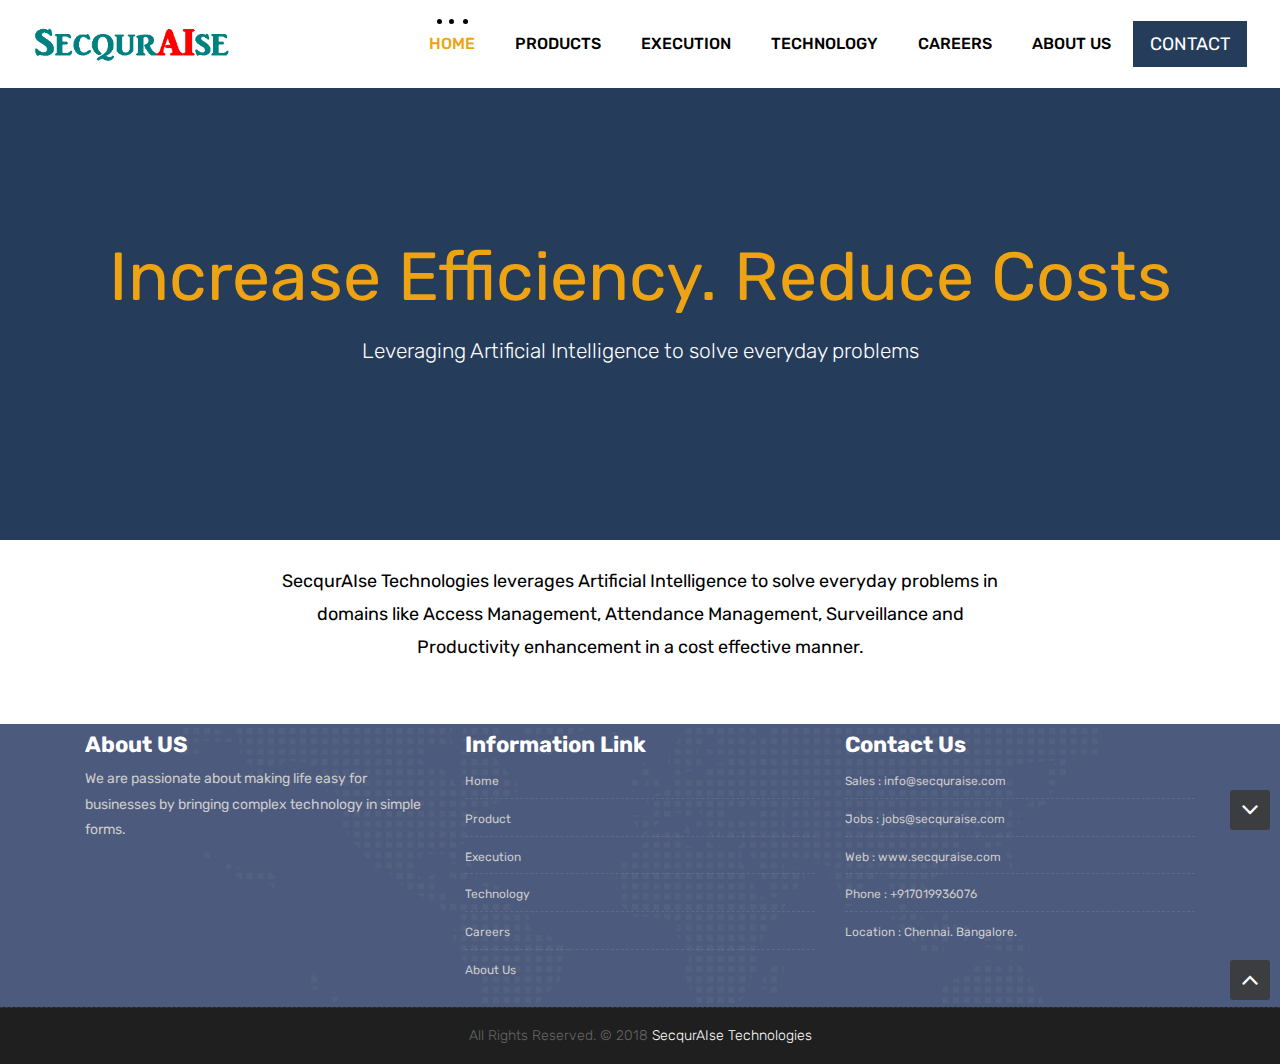
<file: index.html>
<!DOCTYPE html>
<html lang="en">

    <!-- Basic -->
    <meta charset="utf-8">
    <meta http-equiv="X-UA-Compatible" content="IE=edge">   
   
    <!-- Mobile Metas -->
    <meta name="viewport" content="width=device-width, initial-scale=1">
 
     <!-- Site Metas -->
    <title>SecqurAIse Technologies</title>  
    <meta name="keywords" content="">
    <meta name="description" content="">
    <meta name="author" content="">

    <!-- Site Icons -->
    <link rel="shortcut icon" href="images/logox.png" type="image/x-icon" />
    <link rel="apple-touch-icon" href="images/logox.png">

    <!-- Bootstrap CSS -->
    <link rel="stylesheet" href="css/bootstrap.min.css">
    <!-- Site CSS -->
    <link rel="stylesheet" href="style.css">
    <!-- ALL VERSION CSS -->
    <link rel="stylesheet" href="css/versions.css">
    <!-- Responsive CSS -->
    <link rel="stylesheet" href="css/responsive.css">
    <!-- Custom CSS -->
    <link rel="stylesheet" href="css/custom.css">

    <!-- Modernizer for Portfolio -->
    <script src="js/modernizer.js"></script>

    <!--[if lt IE 9]>
      <script src="https://oss.maxcdn.com/libs/html5shiv/3.7.0/html5shiv.js"></script>
      <script src="https://oss.maxcdn.com/libs/respond.js/1.4.2/respond.min.js"></script>
    <![endif]-->

</head>
<body class="host_version"> 

	<div class="modal fade" id="login" tabindex="-1" role="dialog" aria-labelledby="myModalLabel">
        <div class="modal-dialog modal-dialog-centered modal-lg" role="document">
          <div class="modal-content">
              <div class="modal-header tit-up">
                  <button type="button" class="close" data-dismiss="modal" aria-hidden="true">&times;</button>
                  <h4 class="modal-title">Contact</h4>
              </div>
              <div class="modal-body customer-box" style="padding: 0%;">
                  <!-- Nav tabs -->
                  
                  <!-- Tab panes -->
                  <div class="tab-content">
                      <div class="tab-pane active" id="Login">
						<form action="mailto:info@secquraise.com?subject=contact details" method="POST" enctype="text/plain" role="form" class="form-horizontal">
							<div class="form-group">
								
									<input class="form-control" name="name" id="name" placeholder="Name" type="text" required>

							</div>
							<div class="form-group">
								
								<input class="form-control" name="email_id" id="email_id" placeholder="Email Id" type="email" required>

							</div>
							<div class="form-group">
								
									<input class="form-control" maxlength="10" name="phone number" id="phone number" placeholder="Phone Number" type ="tel" required>
							
							</div>
							
							<div class="form-group">
								
									<input class="form-control" name="organization" id="organization" placeholder="Organization" type ="text">
								
							</div>
							

							<div class="form-group">
							
 									 <textarea class="form-control" name="comments" rows="4" id="comment" maxlength="150" placeholder="Comments"></textarea>
							
								
							</div>
							<div class="row">
								<div class="col-sm-12">
									<p style="line-height: 70px; text-align: center;">
										<button type="submit" value="Send" class="btn btn-primary mb1 bg-navy">
											Send
										</button>
									</p>	
								</div>
							</div>
						</form>
                      </div>
                      
                  </div>
              </div>
          </div>
        </div>
      </div>
  

    <!-- LOADER -->
	<div id="preloader">
		<div class="loader-container">
			<div class="progress-br float shadow">
				<div class="progress__item"></div>
			</div>
		</div>
	</div>
	<!-- END LOADER -->	
	
	<!-- Start header -->
    <header class="top-navbar">
		<nav class="navbar navbar-expand-lg navbar-light bg-white fixed-top affix-top" data-spy="affix" data-offset-top="40">
			<div class="container-fluid">
				<a class="navbar-brand" href="index.html">
					<img src="images/logox.png" alt="" style="width: 200px;height: 50;"/>
				</a>
				<button class="navbar-toggler" type="button" data-toggle="collapse" data-target="#navbars-host" aria-controls="navbars-rs-food" aria-expanded="false" aria-label="Toggle navigation">
					<span class="icon-bar"></span>
                    <span class="icon-bar"></span>
                    <span class="icon-bar"></span>
				</button>
				<div class="collapse navbar-collapse" id="navbars-host">
					<ul class="navbar-nav ml-auto">
						<li class="nav-item active"><a class="nav-link" href="index.html">Home</a></li>
						
						<li class="nav-item dropdown">
							<a class="nav-link dropdown-toggle" href="#" id="dropdown-a" data-toggle="dropdown">Products </a>
							<div class="dropdown-menu" aria-labelledby="dropdown-a">
                                <a class="dropdown-item" style="color: white;" href="secqurvision.html">SECQURVISION </a>
                                <a class="dropdown-item" style="color: white;" href="secqurin.html">SECQURIN </a>
								<a class="dropdown-item" style="color: white;" href="secqurvisit.html">SECQURVISIT </a>
								<a class="dropdown-item" style="color: white;" href="secqurwork.html">SECQURWORK </a>
								<a class="dropdown-item" style="color: white;" href="secqurcheck.html">SECQURCHECK </a>
								
							</div>
						</li>
					<!--	<li class="nav-item dropdown">
							<a class="nav-link dropdown-toggle" href="#" id="dropdown-a" data-toggle="dropdown">Blog </a>
							<div class="dropdown-menu" aria-labelledby="dropdown-a">
								<a class="dropdown-item" href="blog.html">Blog </a>
								<a class="dropdown-item" href="blog-single.html">Blog single </a>
							</div>
						</li> -->
						<li class="nav-item"><a class="nav-link" href="execution.html">Execution </a></li>
						<li class="nav-item"><a class="nav-link" href="technology.html">Technology </a></li>
                        <li class="nav-item"><a class="nav-link" href="career.html">Careers </a></li>
                        <li class="nav-item"><a class="nav-link" href="about.html">About Us</a></li>
					</ul>
					<ul class="nav navbar-nav navbar-right">
                        <li><a class="hover-btn-new log" href="#" data-toggle="modal" data-target="#login"><span style="color: white;">Contact</span></a></li>
                    </ul>
				
				  
                    
				</div>
			</div>
		</nav>
	</header>
	<!-- End header -->	
	
	<div id="carouselExampleControls" class="carousel slide bs-slider box-slider" data-ride="carousel" data-pause="hover" data-interval="false" >
		
	
		<div class="carousel-inner" role="listbox">
			<div class="carousel-item active">
				
				<div id="home" class="first-section" style="background-image:url('images/backgrnd.png');">
				
					<div class="dtab">
						
							
						<div class="container">
							<div class="row">
								<div class="col-md-12 col-sm-12 text-center">
									<div class="big-tagline">
										<br>
										<br>
										<br>
										<br>
										<h2 animation="animated zoomInRight"  ><strong>Increase Efficiency. Reduce Costs</strong></h2>
											
											<p class="lead" data-animation="animated fadeInLeft"  >Leveraging Artificial Intelligence to solve everyday problems </p>
                                    
                                        
									</div>
								</div>
							</div><!-- end row -->            
						</div><!-- end container -->
					</div>
				</div>
		
			</div>
		</div>	
	</div>
	
	
    <div id="overviews" class="section wb">
        <div class="container">
            <div class="section-title row text-center">
                <div class="col-md-8 offset-md-2">
                   <br>
                    <p class="lead">SecqurAIse Technologies leverages Artificial Intelligence to solve everyday problems in domains like Access Management, Attendance Management, Surveillance and Productivity enhancement in a cost effective manner.</p>

                </div>
			</div><!-- end title -->
			
			
        
         
			
        </div><!-- end container -->
    </div><!-- end section -->


 

   

    <footer class="footer">
        <div class="container">
			<div class="row">
				<div class="col-lg-4 col-md-4 col-xs-12">
					<div class="widget clearfix">
						<div class="widget-title">
                            <h3>About US</h3>
                        </div>
                        <p> We are passionate about making life easy for businesses by bringing complex technology in simple forms. </p>   
					</div><!-- end clearfix -->
				</div><!-- end col -->

				<div class="col-lg-4 col-md-4 col-xs-12">
					<div class="widget clearfix">
						<div class="widget-title">
							<h3>Information Link</h3>
						</div>
						<ul class="footer-links">
                            <li><a href="index.html">Home</a></li>
                            <li><a href="secqurvisit.html">Product</a></li>
                            <li><a href="execution.html">Execution</a></li>
							<li><a href="technology.html">Technology</a></li>
                            <li><a href="career.html">Careers</a></li>
                            <li><a href="about.html">About Us</a></li>
                        </ul><!-- end links -->
					</div><!-- end clearfix -->
				</div><!-- end col -->

				<div class="col-lg-4 col-md-4 col-xs-12">
					<div class="widget clearfix">
						<div class="widget-title">
							<h3>Contact Us</h3>
						</div>

						<ul class="footer-links">
							<li>Sales :<a href="mailto:info@secquraise.com"> info@secquraise.com</a></li>
							<li>Jobs :<a href="mailto:jobs@secquraise.com"> jobs@secquraise.com</a></li>
							<li>Web :<a href="https://www.secquraise.com"> www.secquraise.com</a></li>
				
							<li>Phone : +917019936076</li>
							<li>Location : Chennai. Bangalore.</li>
						</ul><!-- end links -->
					</div><!-- end clearfix -->
				</div><!-- end col -->

			</div><!-- end row -->
		</div><!-- end container -->
    </footer><!-- end footer -->

    <div class="copyrights">
        <div class="container">
            <div class="footer-distributed">
                <div class="footer-center">                   
                    <p class="footer-company-name">All Rights Reserved. &copy; 2018 <a href="index.html">SecqurAIse Technologies</a></p>
                    
                </div>
            </div>
        </div><!-- end container -->
	</div><!-- end copyrights -->
	
	
	
	<a href="#" id="dmtop1" class="dmtop1 global-radius"><i class="fa fa-angle-down"></i></a>

	<a href="#" id="scroll-to-top" class="dmtop global-radius"><i class="fa fa-angle-up"></i></a>
	

    <!-- ALL JS FILES -->
    <script src="js/all.js"></script>
    <!-- ALL PLUGINS -->
    <script src="js/custom.js"></script>
	<script src="js/timeline.min.js"></script>
	<script>
		timeline(document.querySelectorAll('.timeline'), {
			forceVerticalMode: 700,
			mode: 'horizontal',
			verticalStartPosition: 'left',
			visibleItems: 4
		});
	</script>
</body>
</html>
</file>
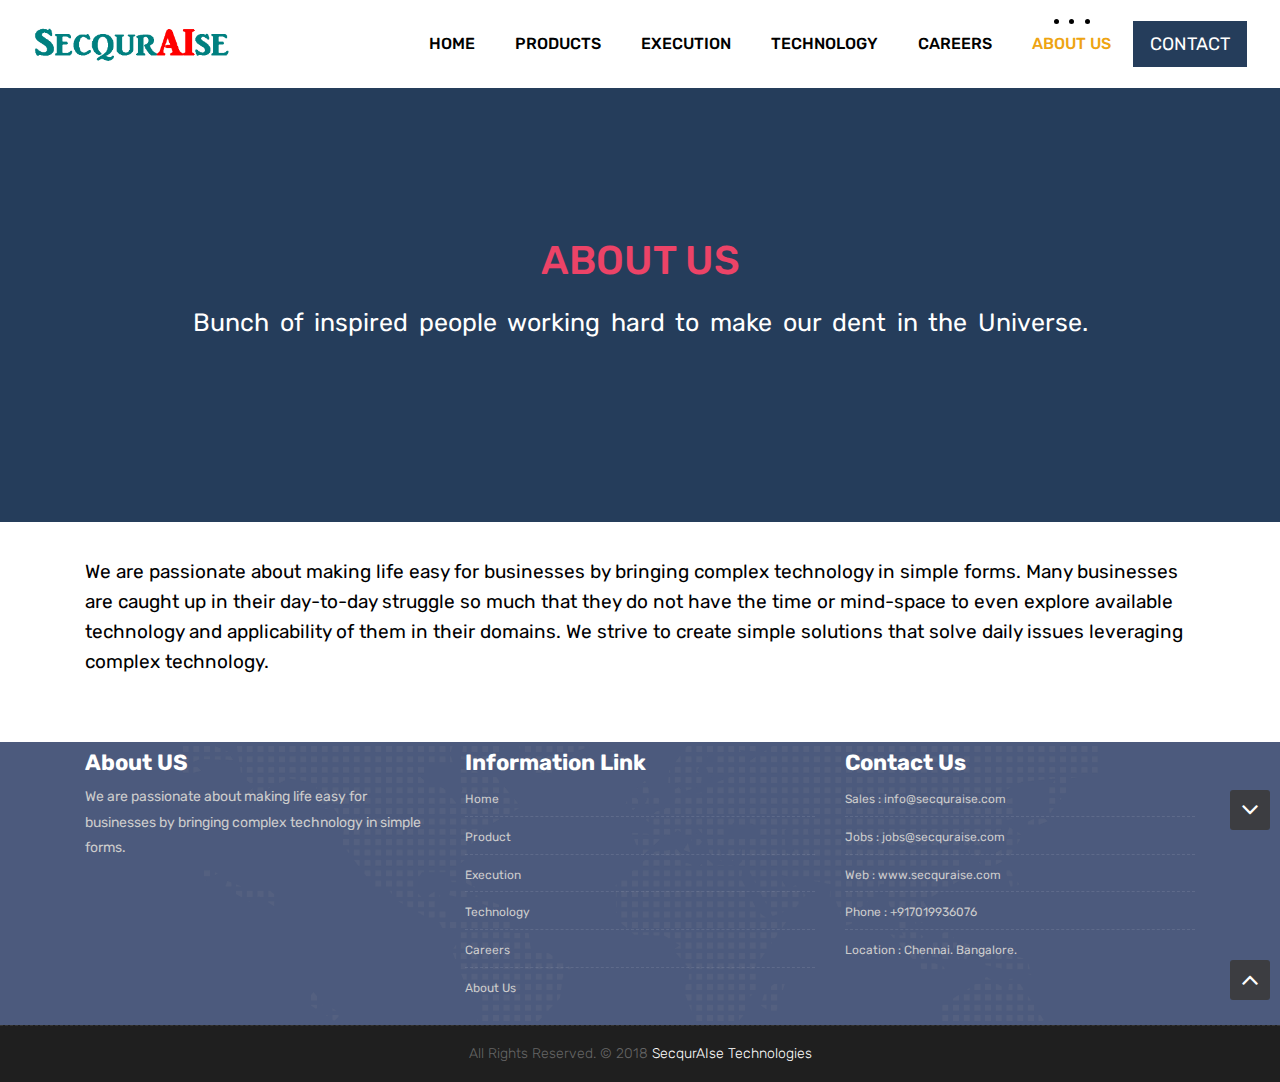
<file: about.html>
<!DOCTYPE html>
<html lang="en">

<!-- Basic -->
<meta charset="utf-8">
<meta http-equiv="X-UA-Compatible" content="IE=edge">

<!-- Mobile Metas -->
<meta name="viewport" content="width=device-width, initial-scale=1">

<!-- Site Metas -->
<title>SecqurAIse Technologies</title>
<meta name="keywords" content="">
<meta name="description" content="">
<meta name="author" content="">

<!-- Site Icons -->
<link rel="shortcut icon" href="images/logox.png" type="image/x-icon" />
<link rel="apple-touch-icon" href="images/logox.png">


<!-- Bootstrap CSS -->
<link rel="stylesheet" href="css/bootstrap.min.css">
<!-- Site CSS -->
<link rel="stylesheet" href="style.css">
<!-- ALL VERSION CSS -->
<link rel="stylesheet" href="css/versions.css">
<!-- Responsive CSS -->
<link rel="stylesheet" href="css/responsive.css">
<!-- Custom CSS -->
<link rel="stylesheet" href="css/custom.css">

<!-- Modernizer for Portfolio -->
<script src="js/modernizer.js"></script>

<!--[if lt IE 9]>
      <script src="https://oss.maxcdn.com/libs/html5shiv/3.7.0/html5shiv.js"></script>
      <script src="https://oss.maxcdn.com/libs/respond.js/1.4.2/respond.min.js"></script>
    <![endif]-->

</head>

<body class="host_version">

	<!-- Modal -->
	<div class="modal fade" id="login" tabindex="-1" role="dialog" aria-labelledby="myModalLabel">
        <div class="modal-dialog modal-dialog-centered modal-lg" role="document">
          <div class="modal-content">
              <div class="modal-header tit-up">
                  <button type="button" class="close" data-dismiss="modal" aria-hidden="true">&times;</button>
                  <h4 class="modal-title">Contact</h4>
              </div>
              <div class="modal-body customer-box" style="padding: 0%;">
                  <!-- Nav tabs -->
                  
                  <!-- Tab panes -->
                  <div class="tab-content">
                      <div class="tab-pane active" id="Login">
						<form action="mailto:info@secquraise.com?subject=contact details" method="POST" enctype="text/plain" role="form" class="form-horizontal">
							<div class="form-group">
								
									<input class="form-control" name="name" id="name" placeholder="Name" type="text" required>

							</div>
							<div class="form-group">
								
								<input class="form-control" name="email_id" id="email_id" placeholder="Email Id" type="email" required>

							</div>
							<div class="form-group">
								
									<input class="form-control" maxlength="10" name="phone number" id="phone number" placeholder="Phone Number" type ="tel" required>
							
							</div>
							
							<div class="form-group">
								
									<input class="form-control" name="organization" id="organization" placeholder="Organization" type ="text">
								
							</div>
							

							<div class="form-group">
							
 									 <textarea class="form-control" name="comments" rows="4" id="comment" maxlength="150" placeholder="Comments"></textarea>
							
								
							</div>
							<div class="row">
								<div class="col-sm-12">
									<p style="line-height: 70px; text-align: center;">
										<button type="submit" value="Send" class="btn btn-primary mb1 bg-navy">
											Send
										</button>
									</p>	
								</div>
							</div>
						</form>
                      </div>
                      
                  </div>
              </div>
          </div>
        </div>
      </div>

	<!-- LOADER -->
	<div id="preloader">
		<div class="loader-container">
			<div class="progress-br float shadow">
				<div class="progress__item"></div>
			</div>
		</div>
	</div>
	<!-- END LOADER -->

	<!-- Start header -->
	<header class="top-navbar">
		<nav class="navbar navbar-expand-lg navbar-light bg-white fixed-top">
			<div class="container-fluid">
				<a class="navbar-brand" href="index.html">
					<img src="images/logox.png" alt="" style="width: 200px;height: 50;" />
				</a>
				<button class="navbar-toggler" type="button" data-toggle="collapse" data-target="#navbars-host"
					aria-controls="navbars-rs-food" aria-expanded="false" aria-label="Toggle navigation">
					<span class="icon-bar"></span>
					<span class="icon-bar"></span>
					<span class="icon-bar"></span>
				</button>
				<div class="collapse navbar-collapse" id="navbars-host">
					<ul class="navbar-nav ml-auto">
						<li class="nav-item"><a class="nav-link" href="index.html">Home</a></li>

						<li class="nav-item  dropdown">
							<a class="nav-link dropdown-toggle" href="#" id="dropdown-a" data-toggle="dropdown">Products
							</a>
							<div class="dropdown-menu" aria-labelledby="dropdown-a">
                                <a class="dropdown-item" style="color: white;" href="secqurvision.html">SECQURVISION </a>
                                <a class="dropdown-item" style="color: white;" href="secqurin.html">SECQURIN </a>
								<a class="dropdown-item" style="color: white;" href="secqurvisit.html">SECQURVISIT </a>
								<a class="dropdown-item" style="color: white;" href="secqurwork.html">SECQURWORK </a>
								<a class="dropdown-item" style="color: white;" href="secqurcheck.html">SECQURCHECK </a>
								
							</div>
						</li>
						<!--	<li class="nav-item dropdown">
							<a class="nav-link dropdown-toggle" href="#" id="dropdown-a" data-toggle="dropdown">Blog </a>
							<div class="dropdown-menu" aria-labelledby="dropdown-a">
								<a class="dropdown-item" href="blog.html">Blog </a>
								<a class="dropdown-item" href="blog-single.html">Blog single </a>
							</div>
						</li> -->
						<li class="nav-item"><a class="nav-link" href="execution.html">Execution </a></li>
						<li class="nav-item"><a class="nav-link" href="technology.html">Technology </a></li>
						<li class="nav-item"><a class="nav-link" href="career.html">Careers </a></li>
						<li class="nav-item active"><a class="nav-link" href="about.html">About Us</a></li>
					</ul>
					<ul class="nav navbar-nav navbar-right">
                        <li><a class="hover-btn-new log" href="#" data-toggle="modal" data-target="#login"><span style="color: white;">Contact</span></a></li>
                    </ul>
				</div>
			</div>
		</nav>
	</header>

	<div id="carouselExampleControls" class="carousel slide bs-slider box-slider1" data-ride="carousel" data-pause="hover" data-interval="false" >
		
	
		<div class="carousel-inner" role="listbox">
			<div class="carousel-item active">
				
				<div id="home" class="first-section" style="background-image:url('images/backgrnd.png');">
				
					<div class="dtab">
						
							
						<div class="container">
							<div class="row">
								<div class="col-md-12 col-sm-12 text-center">
									<div class="big-tagline">
										<br>
										<br>
										<br>
										<h2 style="color: #ec4367; font-weight: 500; font-size: 40px;" >ABOUT US</h2>
										<p style="color: white; font-size: 25px; word-spacing: 5px;" >Bunch of inspired people working hard to make our dent in the Universe.</p>
                                    
                                        
									</div>
								</div>
							</div><!-- end row -->            
						</div><!-- end container -->
					</div>
				</div>
		
			</div>
		</div>	
	</div>


	

	<br>
	<div id="overviews" class="section">
		<div class="container">
			<div class="row align-items-center">
			
				
				<div class="col-xl-12 col-lg-12 col-md-12 col-sm-12">
					<div class="message-box">

						

						<p class="lead">We are passionate about making life easy for businesses by bringing complex technology in simple forms. Many businesses are caught up in their day-to-day struggle so much that they do not have the time or mind-space to even explore available technology and applicability of them in their domains. We strive to create simple solutions that solve daily issues leveraging complex technology.<br><br>
		
						</p>
					
					</div>
				</div>
			</div>
		</div>				
	</div>



	<!--<div class="all-title-box">
		<div class="container text-center">
			<h2 data-animation="animated zoomInRight"><strong>SECQURVISIT</strong></h2>
										<p class="lead" data-animation="animated fadeInLeft">SecqurVisit offers an efficient and extremely user friendly system that can aid the organization
                                            in safeguarding against transgressions by visitors while offering a superlative experience as they
                                            enter and exit facilities. </p>
		</div>
	</div> -->

	






	<footer class="footer">
        <div class="container">
			<div class="row">
				<div class="col-lg-4 col-md-4 col-xs-12">
					<div class="widget clearfix">
						<div class="widget-title">
                            <h3>About US</h3>
                        </div>
                        <p> We are passionate about making life easy for businesses by bringing complex technology in simple forms. </p>   
					</div><!-- end clearfix -->
				</div><!-- end col -->

				<div class="col-lg-4 col-md-4 col-xs-12">
					<div class="widget clearfix">
						<div class="widget-title">
							<h3>Information Link</h3>
						</div>
						<ul class="footer-links">
                            <li><a href="index.html">Home</a></li>
                            <li><a href="secqurvisit.html">Product</a></li>
                            <li><a href="execution.html">Execution</a></li>
							<li><a href="technology.html">Technology</a></li>
                            <li><a href="career.html">Careers</a></li>
                            <li><a href="about.html">About Us</a></li>
                        </ul><!-- end links -->
					</div><!-- end clearfix -->
				</div><!-- end col -->

				<div class="col-lg-4 col-md-4 col-xs-12">
					<div class="widget clearfix">
						<div class="widget-title">
							<h3>Contact Us</h3>
						</div>

						<ul class="footer-links">
							<li>Sales :<a href="mailto:info@secquraise.com"> info@secquraise.com</a></li>
							<li>Jobs :<a href="mailto:jobs@secquraise.com"> jobs@secquraise.com</a></li>
							<li>Web :<a href="https://www.secquraise.com"> www.secquraise.com</a></li>
				
							<li>Phone : +917019936076</li>
							<li>Location : Chennai. Bangalore.</li>
						</ul><!-- end links -->
					</div><!-- end clearfix -->
				</div><!-- end col -->

			</div><!-- end row -->
		</div><!-- end container -->
    </footer><!-- end footer -->

	<div class="copyrights">
		<div class="container">
			<div class="footer-distributed">
				<div class="footer-center">
					<p class="footer-company-name">All Rights Reserved. &copy; 2018 <a href="index.html">SecqurAIse Technologies</a></p>
                </div>
				
			</div>
		</div><!-- end container -->
	</div><!-- end copyrights -->

	

	<a href="#" id="dmtop1" class="dmtop1 global-radius"><i class="fa fa-angle-down"></i></a>

	<a href="#" id="scroll-to-top" class="dmtop global-radius"><i class="fa fa-angle-up"></i></a>

	<!-- ALL JS FILES -->
	<script src="js/all.js"></script>
	<!-- ALL PLUGINS -->
	<script src="js/custom.js"></script>

</body>

</html>
</file>
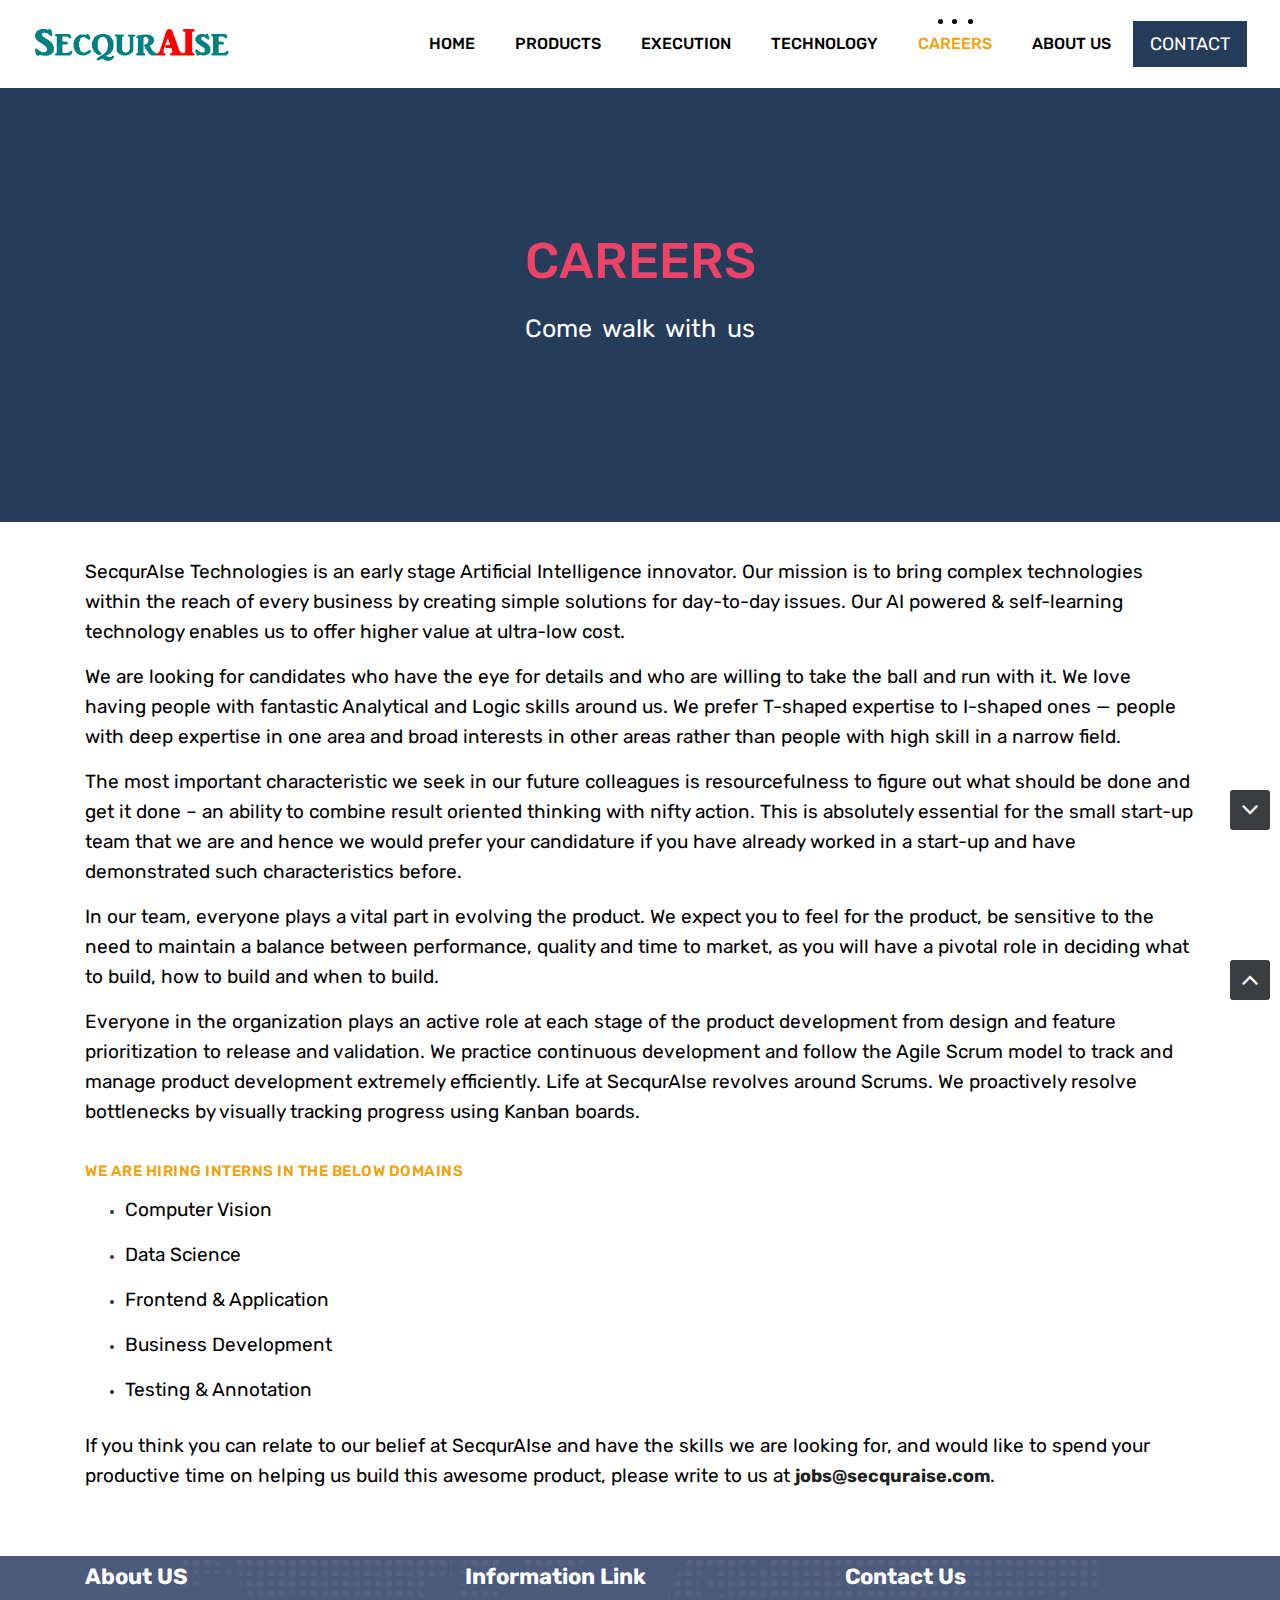
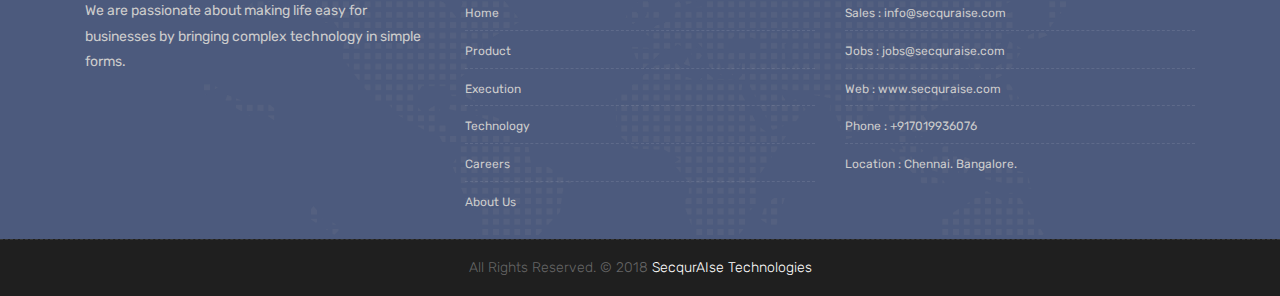
<file: career.html>
<!DOCTYPE html>
<html lang="en">

<!-- Basic -->
<meta charset="utf-8">
<meta http-equiv="X-UA-Compatible" content="IE=edge">

<!-- Mobile Metas -->
<meta name="viewport" content="width=device-width, initial-scale=1">

<!-- Site Metas -->
<title>SecqurAIse Technologies</title>
<meta name="keywords" content="">
<meta name="description" content="">
<meta name="author" content="">

<!-- Site Icons -->
<link rel="shortcut icon" href="images/logox.png" type="image/x-icon" />
<link rel="apple-touch-icon" href="images/logox.png">


<!-- Bootstrap CSS -->
<link rel="stylesheet" href="css/bootstrap.min.css">
<!-- Site CSS -->
<link rel="stylesheet" href="style.css">
<!-- ALL VERSION CSS -->
<link rel="stylesheet" href="css/versions.css">
<!-- Responsive CSS -->
<link rel="stylesheet" href="css/responsive.css">
<!-- Custom CSS -->
<link rel="stylesheet" href="css/custom.css">

<!-- Modernizer for Portfolio -->
<script src="js/modernizer.js"></script>

<!--[if lt IE 9]>
      <script src="https://oss.maxcdn.com/libs/html5shiv/3.7.0/html5shiv.js"></script>
      <script src="https://oss.maxcdn.com/libs/respond.js/1.4.2/respond.min.js"></script>
    <![endif]-->

</head>

<body class="host_version">

	<!-- Modal -->
	<div class="modal fade" id="login" tabindex="-1" role="dialog" aria-labelledby="myModalLabel">
        <div class="modal-dialog modal-dialog-centered modal-lg" role="document">
          <div class="modal-content">
              <div class="modal-header tit-up">
                  <button type="button" class="close" data-dismiss="modal" aria-hidden="true">&times;</button>
                  <h4 class="modal-title">Contact</h4>
              </div>
              <div class="modal-body customer-box" style="padding: 0%;">
                  <!-- Nav tabs -->
                  
                  <!-- Tab panes -->
                  <div class="tab-content">
                      <div class="tab-pane active" id="Login">
						<form action="mailto:info@secquraise.com?subject=contact details" method="POST" enctype="text/plain" role="form" class="form-horizontal">
							<div class="form-group">
								
									<input class="form-control" name="name" id="name" placeholder="Name" type="text" required>

							</div>
							<div class="form-group">
								
								<input class="form-control" name="email_id" id="email_id" placeholder="Email Id" type="email" required>

							</div>
							<div class="form-group">
								
									<input class="form-control" maxlength="10" name="phone number" id="phone number" placeholder="Phone Number" type ="tel" required>
							
							</div>
							
							<div class="form-group">
								
									<input class="form-control" name="organization" id="organization" placeholder="Organization" type ="text">
								
							</div>
							

							<div class="form-group">
							
 									 <textarea class="form-control" name="comments" rows="4" id="comment" maxlength="150" placeholder="Comments"></textarea>
							
								
							</div>
							<div class="row">
								<div class="col-sm-12">
									<p style="line-height: 70px; text-align: center;">
										<button type="submit" value="Send" class="btn btn-primary mb1 bg-navy">
											Send
										</button>
									</p>	
								</div>
							</div>
						</form>
                      </div>
                      
                  </div>
              </div>
          </div>
        </div>
      </div>

	<!-- LOADER -->
	<div id="preloader">
		<div class="loader-container">
			<div class="progress-br float shadow">
				<div class="progress__item"></div>
			</div>
		</div>
	</div>
	<!-- END LOADER -->

	<!-- Start header -->
	<header class="top-navbar">
		<nav class="navbar navbar-expand-lg navbar-light bg-white fixed-top ">
			<div class="container-fluid">
				<a class="navbar-brand" href="index.html">
					<img src="images/logox.png" alt="" style="width: 200px;height: 50;" />
				</a>
				<button class="navbar-toggler" type="button" data-toggle="collapse" data-target="#navbars-host"
					aria-controls="navbars-rs-food" aria-expanded="false" aria-label="Toggle navigation">
					<span class="icon-bar"></span>
					<span class="icon-bar"></span>
					<span class="icon-bar"></span>
				</button>
				<div class="collapse navbar-collapse" id="navbars-host">
					<ul class="navbar-nav ml-auto">
						<li class="nav-item"><a class="nav-link" href="index.html">Home</a></li>

						<li class="nav-item  dropdown">
							<a class="nav-link dropdown-toggle" href="#" id="dropdown-a" data-toggle="dropdown">Products
							</a>
							<div class="dropdown-menu" aria-labelledby="dropdown-a">
                                <a class="dropdown-item" style="color: white;" href="secqurvision.html">SECQURVISION </a>
                                <a class="dropdown-item" style="color: white;" href="secqurin.html">SECQURIN </a>
								<a class="dropdown-item" style="color: white;" href="secqurvisit.html">SECQURVISIT </a>
								<a class="dropdown-item" style="color: white;" href="secqurwork.html">SECQURWORK </a>
								<a class="dropdown-item" style="color: white;" href="secqurcheck.html">SECQURCHECK </a>
								
							</div>
						</li>
						<!--	<li class="nav-item dropdown">
							<a class="nav-link dropdown-toggle" href="#" id="dropdown-a" data-toggle="dropdown">Blog </a>
							<div class="dropdown-menu" aria-labelledby="dropdown-a">
								<a class="dropdown-item" href="blog.html">Blog </a>
								<a class="dropdown-item" href="blog-single.html">Blog single </a>
							</div>
						</li> -->
						<li class="nav-item"><a class="nav-link" href="execution.html">Execution </a></li>
						<li class="nav-item"><a class="nav-link" href="technology.html">Technology </a></li>
						<li class="nav-item active"><a class="nav-link" href="career.html">Careers </a></li>
						<li class="nav-item"><a class="nav-link" href="about.html">About Us</a></li>
					</ul>
					<ul class="nav navbar-nav navbar-right">
                        <li><a class="hover-btn-new log" href="#" data-toggle="modal" data-target="#login"><span style="color: white;">Contact</span></a></li>
                    </ul>
				</div>
			</div>
		</nav>
	</header>



	<!--<div class="all-title-box">
		<div class="container text-center">
			<h2 data-animation="animated zoomInRight"><strong>SECQURVISIT</strong></h2>
										<p class="lead" data-animation="animated fadeInLeft">SecqurVisit offers an efficient and extremely user friendly system that can aid the organization
                                            in safeguarding against transgressions by visitors while offering a superlative experience as they
                                            enter and exit facilities. </p>
		</div>
	</div> -->


	<div id="carouselExampleControls" class="carousel slide bs-slider box-slider1" data-ride="carousel" data-pause="hover" data-interval="false" >
		
	
		<div class="carousel-inner" role="listbox">
			<div class="carousel-item active">
				
				<div id="home" class="first-section" style="background-image:url('images/backgrnd.png');">
				
					<div class="dtab">
						
							
						<div class="container">
							<div class="row">
								<div class="col-md-12 col-sm-12 text-center">
									<div class="big-tagline">
										<br>
										<br>
										<br>
										<h2 style="color: #ec4367; font-weight: 500;  font-size: 50px;">CAREERS</h2>
										<p style="color: white; font-size: 25px; word-spacing: 5px;" >Come walk with us</p>
                                    
                                        
									</div>
								</div>
							</div><!-- end row -->            
						</div><!-- end container -->
					</div>
				</div>
		
			</div>
		</div>	
	</div>



	

	<div id="overviews" class="section">
		<div class="container">
			<div class="row align-items-center">
			
				
				<div class="col-xl-12 col-lg-12 col-md-12 col-sm-12">
					<div class="message-box">
						<BR>
						<p class="lead">
							SecqurAIse Technologies is an early stage Artificial Intelligence innovator. Our mission is to bring complex technologies within the reach of every business by creating simple solutions for day-to-day issues. Our AI powered & self-learning technology enables us to offer higher value at ultra-low cost.
						</p>
						<p class="lead">
							We are looking for candidates who have the eye for details and who are willing to take the ball and run with it. We love having people with fantastic Analytical and Logic skills around us. We prefer T-shaped expertise to I-shaped ones — people with deep expertise in one area and broad interests in other areas rather than people with high skill in a narrow field.
						</p>
						<p class="lead">
							The most important characteristic we seek in our future colleagues is resourcefulness to figure out what should be done and get it done – an ability to combine result oriented thinking with nifty action. This is absolutely essential for the small start-up team that we are and hence we would prefer your candidature if you have already worked in a start-up and have demonstrated such characteristics before.
						</p>
						<p class="lead">
							In our team, everyone plays a vital part in evolving the product. We expect you to feel for the product, be sensitive to the need to maintain a balance between performance, quality and time to market, as you will have a pivotal role in deciding what to build, how to build and when to build.
						</p>
						<p class="lead">
							Everyone in the organization plays an active role at each stage of the product development from design and feature prioritization to release and validation. We practice continuous development and follow the Agile Scrum model to track and manage product development extremely efficiently. Life at SecqurAIse revolves around Scrums. We proactively resolve bottlenecks by visually tracking progress using Kanban boards.
						</p>
					</div>
				</div>
			</div>
		</div>
	</div>					







	

	<div id="overviews">
		<div class="container">


			<div class="row align-items-center">
				<div class="col-xl-12 col-lg-12 col-md-12 col-sm-12">
					<div class="message-box">
						
					

						<h4>We are hiring interns in the below domains</h4>
						<ul>
							<li><p class="lead">Computer Vision</p></li>
							<li><p class="lead">Data Science</p></li>
							<li><p class="lead">Frontend & Application</p></li>
							<li><p class="lead">Business Development</p></li>
							<li><p class="lead">Testing & Annotation</p></li>

						</ul>

						

						<p class="lead">If you think you can relate to our belief at SecqurAIse and have the skills we are looking for, and would like to spend your productive time on helping us build this awesome product, please write to us at <B><a href="mailto:jobs@secquraise.com">jobs@secquraise.com</a></B>. <br><br>
							
							</p>
					</div><!-- end messagebox -->
				</div><!-- end col -->

				
			</div>
			
			




		</div><!-- end container -->
	</div><!-- end section -->




	

	<footer class="footer">
        <div class="container">
			<div class="row">
				<div class="col-lg-4 col-md-4 col-xs-12">
					<div class="widget clearfix">
						<div class="widget-title">
                            <h3>About US</h3>
                        </div>
                        <p> We are passionate about making life easy for businesses by bringing complex technology in simple forms. </p>   
					</div><!-- end clearfix -->
				</div><!-- end col -->

				<div class="col-lg-4 col-md-4 col-xs-12">
					<div class="widget clearfix">
						<div class="widget-title">
							<h3>Information Link</h3>
						</div>
						<ul class="footer-links">
                            <li><a href="index.html">Home</a></li>
                            <li><a href="secqurvisit.html">Product</a></li>
                            <li><a href="execution.html">Execution</a></li>
							<li><a href="technology.html">Technology</a></li>
                            <li><a href="career.html">Careers</a></li>
                            <li><a href="about.html">About Us</a></li>
                        </ul><!-- end links -->
					</div><!-- end clearfix -->
				</div><!-- end col -->

				<div class="col-lg-4 col-md-4 col-xs-12">
					<div class="widget clearfix">
						<div class="widget-title">
							<h3>Contact Us</h3>
						</div>

						<ul class="footer-links">
							<li>Sales :<a href="mailto:info@secquraise.com"> info@secquraise.com</a></li>
							<li>Jobs :<a href="mailto:jobs@secquraise.com"> jobs@secquraise.com</a></li>
							<li>Web :<a href="https://www.secquraise.com"> www.secquraise.com</a></li>
				
							<li>Phone : +917019936076</li>
							<li>Location : Chennai. Bangalore.</li>
						</ul><!-- end links -->
					</div><!-- end clearfix -->
				</div><!-- end col -->

			</div><!-- end row -->
		</div><!-- end container -->
    </footer><!-- end footer -->

	<div class="copyrights">
		<div class="container">
			<div class="footer-distributed">
				<div class="footer-center">
					<p class="footer-company-name">All Rights Reserved. &copy; 2018 <a href="index.html">SecqurAIse Technologies</a></p>
                </div>
				
			</div>
		</div><!-- end container -->
	</div><!-- end copyrights -->


	<a href="#" id="dmtop1" class="dmtop1 global-radius"><i class="fa fa-angle-down"></i></a>

	<a href="#" id="scroll-to-top" class="dmtop global-radius"><i class="fa fa-angle-up"></i></a>

	<!-- ALL JS FILES -->
	<script src="js/all.js"></script>
	<!-- ALL PLUGINS -->
	<script src="js/custom.js"></script>

</body>

</html>
</file>
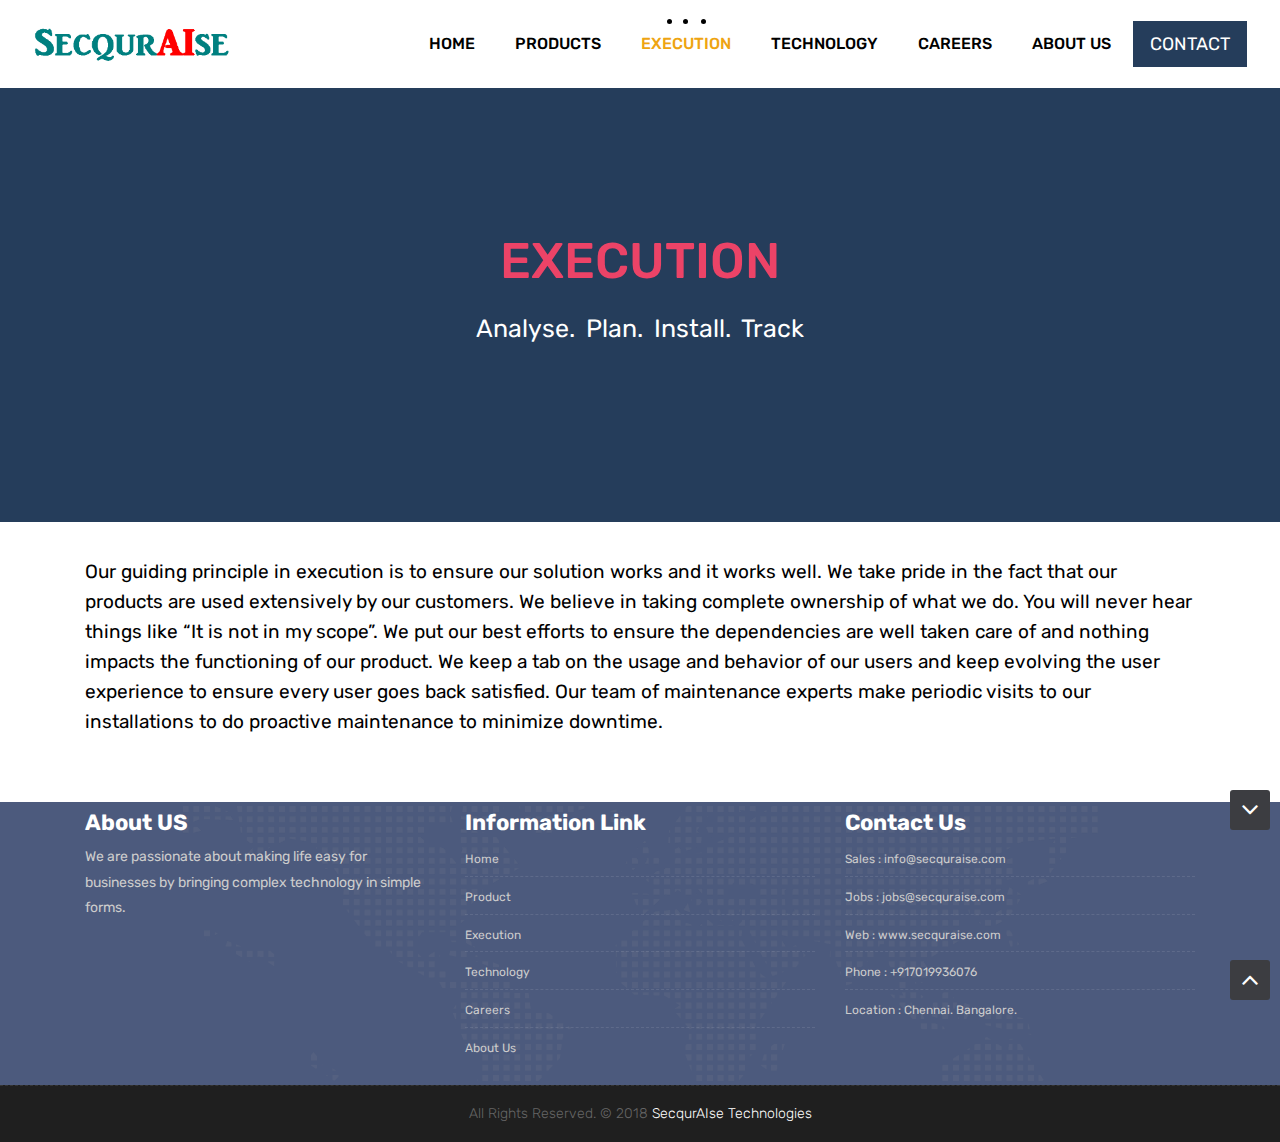
<file: execution.html>
<!DOCTYPE html>
<html lang="en">

<!-- Basic -->
<meta charset="utf-8">
<meta http-equiv="X-UA-Compatible" content="IE=edge">

<!-- Mobile Metas -->
<meta name="viewport" content="width=device-width, initial-scale=1">

<!-- Site Metas -->
<title>SecqurAIse Technologies</title>
<meta name="keywords" content="">
<meta name="description" content="">
<meta name="author" content="">

<!-- Site Icons -->
<link rel="shortcut icon" href="images/logox.png" type="image/x-icon" />
<link rel="apple-touch-icon" href="images/logox.png">


<!-- Bootstrap CSS -->
<link rel="stylesheet" href="css/bootstrap.min.css">
<!-- Site CSS -->
<link rel="stylesheet" href="style.css">
<!-- ALL VERSION CSS -->
<link rel="stylesheet" href="css/versions.css">
<!-- Responsive CSS -->
<link rel="stylesheet" href="css/responsive.css">
<!-- Custom CSS -->
<link rel="stylesheet" href="css/custom.css">

<!-- Modernizer for Portfolio -->
<script src="js/modernizer.js"></script>

<!--[if lt IE 9]>
      <script src="https://oss.maxcdn.com/libs/html5shiv/3.7.0/html5shiv.js"></script>
      <script src="https://oss.maxcdn.com/libs/respond.js/1.4.2/respond.min.js"></script>
    <![endif]-->

</head>

<body class="host_version">

	<!-- Modal -->
	<div class="modal fade" id="login" tabindex="-1" role="dialog" aria-labelledby="myModalLabel">
        <div class="modal-dialog modal-dialog-centered modal-lg" role="document">
          <div class="modal-content">
              <div class="modal-header tit-up">
                  <button type="button" class="close" data-dismiss="modal" aria-hidden="true">&times;</button>
                  <h4 class="modal-title">Contact</h4>
              </div>
              <div class="modal-body customer-box" style="padding: 0%;">
                  <!-- Nav tabs -->
                  
                  <!-- Tab panes -->
                  <div class="tab-content">
                      <div class="tab-pane active" id="Login">
						<form action="mailto:info@secquraise.com?subject=contact details" method="POST" enctype="text/plain" role="form" class="form-horizontal">
							<div class="form-group">
								
									<input class="form-control" name="name" id="name" placeholder="Name" type="text" required>

							</div>
							<div class="form-group">
								
								<input class="form-control" name="email_id" id="email_id" placeholder="Email Id" type="email" required>

							</div>
							<div class="form-group">
								
									<input class="form-control" maxlength="10" name="phone number" id="phone number" placeholder="Phone Number" type ="tel" required>
							
							</div>
							
							<div class="form-group">
								
									<input class="form-control" name="organization" id="organization" placeholder="Organization" type ="text">
								
							</div>
							

							<div class="form-group">
							
 									 <textarea class="form-control" name="comments" rows="4" id="comment" maxlength="150" placeholder="Comments"></textarea>
							
								
							</div>
							<div class="row">
								<div class="col-sm-12">
									<p style="line-height: 70px; text-align: center;">
										<button type="submit" value="Send" class="btn btn-primary mb1 bg-navy">
											Send
										</button>
									</p>	
								</div>
							</div>
						</form>
                      </div>
                      
                  </div>
              </div>
          </div>
        </div>
      </div>


	<!-- LOADER -->
	<div id="preloader">
		<div class="loader-container">
			<div class="progress-br float shadow">
				<div class="progress__item"></div>
			</div>
		</div>
	</div>
	<!-- END LOADER -->

	<!-- Start header -->
	<header class="top-navbar">
		<nav class="navbar navbar-expand-lg navbar-light bg-white fixed-top" >
			<div class="container-fluid">
				<a class="navbar-brand" href="index.html">
					<img src="images/logox.png" alt="" style="width: 200px;height: 50;" />
				</a>
				<button class="navbar-toggler" type="button" data-toggle="collapse" data-target="#navbars-host"
					aria-controls="navbars-rs-food" aria-expanded="false" aria-label="Toggle navigation">
					<span class="icon-bar"></span>
					<span class="icon-bar"></span>
					<span class="icon-bar"></span>
				</button>
				<div class="collapse navbar-collapse" id="navbars-host">
					<ul class="navbar-nav ml-auto">
						<li class="nav-item"><a class="nav-link" href="index.html">Home</a></li>

						<li class="nav-item  dropdown">
							<a class="nav-link dropdown-toggle" href="#" id="dropdown-a" data-toggle="dropdown">Products
							</a>
							<div class="dropdown-menu" aria-labelledby="dropdown-a">
                                <a class="dropdown-item" style="color: white;" href="secqurvision.html">SECQURVISION </a>
                                <a class="dropdown-item" style="color: white;" href="secqurin.html">SECQURIN </a>
								<a class="dropdown-item" style="color: white;" href="secqurvisit.html">SECQURVISIT </a>
								<a class="dropdown-item" style="color: white;" href="secqurwork.html">SECQURWORK </a>
								<a class="dropdown-item" style="color: white;" href="secqurcheck.html">SECQURCHECK </a>
								
							</div>
						</li>
						<!--	<li class="nav-item dropdown">
							<a class="nav-link dropdown-toggle" href="#" id="dropdown-a" data-toggle="dropdown">Blog </a>
							<div class="dropdown-menu" aria-labelledby="dropdown-a">
								<a class="dropdown-item" href="blog.html">Blog </a>
								<a class="dropdown-item" href="blog-single.html">Blog single </a>
							</div>
						</li> -->
						<li class="nav-item active"><a class="nav-link" href="execution.html">Execution </a></li>
						<li class="nav-item"><a class="nav-link" href="technology.html">Technology </a></li>
						<li class="nav-item"><a class="nav-link" href="career.html">Careers </a></li>
						<li class="nav-item"><a class="nav-link" href="about.html">About Us</a></li>
					</ul>
					<ul class="nav navbar-nav navbar-right">
                        <li><a class="hover-btn-new log" href="#" data-toggle="modal" data-target="#login"><span style="color: white;">Contact</span></a></li>
                    </ul>
				</div>
			</div>
		</nav>
	</header>

	<!-- End header -->
	


	<!--<div class="all-title-box">
		<div class="container text-center">
			<h2 data-animation="animated zoomInRight"><strong>SECQURVISIT</strong></h2>
										<p class="lead" data-animation="animated fadeInLeft">SecqurVisit offers an efficient and extremely user friendly system that can aid the organization
                                            in safeguarding against transgressions by visitors while offering a superlative experience as they
                                            enter and exit facilities. </p>
		</div>
	</div> -->

<!--<br>
 <h3 style="color: orangered;">Execution</h3>

	<div id="testimonials" class="parallax section db parallax-off" style="background-image:url('images/IMG_20200517_080915.jpg');  background: rgba(0,0,0,0.8);">
        <div class="container">
            <div class="section-title text-center">
				<br>
				<br>
                <h3 style="color: orangered;">Execution</h3>
				<p style="color: white; font-size: 25px; word-spacing: 5px;" >Analyse. Plan. Install. Track</p>
			
			</div>
			
            
        </div>
	</div>
	
	<br> -->
	
	
	
	
	


	<div id="carouselExampleControls" class="carousel slide bs-slider box-slider1" data-ride="carousel" data-pause="hover" data-interval="false" >
		
	
		<div class="carousel-inner" role="listbox">
			<div class="carousel-item active">
				
				<div id="home" class="first-section" style="background-image:url('images/backgrnd.png');">
				
					<div class="dtab">
						
							
						<div class="container">
							<div class="row">
								<div class="col-md-12 col-sm-12 text-center">
									<div class="big-tagline">
										<br>
										<br>
										<br>
										<h2 style="color: #ec4367; font-weight: 500;  font-size: 50px;">EXECUTION</h2>
										<p style="color: white; font-size: 25px; word-spacing: 5px;" >Analyse. Plan. Install. Track</p>
                                    
                                        
									</div>
								</div>
							</div>          
						</div>
					</div>
				</div>
		
			</div>
		</div>	
	</div> 

	
	
	<div id="overviews" class="section">
		<div class="container">
			<div class="row align-items-center">
			
				
				<div class="col-xl-12 col-lg-12 col-md-12 col-sm-12">
					<div class="message-box">

						<br>

						<p class="lead">Our guiding principle in execution is to ensure our solution works and it works well. We take pride in the fact that our products are used extensively by our customers. We believe in taking complete ownership of what we do. You will never hear things like “It is not in my scope”. We put our best efforts to ensure the dependencies are well taken care of and nothing impacts the functioning of our product. We keep a tab on the usage and behavior of our users and keep evolving the user experience to ensure every user goes back satisfied. Our team of maintenance experts make periodic visits to our installations to do proactive maintenance to minimize downtime.<br><br>
		
						</p>

					
					
					</div>
				</div>
			</div>
		</div>				
	</div>
	




	<footer class="footer">
        <div class="container">
			<div class="row">
				<div class="col-lg-4 col-md-4 col-xs-12">
					<div class="widget clearfix">
						<div class="widget-title">
                            <h3>About US</h3>
                        </div>
                        <p> We are passionate about making life easy for businesses by bringing complex technology in simple forms. </p>   
					</div><!-- end clearfix -->
				</div><!-- end col -->

				<div class="col-lg-4 col-md-4 col-xs-12">
					<div class="widget clearfix">
						<div class="widget-title">
							<h3>Information Link</h3>
						</div>
						<ul class="footer-links">
                            <li><a href="index.html">Home</a></li>
                            <li><a href="secqurvisit.html">Product</a></li>
                            <li><a href="execution.html">Execution</a></li>
							<li><a href="technology.html">Technology</a></li>
                            <li><a href="career.html">Careers</a></li>
                            <li><a href="about.html">About Us</a></li>
                        </ul><!-- end links -->
					</div><!-- end clearfix -->
				</div><!-- end col -->

				<div class="col-lg-4 col-md-4 col-xs-12">
					<div class="widget clearfix">
						<div class="widget-title">
							<h3>Contact Us</h3>
						</div>

						<ul class="footer-links">
							<li>Sales :<a href="mailto:info@secquraise.com"> info@secquraise.com</a></li>
							<li>Jobs :<a href="mailto:jobs@secquraise.com"> jobs@secquraise.com</a></li>
							<li>Web :<a href="https://www.secquraise.com"> www.secquraise.com</a></li>
				
							<li>Phone : +917019936076</li>
							<li>Location : Chennai. Bangalore.</li>
						</ul><!-- end links -->
					</div><!-- end clearfix -->
				</div><!-- end col -->

			</div><!-- end row -->
		</div><!-- end container -->
    </footer><!-- end footer -->

	<div class="copyrights">
		<div class="container">
			<div class="footer-distributed" >
				<div class="footer-center">
					<p class="footer-company-name">All Rights Reserved. &copy; 2018 <a href="index.html">SecqurAIse Technologies</a></p>
                </div>
				
			</div>
		</div><!-- end container -->
	</div><!-- end copyrights -->

	

	<a href="#" id="dmtop1" class="dmtop1 global-radius"><i class="fa fa-angle-down"></i></a>

	<a href="#" id="scroll-to-top" class="dmtop global-radius"><i class="fa fa-angle-up"></i></a>

	<!-- ALL JS FILES -->
	<script src="js/all.js"></script>
	<!-- ALL PLUGINS -->
	<script src="js/custom.js"></script>

</body>

</html>
</file>
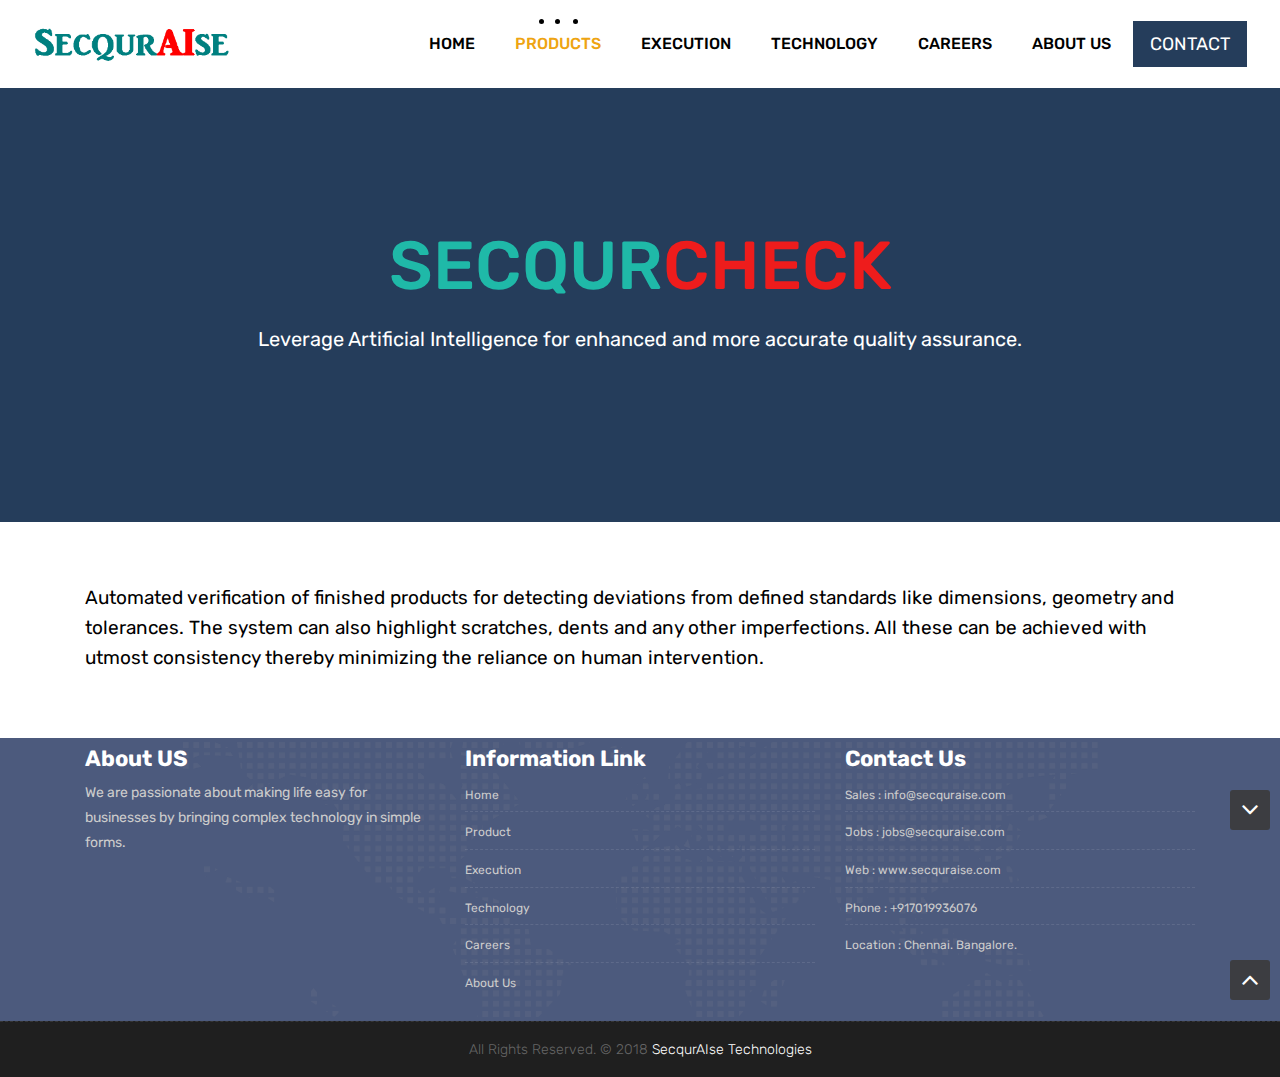
<file: secqurcheck.html>
<!DOCTYPE html>
<html lang="en">

<!-- Basic -->
<meta charset="utf-8">
<meta http-equiv="X-UA-Compatible" content="IE=edge">

<!-- Mobile Metas -->
<meta name="viewport" content="width=device-width, initial-scale=1">

<!-- Site Metas -->
<title>SecqurAIse Technologies</title>
<meta name="keywords" content="">
<meta name="description" content="">
<meta name="author" content="">

<!-- Site Icons -->
<link rel="shortcut icon" href="images/logox.png" type="image/x-icon" />
<link rel="apple-touch-icon" href="images/logox.png">


<!-- Bootstrap CSS -->
<link rel="stylesheet" href="css/bootstrap.min.css">
<!-- Site CSS -->
<link rel="stylesheet" href="style.css">
<!-- ALL VERSION CSS -->
<link rel="stylesheet" href="css/versions.css">
<!-- Responsive CSS -->
<link rel="stylesheet" href="css/responsive.css">
<!-- Custom CSS -->
<link rel="stylesheet" href="css/custom.css">

<!-- Modernizer for Portfolio -->
<script src="js/modernizer.js"></script>

<!--[if lt IE 9]>
      <script src="https://oss.maxcdn.com/libs/html5shiv/3.7.0/html5shiv.js"></script>
      <script src="https://oss.maxcdn.com/libs/respond.js/1.4.2/respond.min.js"></script>
    <![endif]-->

</head>

<body class="host_version">

	<!-- Modal -->
	<div class="modal fade" id="login" tabindex="-1" role="dialog" aria-labelledby="myModalLabel">
        <div class="modal-dialog modal-dialog-centered modal-lg" role="document">
          <div class="modal-content">
              <div class="modal-header tit-up">
                  <button type="button" class="close" data-dismiss="modal" aria-hidden="true">&times;</button>
                  <h4 class="modal-title">Contact</h4>
              </div>
              <div class="modal-body customer-box" style="padding: 0%;">
                  <!-- Nav tabs -->
                  
                  <!-- Tab panes -->
                  <div class="tab-content">
                      <div class="tab-pane active" id="Login">
						<form action="mailto:info@secquraise.com?subject=contact details" method="POST" enctype="text/plain" role="form" class="form-horizontal">
							<div class="form-group">
								
									<input class="form-control" name="name" id="name" placeholder="Name" type="text" required>

							</div>
							<div class="form-group">
								
								<input class="form-control" name="email_id" id="email_id" placeholder="Email Id" type="email" required>

							</div>
							<div class="form-group">
								
									<input class="form-control" maxlength="10" name="phone number" id="phone number" placeholder="Phone Number" type ="tel" required>
							
							</div>
							
							<div class="form-group">
								
									<input class="form-control" name="organization" id="organization" placeholder="Organization" type ="text">
								
							</div>
							

							<div class="form-group">
							
 									 <textarea class="form-control" name="comments" rows="4" id="comment" maxlength="150" placeholder="Comments"></textarea>
							
								
							</div>
							<div class="row">
								<div class="col-sm-12">
									<p style="line-height: 70px; text-align: center;">
										<button type="submit" value="Send" class="btn btn-primary mb1 bg-navy">
											Send
										</button>
									</p>	
								</div>
							</div>
						</form>
                      </div>
                      
                  </div>
              </div>
          </div>
        </div>
      </div>

	<!-- LOADER -->
	<div id="preloader">
		<div class="loader-container">
			<div class="progress-br float shadow">
				<div class="progress__item"></div>
			</div>
		</div>
	</div>
	<!-- END LOADER -->

	<!-- Start header -->
	<header class="top-navbar">
		<nav class="navbar navbar-expand-lg navbar-light bg-white fixed-top">
			<div class="container-fluid">
				<a class="navbar-brand" href="index.html">
					<img src="images/logox.png" alt="" style="width: 200px;height: 50;" />
				</a>
				<button class="navbar-toggler" type="button" data-toggle="collapse" data-target="#navbars-host"
					aria-controls="navbars-rs-food" aria-expanded="false" aria-label="Toggle navigation">
					<span class="icon-bar"></span>
					<span class="icon-bar"></span>
					<span class="icon-bar"></span>
				</button>
				<div class="collapse navbar-collapse" id="navbars-host">
					<ul class="navbar-nav ml-auto">
						<li class="nav-item"><a class="nav-link" href="index.html">Home</a></li>

						<li class="nav-item active dropdown">
							<a class="nav-link dropdown-toggle" href="#" id="dropdown-a" data-toggle="dropdown">Products
							</a>
							<div class="dropdown-menu" aria-labelledby="dropdown-a">
                                <a class="dropdown-item" style="color: white;" href="secqurvision.html">SECQURVISION </a>
                                <a class="dropdown-item" style="color: white;" href="secqurin.html">SECQURIN </a>
								<a class="dropdown-item" style="color: white;" href="secqurvisit.html">SECQURVISIT </a>
								<a class="dropdown-item" style="color: white;" href="secqurwork.html">SECQURWORK </a>
								<a class="dropdown-item" style="color: white;" href="secqurcheck.html">SECQURCHECK </a>
								
							</div>
						</li>
						<!--	<li class="nav-item dropdown">
							<a class="nav-link dropdown-toggle" href="#" id="dropdown-a" data-toggle="dropdown">Blog </a>
							<div class="dropdown-menu" aria-labelledby="dropdown-a">
								<a class="dropdown-item" href="blog.html">Blog </a>
								<a class="dropdown-item" href="blog-single.html">Blog single </a>
							</div>
						</li> -->
						<li class="nav-item"><a class="nav-link" href="execution.html">Execution </a></li>
						<li class="nav-item"><a class="nav-link" href="technology.html">Technology </a></li>
						<li class="nav-item"><a class="nav-link" href="career.html">Careers </a></li>
						<li class="nav-item"><a class="nav-link" href="about.html">About Us</a></li>
					</ul>
					<ul class="nav navbar-nav navbar-right">
                        <li><a class="hover-btn-new log" href="#" data-toggle="modal" data-target="#login"><span style="color: white;">Contact</span></a></li>
                    </ul>
				</div>
			</div>
		</nav>
	</header>

	<!-- 
	<div id="carouselExampleControls" class="carousel slide bs-slider box-slider" data-ride="carousel"
		data-pause="hover" data-interval="false">
		<div class="carousel-inner" role="listbox">
			<div class="carousel-item active">
				<div id="home" class="first-section" style="background-image:url('images/backgr.jpeg');">
					<div class="dtab">
						<div class="container">
							<div class="row">
								<div class="col-md-12 col-sm-12 text-center">
									<div class="big-tagline">
										<h2 data-animation="animated zoomInRight"><strong>SECQURVISIT</strong></h2>
										<p class="lead" data-animation="animated fadeInLeft">SecqurVisit offers an
											efficient and extremely user friendly system that can aid the organization
											in safeguarding against transgressions by visitors while offering a
											superlative experience as they
											enter and exit facilities. </p>

									</div>
								</div>
							</div>
						</div>
					</div>
				</div>
			</div>

Automated verification of finished products for detecting deviations from defined standards like dimensions, geometry and tolerances. The system can also highlight scratches, dents and any other imperfections. All these can be achieved with utmost consistency thereby minimizing the reliance on human intervention.
		</div>
	</div>End header -->
	

	<!--<div class="all-title-box">
		<div class="container text-center">
			<h2 data-animation="animated zoomInRight"><strong>SECQURVISIT</strong></h2>
			<h3><span style="color: rgba(30, 221, 192, 0.774);">SECQUR</span><span style="color: rgb(238, 28, 28);">WORK</span></h3>
										<p class="lead" data-animation="animated fadeInLeft">SecqurVisit offers an efficient and extremely user friendly system that can aid the organization
                                            in safeguarding against transgressions by visitors while offering a superlative experience as they
                                            enter and exit facilities. </p>
		</div>
	</div> -->


	<div id="carouselExampleControls" class="carousel slide bs-slider box-slider1" data-ride="carousel" data-pause="hover" data-interval="false" >
		
	
		<div class="carousel-inner" role="listbox">
			<div class="carousel-item active">
				
				<div id="home" class="first-section" style="background-image:url('images/backgrnd.png');">
				
					<div class="dtab">
						
							
						<div class="container">
							<div class="row">
								<div class="col-md-12 col-sm-12 text-center">
									<div class="big-tagline">
										<br>
										<br>
										<br>
										<h2><span style="color: rgba(30, 221, 192, 0.774); font-weight: 500;">SECQUR</span><span style="color: rgb(238, 28, 28); font-weight: 500;">CHECK</span></h3>
										<p style="color: white; font-size: 20px; " >Leverage Artificial Intelligence for enhanced and more accurate quality assurance.</p>
									
										
									</div>
								</div>
							</div><!-- end row -->            
						</div><!-- end container -->
					</div>
				</div>
		
			</div>
		</div>	
	</div>
	
	
	<div id="overviews" class="section">
		<div class="container">
			<div class="row align-items-center">
			
				
				<div class="col-xl-12 col-lg-12 col-md-12 col-sm-12">
					<div class="message-box">

						<br>
						<br>

						<p class="lead">Automated verification of finished products for detecting deviations from defined standards like dimensions, geometry and tolerances. The system can also highlight scratches, dents and any other imperfections. All these can be achieved with utmost consistency thereby minimizing the reliance on human intervention.<br><br>
						</p>
					
					</div>
				</div>
			</div>
		</div>				
	</div>

	

	<footer class="footer">
        <div class="container">
			<div class="row">
				<div class="col-lg-4 col-md-4 col-xs-12">
					<div class="widget clearfix">
						<div class="widget-title">
                            <h3>About US</h3>
                        </div>
                        <p> We are passionate about making life easy for businesses by bringing complex technology in simple forms. </p>   
					</div><!-- end clearfix -->
				</div><!-- end col -->

				<div class="col-lg-4 col-md-4 col-xs-12">
					<div class="widget clearfix">
						<div class="widget-title">
							<h3>Information Link</h3>
						</div>
						<ul class="footer-links">
                            <li><a href="index.html">Home</a></li>
                            <li><a href="secqurvisit.html">Product</a></li>
                            <li><a href="execution.html">Execution</a></li>
							<li><a href="technology.html">Technology</a></li>
                            <li><a href="career.html">Careers</a></li>
                            <li><a href="about.html">About Us</a></li>
                        </ul><!-- end links -->
					</div><!-- end clearfix -->
				</div><!-- end col -->

				<div class="col-lg-4 col-md-4 col-xs-12">
					<div class="widget clearfix">
						<div class="widget-title">
							<h3>Contact Us</h3>
						</div>

						<ul class="footer-links">
							<li>Sales :<a href="mailto:info@secquraise.com"> info@secquraise.com</a></li>
							<li>Jobs :<a href="mailto:jobs@secquraise.com"> jobs@secquraise.com</a></li>
							<li>Web :<a href="https://www.secquraise.com"> www.secquraise.com</a></li>
				
							<li>Phone : +917019936076</li>
							<li>Location : Chennai. Bangalore.</li>
						</ul><!-- end links -->
					</div><!-- end clearfix -->
				</div><!-- end col -->

			</div><!-- end row -->
		</div><!-- end container -->
    </footer><!-- end footer -->

	<div class="copyrights">
		<div class="container">
			<div class="footer-distributed">
				<div class="footer-center">
					<p class="footer-company-name">All Rights Reserved. &copy; 2018 <a href="index.html">SecqurAIse Technologies</a></p>
              
				</div>
			</div>
		</div><!-- end container -->
	</div><!-- end copyrights -->
	
	<a href="#" id="dmtop1" class="dmtop1 global-radius"><i class="fa fa-angle-down"></i></a>
	
	<a href="#" id="scroll-to-top" class="dmtop global-radius"><i class="fa fa-angle-up"></i></a>

	<!-- ALL JS FILES -->
	<script src="js/all.js"></script>
	<!-- ALL PLUGINS -->
	<script src="js/custom.js"></script>

</body>

</html>
</file>
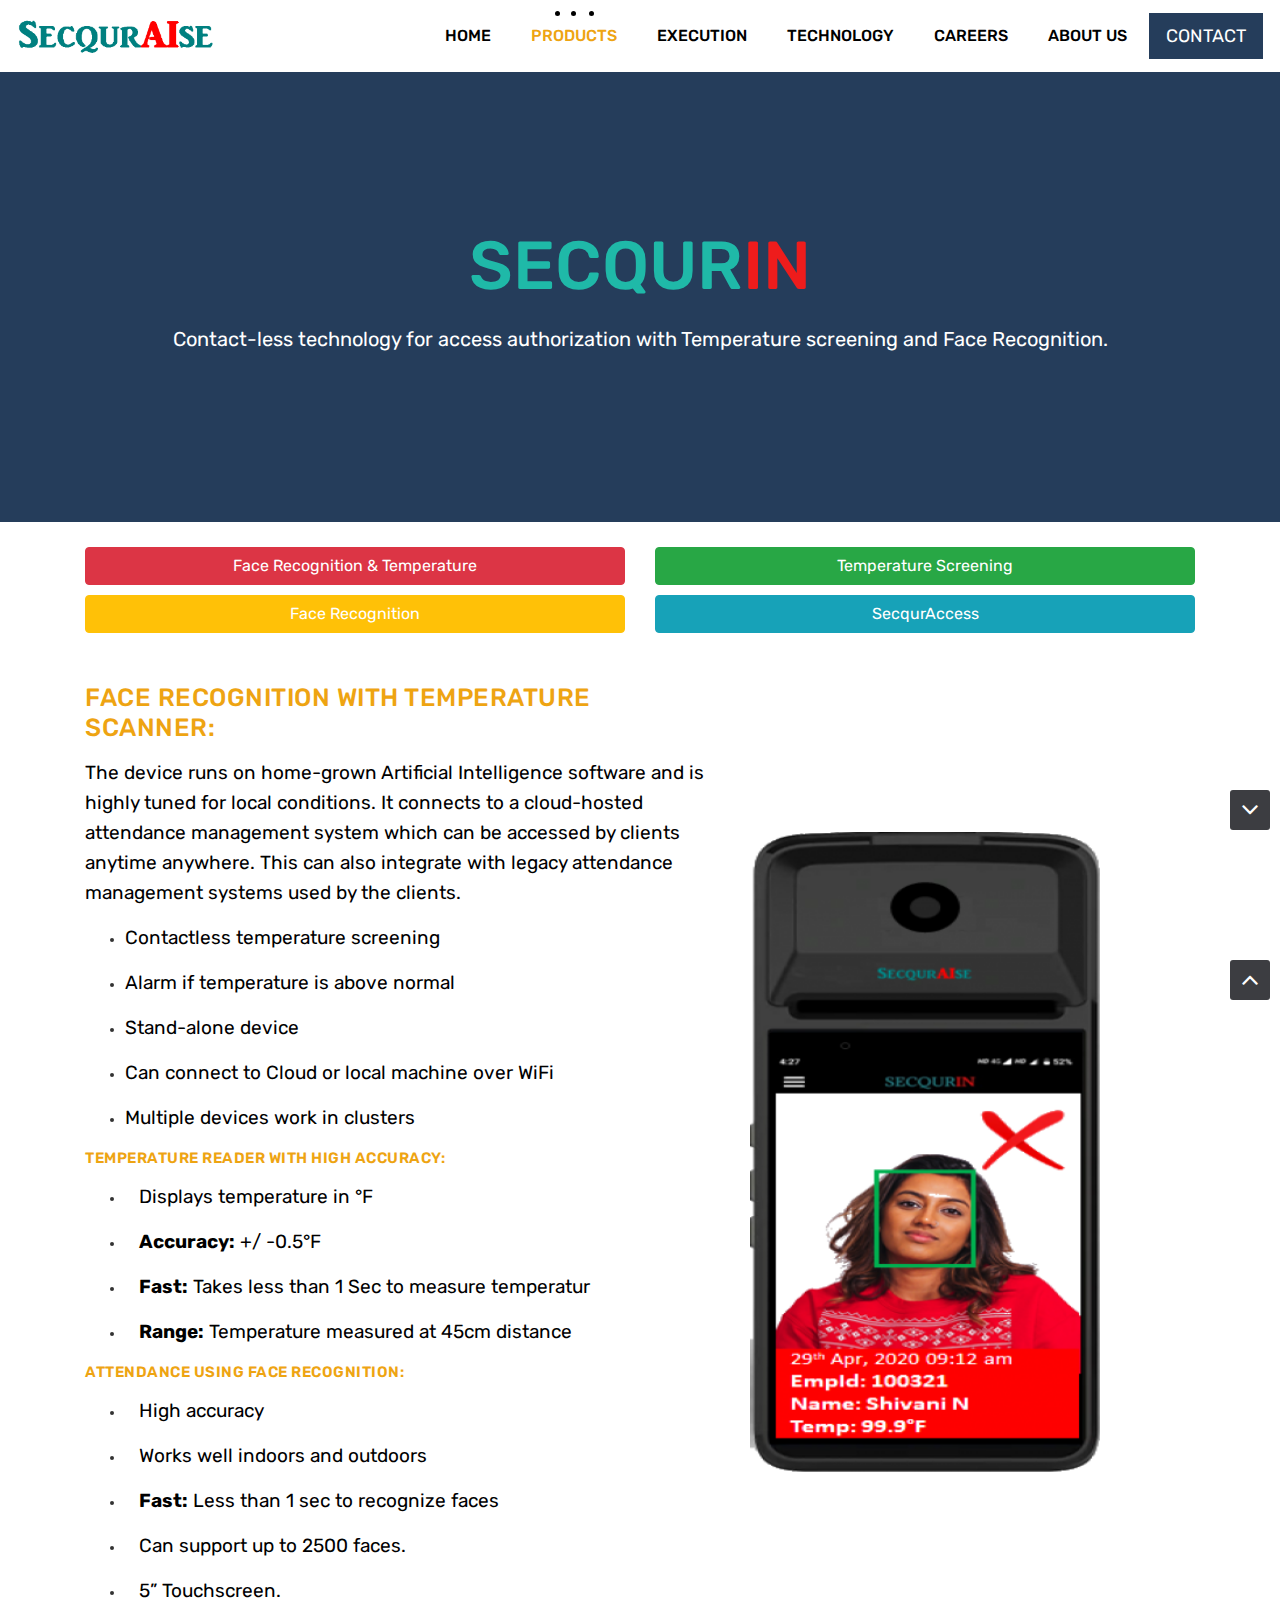
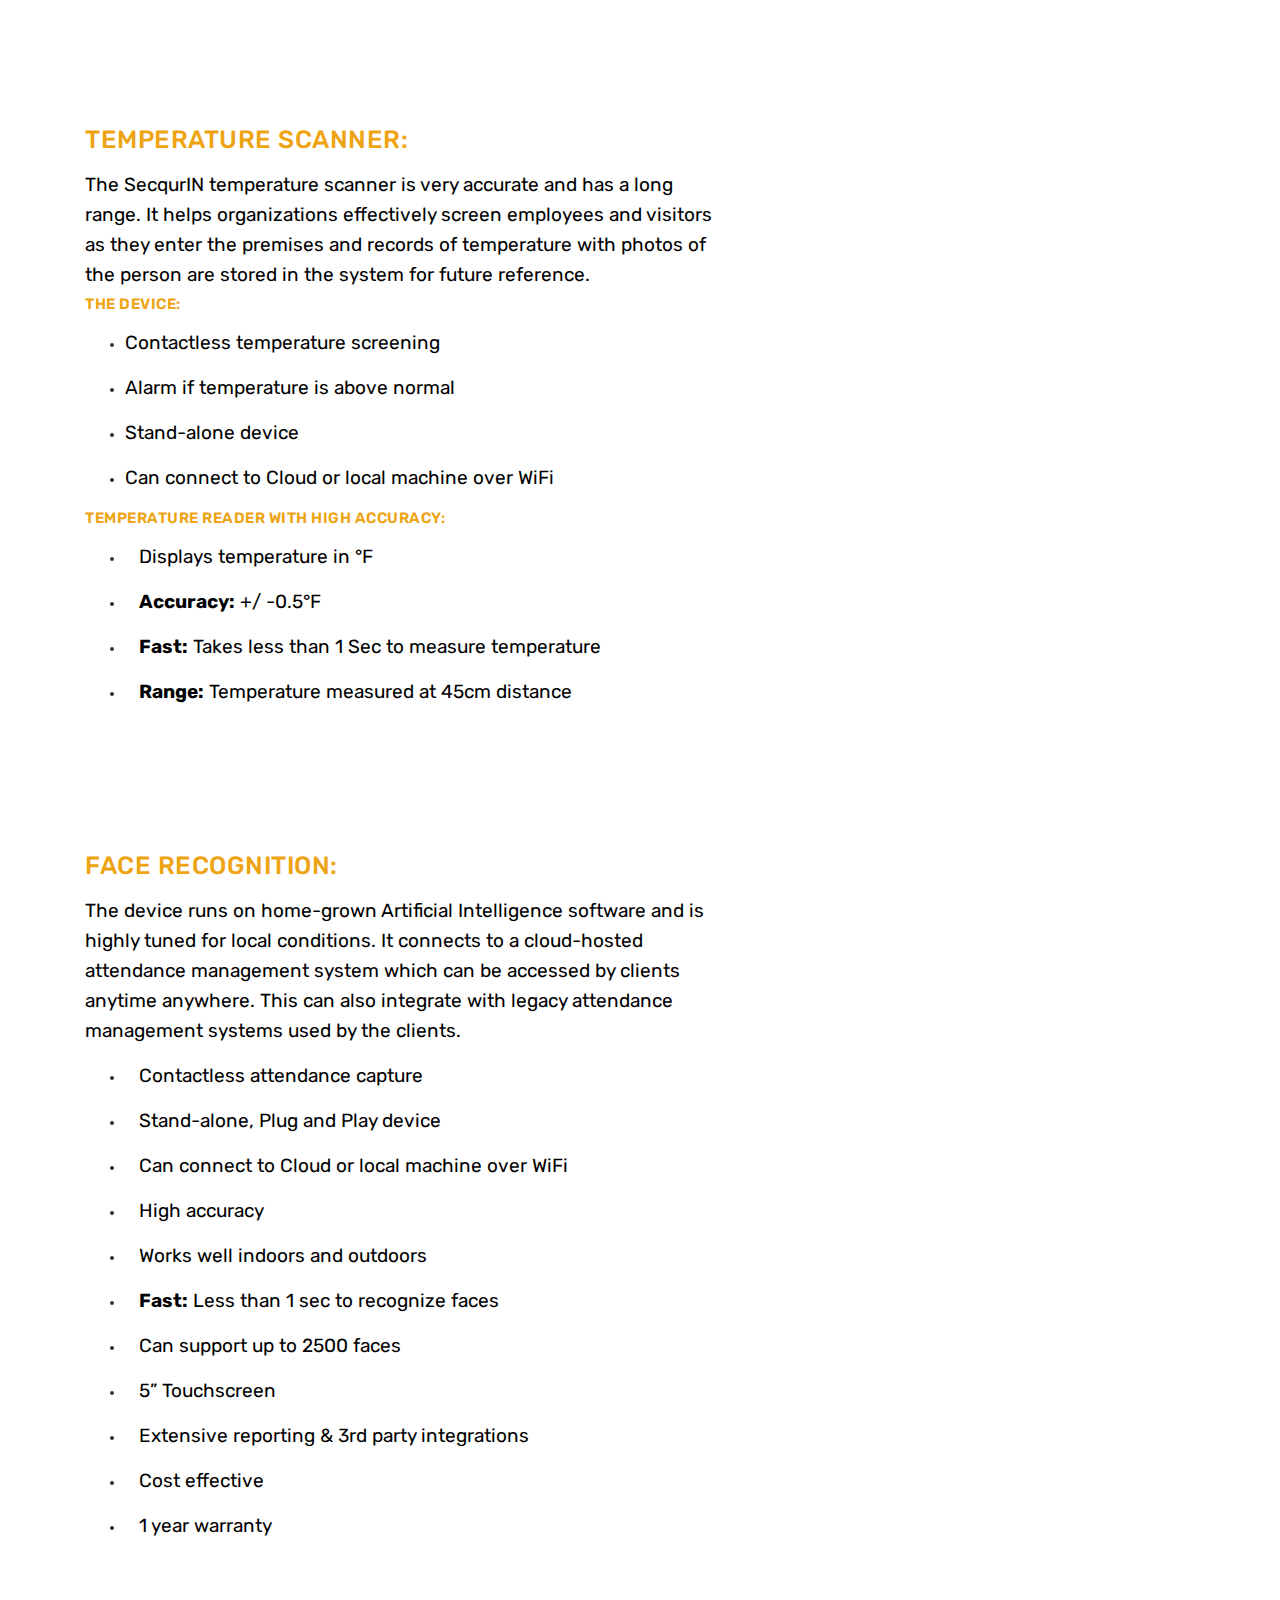
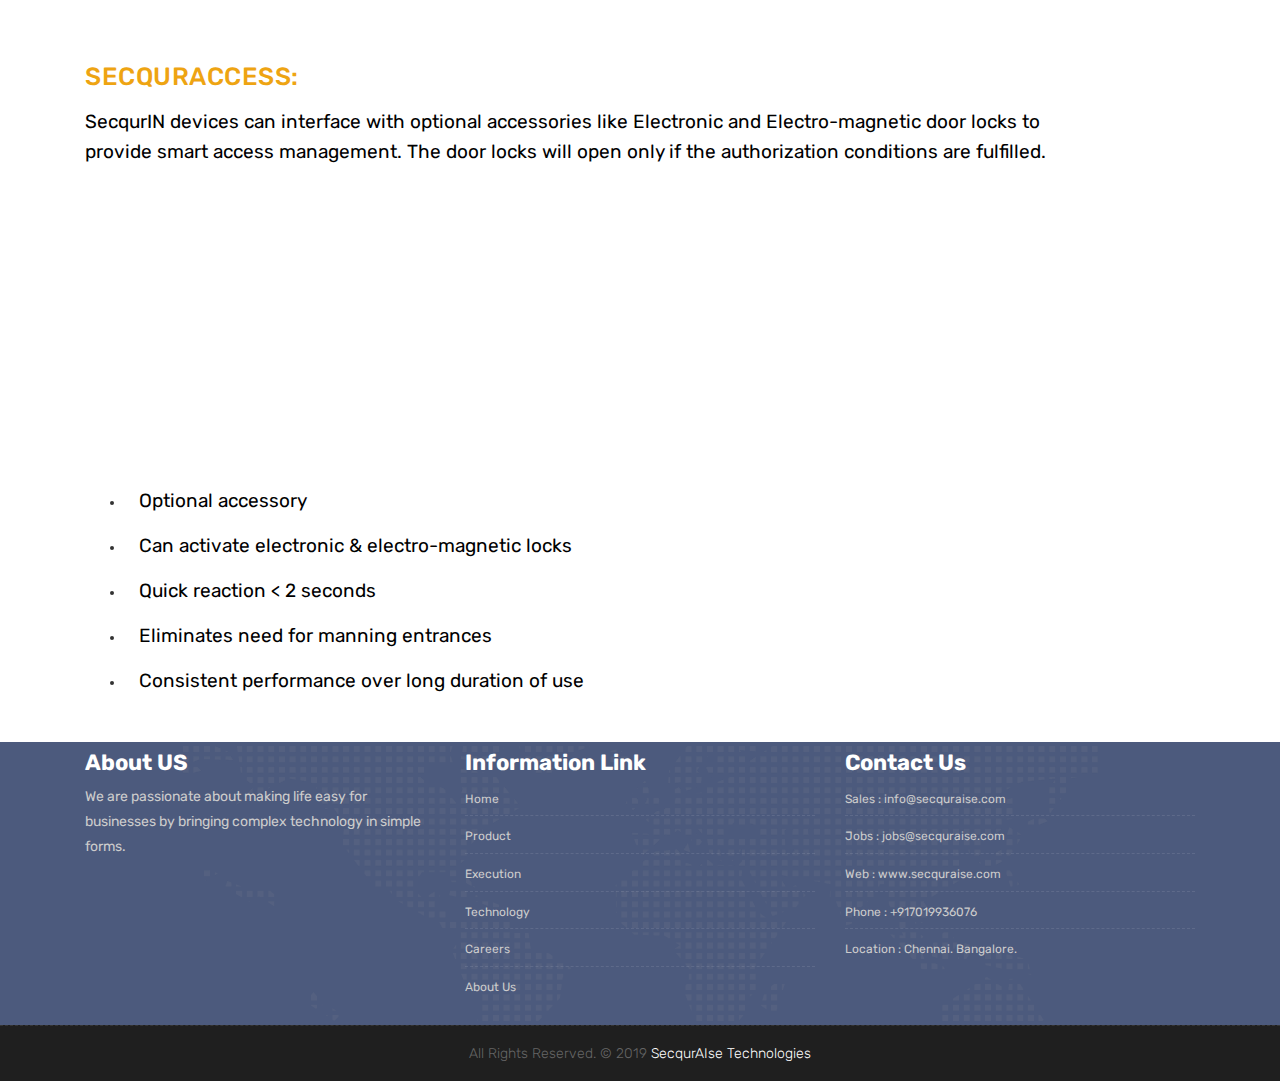
<file: secqurin.html>
<!DOCTYPE html>
<html lang="en">

<!-- Basic -->
<meta charset="utf-8">
<meta http-equiv="X-UA-Compatible" content="IE=edge">

<!-- Mobile Metas -->
<meta name="viewport" content="width=device-width, initial-scale=1">

<!-- Site Metas -->
<title>SecqurAIse Technologies</title>
<meta name="keywords" content="">
<meta name="description" content="">
<meta name="author" content="">

<!-- Site Icons -->
<link rel="shortcut icon" href="images/logox.png" type="image/x-icon" />
<link rel="apple-touch-icon" href="images/logox.png">


<!-- Bootstrap CSS -->
<link rel="stylesheet" href="css/bootstrap.min.css">
<!-- Site CSS -->
<link rel="stylesheet" href="style.css">
<!-- ALL VERSION CSS -->
<link rel="stylesheet" href="css/versions.css">
<!-- Responsive CSS -->
<link rel="stylesheet" href="css/responsive.css">
<!-- Custom CSS -->
<link rel="stylesheet" href="css/custom.css">

<link rel="stylesheet" href="https://cdnjs.cloudflare.com/ajax/libs/font-awesome/4.7.0/css/font-awesome.min.css">

<!-- Modernizer for Portfolio -->
<script src="js/modernizer.js"></script>

<!--[if lt IE 9]>
      <script src="https://oss.maxcdn.com/libs/html5shiv/3.7.0/html5shiv.js"></script>
      <script src="https://oss.maxcdn.com/libs/respond.js/1.4.2/respond.min.js"></script>
    <![endif]-->

</head>

<body class="host_version">

	<!-- Modal -->
	<div class="modal fade" id="login" tabindex="-1" role="dialog" aria-labelledby="myModalLabel">
        <div class="modal-dialog modal-dialog-centered modal-lg" role="document">
          <div class="modal-content">
              <div class="modal-header tit-up">
                  <button type="button" class="close" data-dismiss="modal" aria-hidden="true">&times;</button>
                  <h4 class="modal-title">Contact</h4>
              </div>
              <div class="modal-body customer-box" style="padding: 0%;">
                  <!-- Nav tabs -->
                  
                  <!-- Tab panes -->
                  <div class="tab-content">
                      <div class="tab-pane active" id="Login">
						<form action="mailto:info@secquraise.com?subject=contact details" method="POST" enctype="text/plain" role="form" class="form-horizontal">
							<div class="form-group">
								
									<input class="form-control" name="name" id="name" placeholder="Name" type="text" required>

							</div>
							<div class="form-group">
								
								<input class="form-control" name="email_id" id="email_id" placeholder="Email Id" type="email" required>

							</div>
							<div class="form-group">
								
									<input class="form-control" maxlength="10" name="phone number" id="phone number" placeholder="Phone Number" type ="tel" required>
							
							</div>
							
							<div class="form-group">
								
									<input class="form-control" name="organization" id="organization" placeholder="Organization" type ="text">
								
							</div>
							

							<div class="form-group">
							
 									 <textarea class="form-control" name="comments" rows="4" id="comment" maxlength="150" placeholder="Comments"></textarea>
							
								
							</div>
							<div class="row">
								<div class="col-sm-12">
									<p style="line-height: 70px; text-align: center;">
										<button type="submit" value="Send" class="btn btn-primary mb1 bg-navy">
											Send
										</button>
									</p>	
								</div>
							</div>
						</form>
                      </div>
                      
                  </div>
              </div>
          </div>
        </div>
      </div>

	<!-- LOADER -->
	<div id="preloader">
		<div class="loader-container">
			<div class="progress-br float shadow">
				<div class="progress__item"></div>
			</div>
		</div>
	</div>
	<!-- END LOADER -->

	<!-- Start header -->
	<header class="top-navbar">
		<nav class="navbar navbar-expand-lg navbar-light bg-white fixed-top" style="padding: 0%;">
			<div class="container-fluid">
				<a class="navbar-brand" href="index.html">
					<img src="images/logox.png" alt="" style="width: 200px;height: 50;" />
				</a>
				<button class="navbar-toggler" type="button" data-toggle="collapse" data-target="#navbars-host"
					aria-controls="navbars-rs-food" aria-expanded="false" aria-label="Toggle navigation">
					<span class="icon-bar"></span>
					<span class="icon-bar"></span>
					<span class="icon-bar"></span>
				</button>
				<div class="collapse navbar-collapse" id="navbars-host">
					<ul class="navbar-nav ml-auto">
						<li class="nav-item"><a class="nav-link" href="index.html">Home</a></li>

						<li class="nav-item active dropdown">
							<a class="nav-link dropdown-toggle" href="#" id="dropdown-a" data-toggle="dropdown">Products
							</a>
							<div class="dropdown-menu" aria-labelledby="dropdown-a">
                                <a class="dropdown-item" style="color: white;" href="secqurvision.html">SECQURVISION </a>
                                <a class="dropdown-item" style="color: white;" href="secqurin.html">SECQURIN </a>
								<a class="dropdown-item" style="color: white;" href="secqurvisit.html">SECQURVISIT </a>
								<a class="dropdown-item" style="color: white;" href="secqurwork.html">SECQURWORK </a>
								<a class="dropdown-item" style="color: white;" href="secqurcheck.html">SECQURCHECK </a>
								
							</div>
						</li>
						<!--	<li class="nav-item dropdown">
							<a class="nav-link dropdown-toggle" href="#" id="dropdown-a" data-toggle="dropdown">Blog </a>
							<div class="dropdown-menu" aria-labelledby="dropdown-a">
								<a class="dropdown-item" href="blog.html">Blog </a>
								<a class="dropdown-item" href="blog-single.html">Blog single </a>
							</div>
						</li> -->
						<li class="nav-item"><a class="nav-link" href="execution.html">Execution </a></li>
						<li class="nav-item"><a class="nav-link" href="technology.html">Technology </a></li>
						<li class="nav-item"><a class="nav-link" href="career.html">Careers </a></li>
						<li class="nav-item"><a class="nav-link" href="about.html">About Us</a></li>
					</ul>
					<ul class="nav navbar-nav navbar-right">
                        <li><a class="hover-btn-new log" href="#" data-toggle="modal" data-target="#login"><span style="color: white;">Contact</span></a></li>
                    </ul>
				</div>
			</div>
		</nav>
	</header>

<div id="carouselExampleControls" class="carousel slide bs-slider box-slider1" data-ride="carousel" data-pause="hover" data-interval="false" >
		
	
	<div class="carousel-inner" role="listbox">
		<div class="carousel-item active">
			
			<div id="home" class="first-section" style="background-image:url('images/backgrnd.png');">
			
				<div class="dtab">
					
						
					<div class="container">
						<div class="row">
							<div class="col-md-12 col-sm-12 text-center">
								<div class="big-tagline">
									<br>
									<br>
									<br>
									<h2><span style="color: rgba(30, 221, 192, 0.774); font-weight: 500;">SECQUR</span><span style="color: rgb(238, 28, 28); font-weight: 500;">IN</span></h3>
									<p  id="f1" style="color: white; font-size: 20px; " >Contact-less technology for access authorization with Temperature screening and Face Recognition.</p>
								
									
								</div>
							</div>
						</div><!-- end row -->            
					</div><!-- end container -->
				</div>
			</div>
	
		</div>
	</div>	
</div>



	<!--<div class="all-title-box">
		<div class="container text-center">
			<h2 data-animation="animated zoomInRight"><strong>SECQURVISIT</strong></h2>
										<p class="lead" data-animation="animated fadeInLeft">SecqurVisit offers an efficient and extremely user friendly system that can aid the organization
                                            in safeguarding against transgressions by visitors while offering a superlative experience as they
                                            enter and exit facilities. </p>
		</div>
	</div> -->
<br>


	<div id="overviews" class="section">
		<div class="container">

			<div class="row align-items-center" style="padding-bottom: 10px;">
				<div class=" col-sm-12 col-lg-6 col-md-6 col-xs-12" style="padding-bottom: 10px;  width: 100%;">
					<a href="#f1" style="width: 100%;"  class="btn btn-danger">Face Recognition & Temperature</a>
				</div>
				
				<div class=" col-sm-12 col-lg-6 col-md-6 col-xs-12" style="padding-bottom: 10px; width: 100%">
					<a href="#f2" style="width: 100%;" class="btn btn-success">Temperature Screening</a>
				</div>
			
				<div class=" col-sm-12 col-lg-6 col-md-6 col-xs-12" style="padding-bottom: 10px; width: 100%">
					<a href="#f3" style="width: 100%; color: white;" class="btn btn-warning">Face Recognition</a>
				</div>
				
				<div class=" col-sm-12 col-lg-6 col-md-6 col-xs-12" style="padding-bottom: 10px; width: 100%">
					<a href="#f4" style="width: 100%;" class="btn btn-info">SecqurAccess</a>
				</div>
			</div>

				


			<div class="row align-items-center" >
				<div class="col-xl-7 col-lg-7 col-md-12 col-sm-12" >
					<div class="message-box">
						<!-- <h4>SecqurAIse Technologies</h4> -->
						
						<h4  style="font-weight: 500; font-size: 25px;">Face Recognition with Temperature scanner:</h4>
						<p class="lead">The device runs on home-grown Artificial Intelligence software and is highly tuned for local conditions. It connects to a cloud-hosted attendance management system which can be accessed by clients anytime anywhere. This can also integrate with legacy attendance management systems used by the clients.</p>
					
						<ul>
							<li><p class="lead">Contactless temperature screening</p></li>
							<li><p class="lead">Alarm if temperature is above normal</p></li>
							<li><p class="lead">Stand-alone device</p></li>
							<li><p class="lead">Can connect to Cloud or local machine over WiFi</p></li>
							<li><p class="lead">Multiple devices work in clusters</p></li>
							

						</ul>
						<h4>Temperature reader with high accuracy:</h4>
						<ul style="text-indent: 1em;">
							<li><p class="lead">Displays temperature in °F</p></li>
							<li><p class="lead"><B>Accuracy:</B> +/ -0.5°F</p></li>
							<li><p class="lead"><B>Fast:</B> Takes less than 1 Sec to measure temperatur</p></li>
							<li><p class="lead"><B>Range:</B> Temperature measured at 45cm distance</p></li>
						</ul>
						
						
						<h4>Attendance using Face Recognition:</h4>
						<ul style="text-indent: 1em;">
							<li><p class="lead">High accuracy</p></li>
							<li><p class="lead">Works well indoors and outdoors</p></li>
							<li><p class="lead"><B>Fast:</B> Less than 1 sec to recognize faces</p></li>
							<li><p class="lead">Can support up to 2500 faces.</p></li>
							<li><p class="lead" >5” Touchscreen.</p></li>
						</ul>
						
						
						
						
					
						<!--  <a href="#" class="hover-btn-new orange"><span>Learn More</span></a>-->
					</div><!-- end messagebox -->
				</div><!-- end col -->

				<div class="col-xl-4 col-lg-4 col-md-12 col-sm-12">
					<div class="post-media wow fadeIn">
						<img src="images/1end.png" alt="" class="img-fluid img-rounded">
					</div><!-- end media -->
				</div><!-- end col -->
			</div>

<div id="f2">
<br>
<br>
</div>

			<div class="row align-items-center">
				<div class="col-xl-7 col-lg-7 col-md-12 col-sm-12">
					<div class="message-box">
						<!-- <h4>SecqurAIse Technologies</h4> -->
						
						<h4 style="font-weight: 500; font-size: 25px;">Temperature Scanner:</h4>

						<p class="lead">The SecqurIN temperature scanner is very accurate and has a long range. It helps organizations effectively screen employees and visitors as they enter the premises and records of temperature with photos of the person are stored in the system for future reference.</p>
						
						<h4>The Device:</h4>
						<ul>
							<li><p class="lead">Contactless temperature screening</p></li>
							<li><p class="lead">Alarm if temperature is above normal</p></li>
							<li><p class="lead">Stand-alone device</p></li>
							<li><p class="lead">Can connect to Cloud or local machine over WiFi</p></li>	

						</ul>

						<h4>Temperature reader with high accuracy:</h4>
						<ul style="text-indent: 1em;">
							<li><p class="lead">Displays temperature in °F</p></li>
							<li><p class="lead"><B>Accuracy:</B> +/ -0.5°F</p></li>
							<li><p class="lead"><B>Fast:</B> Takes less than 1 Sec to measure temperature</p></li>
							<li><p class="lead"><B>Range:</B> Temperature measured at 45cm distance</p></li>
						</ul>

					
						
						
							
					
						
						
					
						<!--  <a href="#" class="hover-btn-new orange"><span>Learn More</span></a>-->
					</div><!-- end messagebox -->
				</div><!-- end col -->

				<div class="col-xl-4 col-lg-4 col-md-12 col-sm-12">
					<div class="post-media wow fadeIn">
						<img src="images/1end1.png" alt="" class="img-fluid img-rounded">
					</div><!-- end media -->
				</div><!-- end col -->
			</div>
			<div id="f3">
				<br>
				<br>
				<br>
			</div>
		


			<div class="row align-items-center">
				<div class="col-xl-7 col-lg-7 col-md-12 col-sm-12">
					<div class="message-box">
						<!-- <h4>SecqurAIse Technologies</h4> -->
						
						<h4  style="font-weight: 500; font-size: 25px;">Face Recognition:</h4>

						<p class="lead">The device runs on home-grown Artificial Intelligence software and is highly tuned for local conditions. It connects to a cloud-hosted attendance management system which can be accessed by clients anytime anywhere. This can also integrate with legacy attendance management systems used by the clients.</p>
						

						<ul style="text-indent: 1em;">
							<li><p class="lead">Contactless attendance capture</p></li>
							<li><p class="lead">Stand-alone, Plug and Play device</p></li>
							<li><p class="lead">Can connect to Cloud or local machine over WiFi</p></li>
							<li><p class="lead">High accuracy</p></li>
							<li><p class="lead">Works well indoors and outdoors</p></li>
							<li><p class="lead"><B>Fast:</B> Less than 1 sec to recognize faces</p></li>
							<li><p class="lead">Can support up to 2500 faces</p></li>
							<li><p class="lead">5” Touchscreen</p></li>
							<li><p class="lead">Extensive reporting & 3rd party integrations</p></li>
							<li><p class="lead">Cost effective</p></li>
							<li><p class="lead">1 year warranty</p></li>
							
						</ul>
						
						
							
					
						
						
					
						<!--  <a href="#" class="hover-btn-new orange"><span>Learn More</span></a>-->
					</div><!-- end messagebox -->
				</div><!-- end col -->

				<div class="col-xl-4 col-lg-4 col-md-12 col-sm-12">
					<div class="post-media wow fadeIn">
						<img src="images/tempera2.png" alt="" class="img-fluid img-rounded">
					</div><!-- end media -->
				</div><!-- end col -->
			</div>

			
			<div  id="f4">
				<br>
				<br>
				<br>
			</div>
			
		
			<div class="row align-items-center">
				<div class="col-xl-11 col-lg-11 col-md-12 col-sm-12">
					<div class="message-box">

						<h4 style="font-weight: 500; font-size: 25px;">SecqurAccess:</h4>
						<p class="lead">SecqurIN devices can interface with optional accessories like Electronic and Electro-magnetic door locks to provide smart access management. The door locks will open only if the authorization conditions are fulfilled.</p>
					</div>
				</div>	
					<div class="col-xl-6 col-lg-6 col-md-12 col-sm-12">
						<div class="post-media wow fadeIn">
							<img src="images/end2.png" alt="" class="img-fluid img-rounded">
						</div><!-- end media -->
					</div>
					<div class="col-xl-5 col-lg-5 col-md-12 col-sm-12">
						<div class="post-media wow fadeIn">
							<img src="images/end3.png" alt="" class="img-fluid img-rounded">
						</div><!-- end media -->
					</div>

					<div class="col-xl-11 col-lg-11 col-md-12 col-sm-12">
						<div class="message-box">
							<ul style="text-indent: 1em;">
								<li><p class="lead">Optional accessory</p></li>
								<li><p class="lead">Can activate electronic & electro-magnetic locks</p></li>
								<li><p class="lead">Quick reaction < 2 seconds </p></li>
								<li><p class="lead">Eliminates need for manning entrances</p></li>
								<li><p class="lead">Consistent performance over long duration of use</p></li>
							</ul>
						</div>
					</div>
			</div>			
			


			


		</div><!-- end container -->
	</div><!-- end section -->
	
		




	<footer class="footer">
        <div class="container">
			<div class="row">
				<div class="col-lg-4 col-md-4 col-xs-12">
					<div class="widget clearfix">
						<div class="widget-title">
                            <h3>About US</h3>
                        </div>
                        <p> We are passionate about making life easy for businesses by bringing complex technology in simple forms. </p>   
					</div><!-- end clearfix -->
				</div><!-- end col -->

				<div class="col-lg-4 col-md-4 col-xs-12">
					<div class="widget clearfix">
						<div class="widget-title">
							<h3>Information Link</h3>
						</div>
						<ul class="footer-links">
                            <li><a href="index.html">Home</a></li>
                            <li><a href="secqurvisit.html">Product</a></li>
                            <li><a href="execution.html">Execution</a></li>
							<li><a href="technology.html">Technology</a></li>
                            <li><a href="career.html">Careers</a></li>
                            <li><a href="about.html">About Us</a></li>
                        </ul><!-- end links -->
					</div><!-- end clearfix -->
				</div><!-- end col -->

				<div class="col-lg-4 col-md-4 col-xs-12">
					<div class="widget clearfix">
						<div class="widget-title">
							<h3>Contact Us</h3>
						</div>

						<ul class="footer-links">
							<li>Sales :<a href="mailto:info@secquraise.com"> info@secquraise.com</a></li>
							<li>Jobs :<a href="mailto:jobs@secquraise.com"> jobs@secquraise.com</a></li>
							<li>Web :<a href="https://www.secquraise.com"> www.secquraise.com</a></li>
				
							<li>Phone : +917019936076</li>
							<li>Location : Chennai. Bangalore.</li>
						</ul><!-- end links -->
					</div><!-- end clearfix -->
				</div><!-- end col -->

			</div><!-- end row -->
		</div><!-- end container -->
    </footer><!-- end footer -->

	<div class="copyrights">
		<div class="container">
			<div class="footer-distributed">
				<div class="footer-center">
					<p class="footer-company-name">All Rights Reserved. &copy; 2019 <a href="index.html">SecqurAIse Technologies</a></p>
                </div>
				
			</div>
		</div><!-- end container -->
	</div><!-- end copyrights -->
	
		
		
		<a href="#" id="dmtop1" class="dmtop1 global-radius"><i class="fa fa-angle-down"></i></a>

	<!--	<a href="#f1" class="fixed-btn1"  style=" text-transform: uppercase; font-family: arial;
			font-weight: 300; font-size: 10px; color: white;">Face Recognition & Temperature</a>	

		<a href="#f2" class="fixed-btn2"  style=" text-transform: uppercase; font-family: arial;
			font-weight: 300; font-size: 12px; color: white;">Temperature Screening</a>

		<a href="#f3" class="fixed-btn3"  style=" text-transform: uppercase; font-family: arial;
			font-weight: 300; font-size: 12px; color: white;">Face Recognition</a>

		<a href="#f4" class="fixed-btn4"  style=" text-transform: uppercase; font-family: arial;
			font-weight: 300; font-size: 12px; color: white;">SecqurAccess</a>
-->
	<a href="#" id="scroll-to-top" class="dmtop global-radius"><i class="fa fa-angle-up"></i></a>

	<!-- ALL JS FILES -->
	<script src="js/all.js"></script>
	<!-- ALL PLUGINS -->
	<script src="js/custom.js"></script>

</body>

</html>
</file>
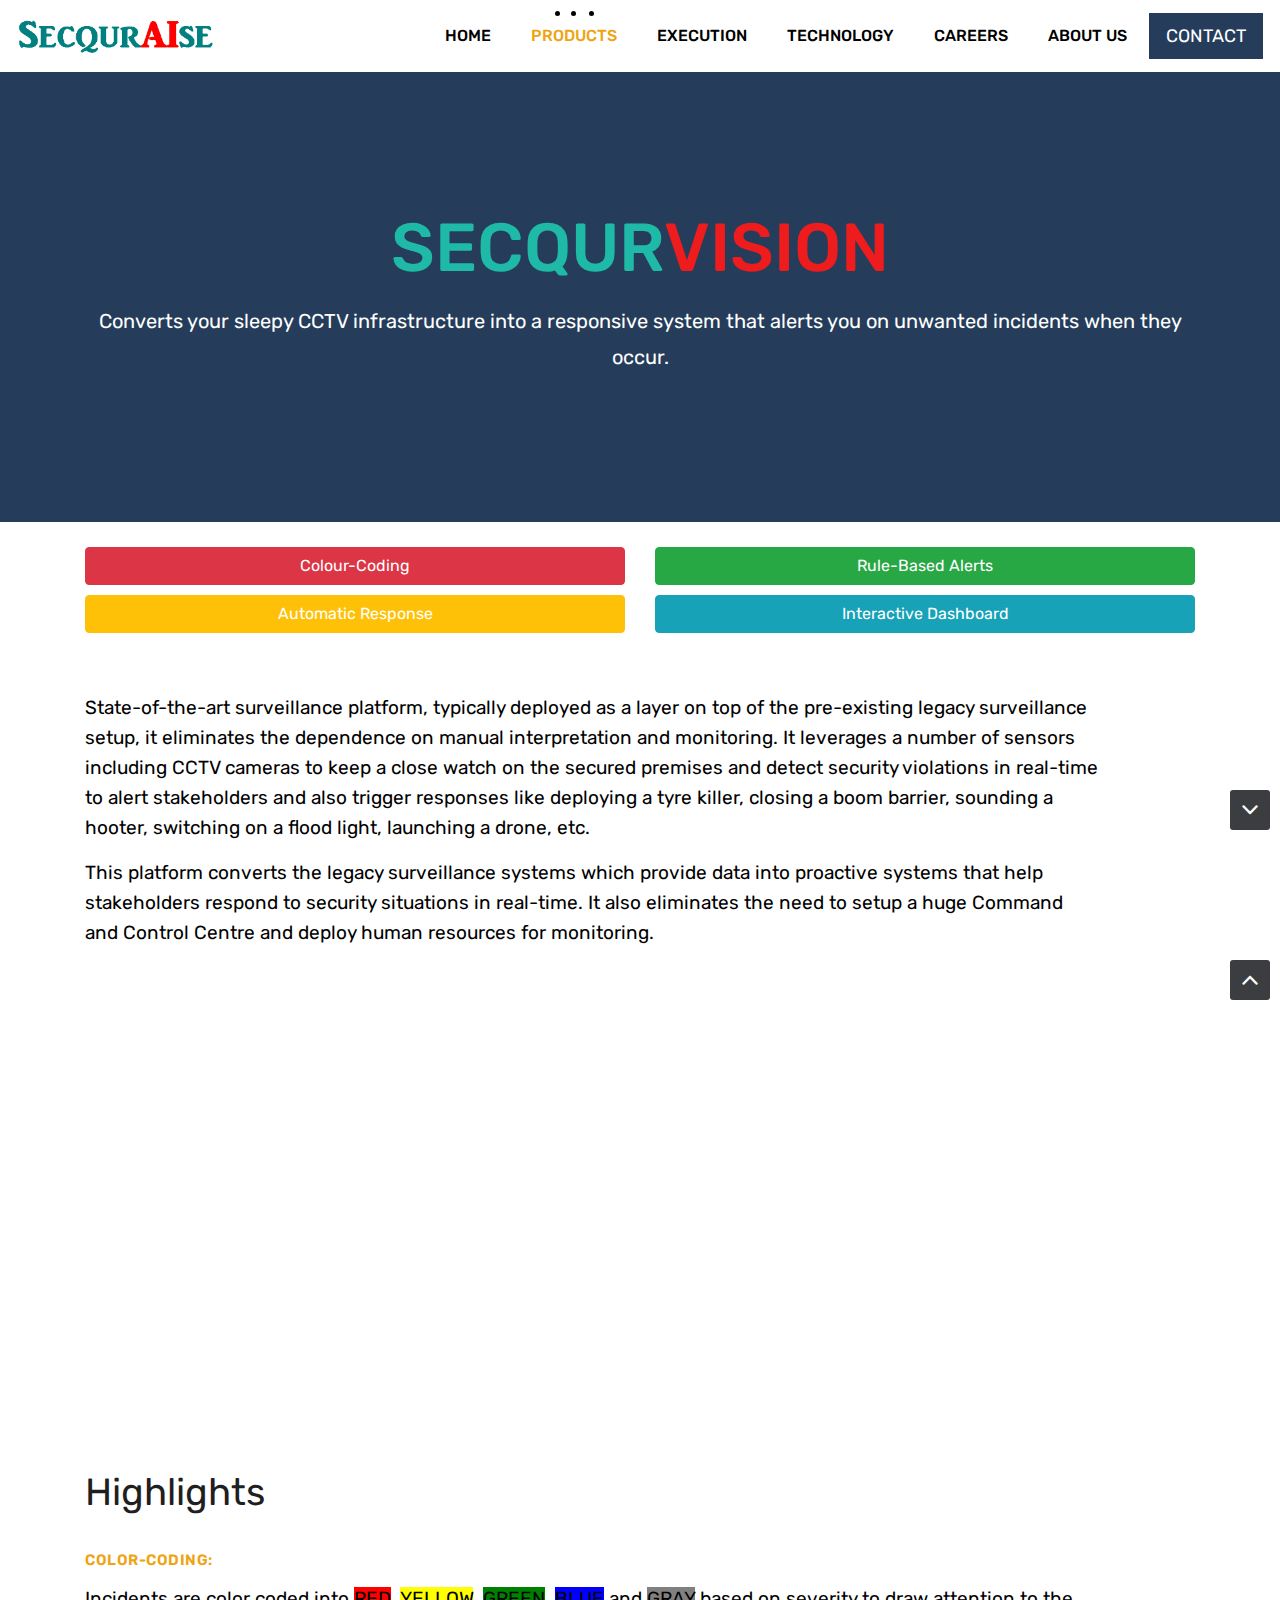
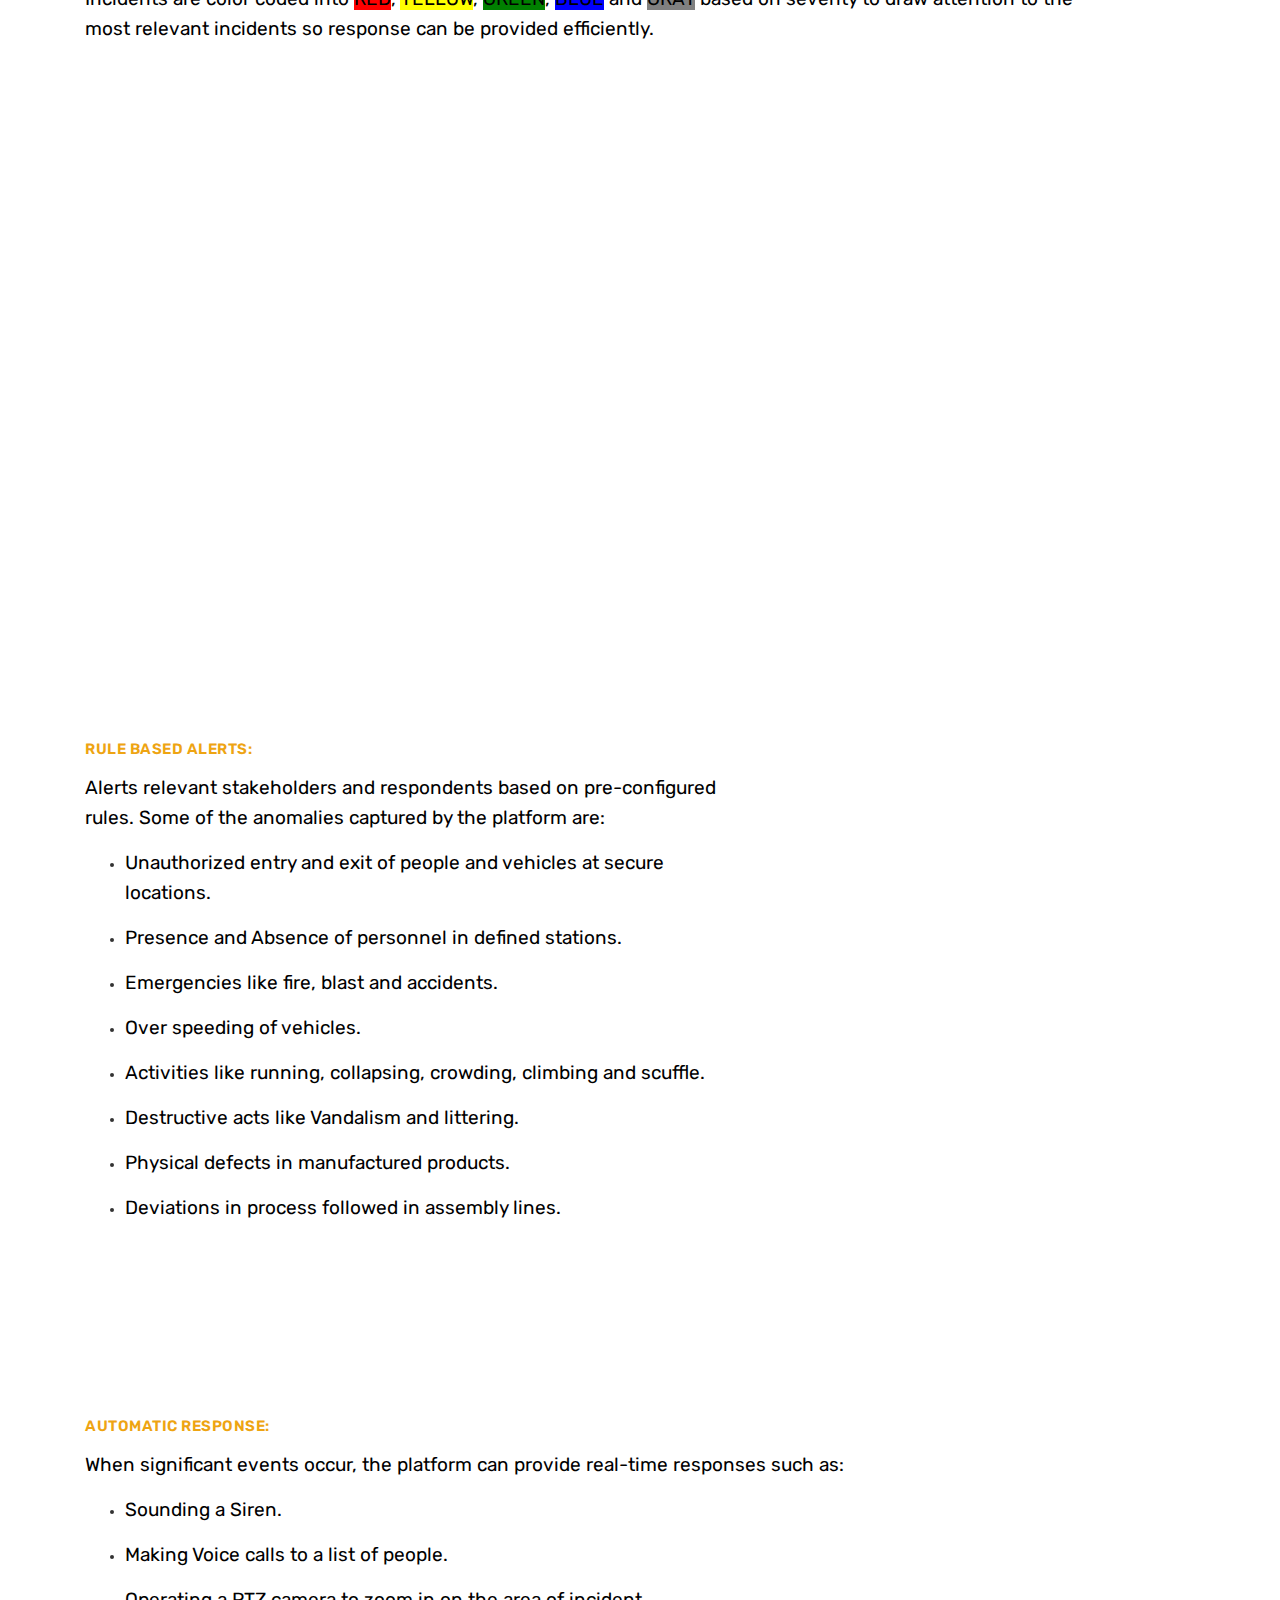
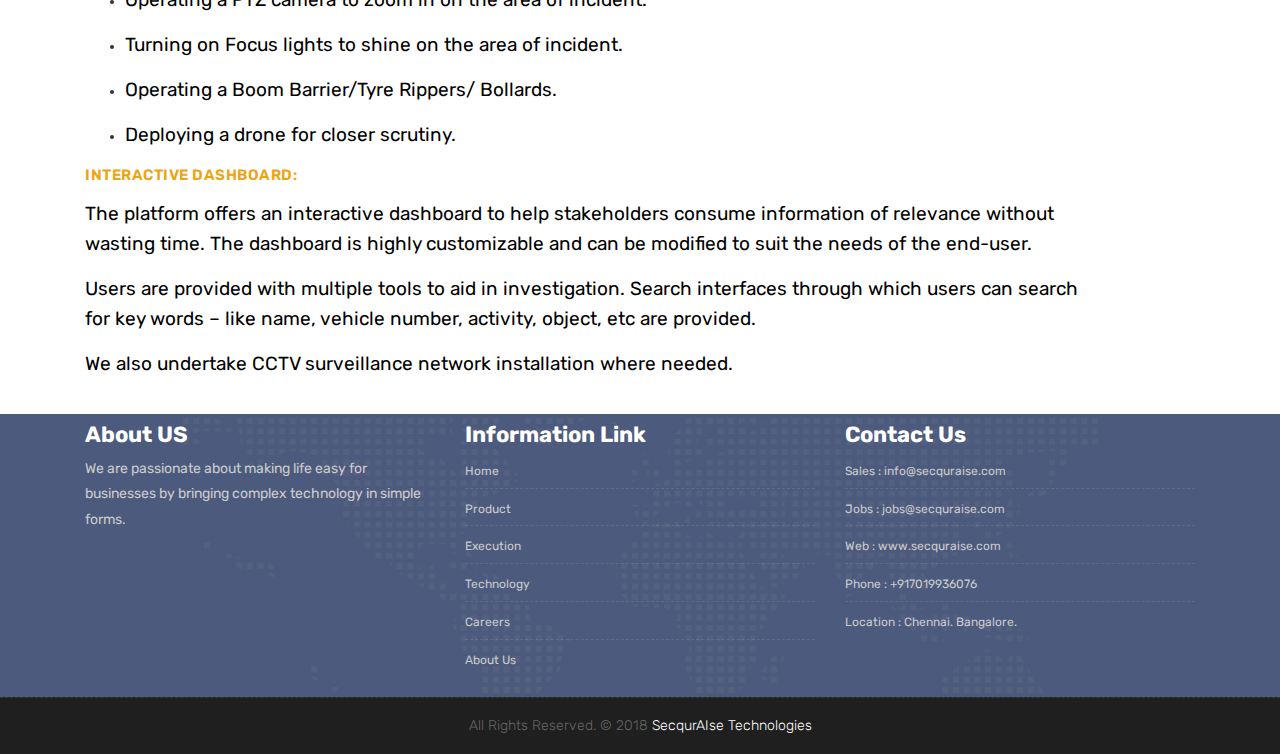
<file: secqurvision.html>
<!DOCTYPE html>
<html lang="en">

<!-- Basic -->
<meta charset="utf-8">
<meta http-equiv="X-UA-Compatible" content="IE=edge">

<!-- Mobile Metas -->
<meta name="viewport" content="width=device-width, initial-scale=1">

<!-- Site Metas -->
<title>SecqurAIse Technologies</title>
<meta name="keywords" content="">
<meta name="description" content="">
<meta name="author" content="">

<!-- Site Icons -->
<link rel="shortcut icon" href="images/logox.png" type="image/x-icon" />
<link rel="apple-touch-icon" href="images/logox.png">


<!-- Bootstrap CSS -->
<link rel="stylesheet" href="css/bootstrap.min.css">
<!-- Site CSS -->
<link rel="stylesheet" href="style.css">
<!-- ALL VERSION CSS -->
<link rel="stylesheet" href="css/versions.css">
<!-- Responsive CSS -->
<link rel="stylesheet" href="css/responsive.css">
<!-- Custom CSS -->
<link rel="stylesheet" href="css/custom.css">

<!-- Modernizer for Portfolio -->
<script src="js/modernizer.js"></script>

<!--[if lt IE 9]>
      <script src="https://oss.maxcdn.com/libs/html5shiv/3.7.0/html5shiv.js"></script>
      <script src="https://oss.maxcdn.com/libs/respond.js/1.4.2/respond.min.js"></script>
    <![endif]-->

</head>

<body class="host_version">

	<!-- Modal -->
	<div class="modal fade" id="login" tabindex="-1" role="dialog" aria-labelledby="myModalLabel">
        <div class="modal-dialog modal-dialog-centered modal-lg" role="document">
          <div class="modal-content">
              <div class="modal-header tit-up">
                  <button type="button" class="close" data-dismiss="modal" aria-hidden="true">&times;</button>
                  <h4 class="modal-title">Contact</h4>
              </div>
              <div class="modal-body customer-box" style="padding: 0%;">
                  <!-- Nav tabs -->
                  
                  <!-- Tab panes -->
                  <div class="tab-content">
                      <div class="tab-pane active" id="Login">
						<form action="mailto:info@secquraise.com?subject=contact details" method="POST" enctype="text/plain" role="form" class="form-horizontal">
							<div class="form-group">
								
									<input class="form-control" name="name" id="name" placeholder="Name" type="text" required>

							</div>
							<div class="form-group">
								
								<input class="form-control" name="email_id" id="email_id" placeholder="Email Id" type="email" required>

							</div>
							<div class="form-group">
								
									<input class="form-control" maxlength="10" name="phone number" id="phone number" placeholder="Phone Number" type ="tel" required>
							
							</div>
							
							<div class="form-group">
								
									<input class="form-control" name="organization" id="organization" placeholder="Organization" type ="text">
								
							</div>
							

							<div class="form-group">
							
 									 <textarea class="form-control" name="comments" rows="4" id="comment" maxlength="150" placeholder="Comments"></textarea>
							
								
							</div>
							<div class="row">
								<div class="col-sm-12">
									<p style="line-height: 70px; text-align: center;">
										<button type="submit" value="Send" class="btn btn-primary mb1 bg-navy">
											Send
										</button>
									</p>	
								</div>
							</div>
						</form>
                      </div>
                      
                  </div>
              </div>
          </div>
        </div>
      </div>
  
	<!-- LOADER -->
	<div id="preloader">
		<div class="loader-container">
			<div class="progress-br float shadow">
				<div class="progress__item"></div>
			</div>
		</div>
	</div>
	<!-- END LOADER -->

	<!-- Start header -->
	<header class="top-navbar" >
		<nav class="navbar navbar-expand-lg navbar-light bg-white fixed-top" style="padding: 0%;">
			<div class="container-fluid">
				<a class="navbar-brand" href="index.html">
					<img src="images/logox.png" alt="" style="width: 200px;height: 50;" />
				</a>
				<button class="navbar-toggler" type="button" data-toggle="collapse" data-target="#navbars-host"
					aria-controls="navbars-rs-food" aria-expanded="false" aria-label="Toggle navigation">
					<span class="icon-bar"></span>
					<span class="icon-bar"></span>
					<span class="icon-bar"></span>
				</button>
				<div class="collapse navbar-collapse" id="navbars-host">
					<ul class="navbar-nav ml-auto">
						<li class="nav-item"><a class="nav-link" href="index.html">Home</a></li>

						<li class="nav-item active dropdown">
							<a class="nav-link dropdown-toggle" href="#" id="dropdown-a" data-toggle="dropdown">Products
							</a>
							<div class="dropdown-menu" aria-labelledby="dropdown-a">
                                <a class="dropdown-item" style="color: white;" href="secqurvision.html">SECQURVISION </a>
                                <a class="dropdown-item" style="color: white;" href="secqurin.html">SECQURIN </a>
								<a class="dropdown-item" style="color: white;" href="secqurvisit.html">SECQURVISIT </a>
								<a class="dropdown-item" style="color: white;" href="secqurwork.html">SECQURWORK </a>
								<a class="dropdown-item" style="color: white;" href="secqurcheck.html">SECQURCHECK </a>
								
							</div>
						</li>
						<!--	<li class="nav-item dropdown">
							<a class="nav-link dropdown-toggle" href="#" id="dropdown-a" data-toggle="dropdown">Blog </a>
							<div class="dropdown-menu" aria-labelledby="dropdown-a">
								<a class="dropdown-item" href="blog.html">Blog </a>
								<a class="dropdown-item" href="blog-single.html">Blog single </a>
							</div>
						</li> -->
						<li class="nav-item"><a class="nav-link" href="execution.html">Execution </a></li>
						<li class="nav-item"><a class="nav-link" href="technology.html">Technology </a></li>
						<li class="nav-item"><a class="nav-link" href="career.html">Careers </a></li>
						<li class="nav-item"><a class="nav-link" href="about.html">About Us</a></li>
					</ul>
					<ul class="nav navbar-nav navbar-right">
                        <li><a class="hover-btn-new log" href="#" data-toggle="modal" data-target="#login"><span style="color: white;">Contact</span></a></li>
                    </ul>
				</div>
			</div>
		</nav>
	</header>


	
<div id="carouselExampleControls" class="carousel slide bs-slider box-slider1" data-ride="carousel" data-pause="hover" data-interval="false" >
		
	
	<div class="carousel-inner" role="listbox">
		<div class="carousel-item active">
			
			<div id="home" class="first-section" style="background-image:url('images/backgrnd.png');">
			
				<div class="dtab">
					
						
					<div class="container">
						<div class="row">
							<div class="col-md-12 col-sm-12 text-center">
								<div class="big-tagline">
									<br>
									<br>
									<br>
									<h2><span style="color: rgba(30, 221, 192, 0.774); font-weight: 500;">SECQUR</span><span style="color: rgb(238, 28, 28); font-weight: 500;">VISION</span></h3>
									<p style="color: white; font-size: 20px;">Converts your sleepy CCTV infrastructure into a responsive system that alerts you on unwanted incidents when they occur.</p>
								
									
								</div>
							</div>
						</div><!-- end row -->            
					</div><!-- end container -->
				</div>
			</div>
	
		</div>
	</div>	
</div>



	

	<!--<div class="all-title-box">
		<div class="container text-center">
			<h2 data-animation="animated zoomInRight"><strong>SECQURVISIT</strong></h2>
										<p class="lead" data-animation="animated fadeInLeft">SecqurVisit offers an efficient and extremely user friendly system that can aid the organization
                                            in safeguarding against transgressions by visitors while offering a superlative experience as they
                                            enter and exit facilities. </p>
		</div>
	</div> -->
<br>
	<div id="overviews" class="section">
		<div class="container">


			<div class="row align-items-center" style="padding-bottom: 10px;">
				<div class=" col-sm-12 col-lg-6 col-md-6 col-xs-12" style="padding-bottom: 10px;  width: 100%;">
					<a href="#f1" style="width: 100%;"  class="btn btn-danger">Colour-Coding</a>
				</div>
				
				<div class=" col-sm-12 col-lg-6 col-md-6 col-xs-12" style="padding-bottom: 10px; width: 100%">
					<a href="#f2" style="width: 100%;" class="btn btn-success">Rule-Based Alerts</a>
				</div>
			
				<div class=" col-sm-12 col-lg-6 col-md-6 col-xs-12" style="padding-bottom: 10px; width: 100%">
					<a href="#f3" style="width: 100%; color: white;" class="btn btn-warning">Automatic Response</a>
				</div>
				
				<div class=" col-sm-12 col-lg-6 col-md-6 col-xs-12" style="padding-bottom: 10px; width: 100%">
					<a href="#f4" style="width: 100%;" class="btn btn-info">Interactive Dashboard</a>
				</div>
			</div>

			<div class="row align-items-center">
			
				
				<div class="col-xl-11 col-lg-11 col-md-12 col-sm-12">
					<div class="message-box">
						
						<p class="lead">State-of-the-art surveillance platform, typically deployed as a layer on top of the pre-existing legacy surveillance setup, it eliminates the dependence on manual interpretation and monitoring. It leverages a number of sensors including CCTV cameras to keep a close watch on the secured premises and detect security violations in real-time to alert stakeholders and also trigger responses like deploying a tyre killer, closing a boom barrier, sounding a hooter, switching on a flood light, launching a drone, etc.</p>
						<p class="lead">This platform converts the legacy surveillance systems which provide data into proactive systems that help stakeholders respond to security situations in real-time. It also eliminates the need to setup a huge Command and Control Centre and deploy human resources for monitoring.</p>
						<div class="post-media wow fadeIn">
							<img src="images/s9.png" alt="" class="img-fluid img-rounded">
						</div>
						<h2 id="f1">Highlights</h2>
						<br>
						<h4 >Color-coding:</h4>
						<p class="lead">Incidents are color coded into <span style="background-color: red; color: black;">RED</span>, <span style="background-color:yellow; color: black;">YELLOW</span>, <span style="background-color: green; color: black;">GREEN</span>, <span style="background-color: blue; color: black;">BLUE</span> and <span style="background-color: gray; color: black;">GRAY</span> based on severity to draw attention to the most relevant incidents so response can be provided efficiently.</p>
						<div class="post-media wow fadeIn">
							<img src="images/s3.png" alt="" class="img-fluid img-rounded">
						</div><!-- end media -->
					</div>
				</div>
			</div>			
<div id="f2">
	<br>
	<br>
	<br>
</div>
			
			<div class="row align-items-center">
				<div class="col-xl-7 col-lg-7 col-md-12 col-sm-12">
					<div class="message-box">
						<!-- <h4>SecqurAIse Technologies</h4> -->
						
						
						
						
						<h4>Rule based alerts:</h4>
							<p class="lead">Alerts relevant stakeholders and respondents based on pre-configured rules. Some of the anomalies captured by the platform are: </p>
							<ul>
								
								
								<li><p class="lead">Unauthorized entry and exit of people and vehicles at secure locations.</p></li>
								<li><p class="lead">Presence and Absence of personnel in defined stations.</p></li>
								<li><p class="lead">Emergencies like fire, blast and accidents.</p></li>
								<li><p class="lead">Over speeding of vehicles.</p></li>
								<li><p class="lead">Activities like running, collapsing, crowding, climbing and scuffle.</p></li>
								<li><p class="lead">Destructive acts like Vandalism and littering.</p></li>
								<li><p class="lead">Physical defects in manufactured products.</p></li>
								<li><p class="lead">Deviations in process followed in assembly lines.</p></li>
							</ul>
						
						<!--  <a href="#" class="hover-btn-new orange"><span>Learn More</span></a>-->
					</div><!-- end messagebox -->
				</div><!-- end col -->

				<div class="col-xl-4 col-lg-4 col-md-12 col-sm-12">
					<div class="post-media wow fadeIn">
						<img src="images/s2.png" alt="" class="img-fluid img-rounded">
					</div><!-- end media -->
				</div><!-- end col -->
			</div>
			<div id="f3">
				<br>
				<br>
				<br>
			</div>
			<div class="row align-items-center">
			

				<div class="col-xl-11 col-lg-11 col-md-12 col-sm-12">
					<div class="message-box">
					
						
							<h4 >Automatic Response:</h4>
							<p class="lead">When significant events occur, the platform can provide real-time responses such as: </p>
							<ul>
								<li><p class="lead">Sounding a Siren.</p></li>
								<li><p class="lead">Making Voice calls to a list of people.</p></li>
								<li><p class="lead">Operating a PTZ camera to zoom in on the area of incident.</p></li>
								<li><p class="lead">Turning on Focus lights to shine on the area of incident.</p></li>
								
								
								<li><p class="lead">Operating a Boom Barrier/Tyre Rippers/ Bollards.</p></li>
							
								<li><p class="lead">Deploying a drone for closer scrutiny.</p></li>
								
							</ul>
							<h4 id="f4">Interactive Dashboard:</h4>
							<p class="lead">The platform offers an interactive dashboard to help stakeholders consume information of relevance without wasting time. The dashboard is highly customizable and can be modified to suit the needs of the end-user.</p>

							
							<p class="lead">Users are provided with multiple tools to aid in investigation. Search interfaces through which users can search for key words – like name, vehicle number, activity, object, etc are provided.</p>

						
							<p class="lead">We also undertake CCTV surveillance network installation where needed.</p>

							
							
					</div><!-- end messagebox -->
				</div><!-- end col -->

			</div><!-- end row -->


		</div><!-- end container -->
	</div><!-- end section -->








	<footer class="footer">
        <div class="container">
			<div class="row">
				<div class="col-lg-4 col-md-4 col-xs-12">
					<div class="widget clearfix">
						<div class="widget-title">
                            <h3>About US</h3>
                        </div>
                        <p> We are passionate about making life easy for businesses by bringing complex technology in simple forms. </p>   
					</div><!-- end clearfix -->
				</div><!-- end col -->

				<div class="col-lg-4 col-md-4 col-xs-12">
					<div class="widget clearfix">
						<div class="widget-title">
							<h3>Information Link</h3>
						</div>
						<ul class="footer-links">
                            <li><a href="index.html">Home</a></li>
                            <li><a href="secqurvisit.html">Product</a></li>
                            <li><a href="execution.html">Execution</a></li>
							<li><a href="technology.html">Technology</a></li>
                            <li><a href="career.html">Careers</a></li>
                            <li><a href="about.html">About Us</a></li>
                        </ul><!-- end links -->
					</div><!-- end clearfix -->
				</div><!-- end col -->

				<div class="col-lg-4 col-md-4 col-xs-12">
					<div class="widget clearfix">
						<div class="widget-title">
							<h3>Contact Us</h3>
						</div>

						<ul class="footer-links">
							<li>Sales :<a href="mailto:info@secquraise.com"> info@secquraise.com</a></li>
							<li>Jobs :<a href="mailto:jobs@secquraise.com"> jobs@secquraise.com</a></li>
							<li>Web :<a href="https://www.secquraise.com"> www.secquraise.com</a></li>
				
							<li>Phone : +917019936076</li>
							<li>Location : Chennai. Bangalore.</li>
						</ul><!-- end links -->
					</div><!-- end clearfix -->
				</div><!-- end col -->

			</div><!-- end row -->
		</div><!-- end container -->
    </footer><!-- end footer -->

	<div class="copyrights">
		<div class="container">
			<div class="footer-distributed">
				<div class="footer-center">
					<p class="footer-company-name">All Rights Reserved. &copy; 2018 <a href="index.html">SecqurAIse Technologies</a></p>
                </div>
				
			</div>
		</div><!-- end container -->
	</div><!-- end copyrights -->


<!--	<a href="#" class="fixed-btn"  style=" text-transform: uppercase; font-family: arial;
		font-weight: 900; color: white;" data-toggle="modal" data-target="#login">Contact</a>


	<a href="#f1" class="fixed-btn1"  style=" text-transform: uppercase; font-family: arial;
	font-weight: 300; font-size: 12px; color: white;">Colour-Coding</a>	

	<a href="#f2" class="fixed-btn2"  style=" text-transform: uppercase; font-family: arial;
	font-weight: 300; font-size: 12px; color: white;">Rule-Based Alerts</a>

	<a href="#f3" class="fixed-btn3"  style=" text-transform: uppercase; font-family: arial;
	font-weight: 300; font-size: 12px; color: white;">Automatic Response</a>

	<a href="#f4" class="fixed-btn4"  style=" text-transform: uppercase; font-family: arial;
	font-weight: 300; font-size: 12px; color: white;">Interactive Dashboard</a>-->

	<a href="#" id="dmtop1" class="dmtop1 global-radius"><i class="fa fa-angle-down"></i></a>
	<a href="#" id="scroll-to-top" class="dmtop global-radius"><i class="fa fa-angle-up"></i></a> 

	<!-- ALL JS FILES -->
	<script src="js/all.js"></script>
	<!-- ALL PLUGINS -->
	<script src="js/custom.js"></script>

</body>

</html>
</file>
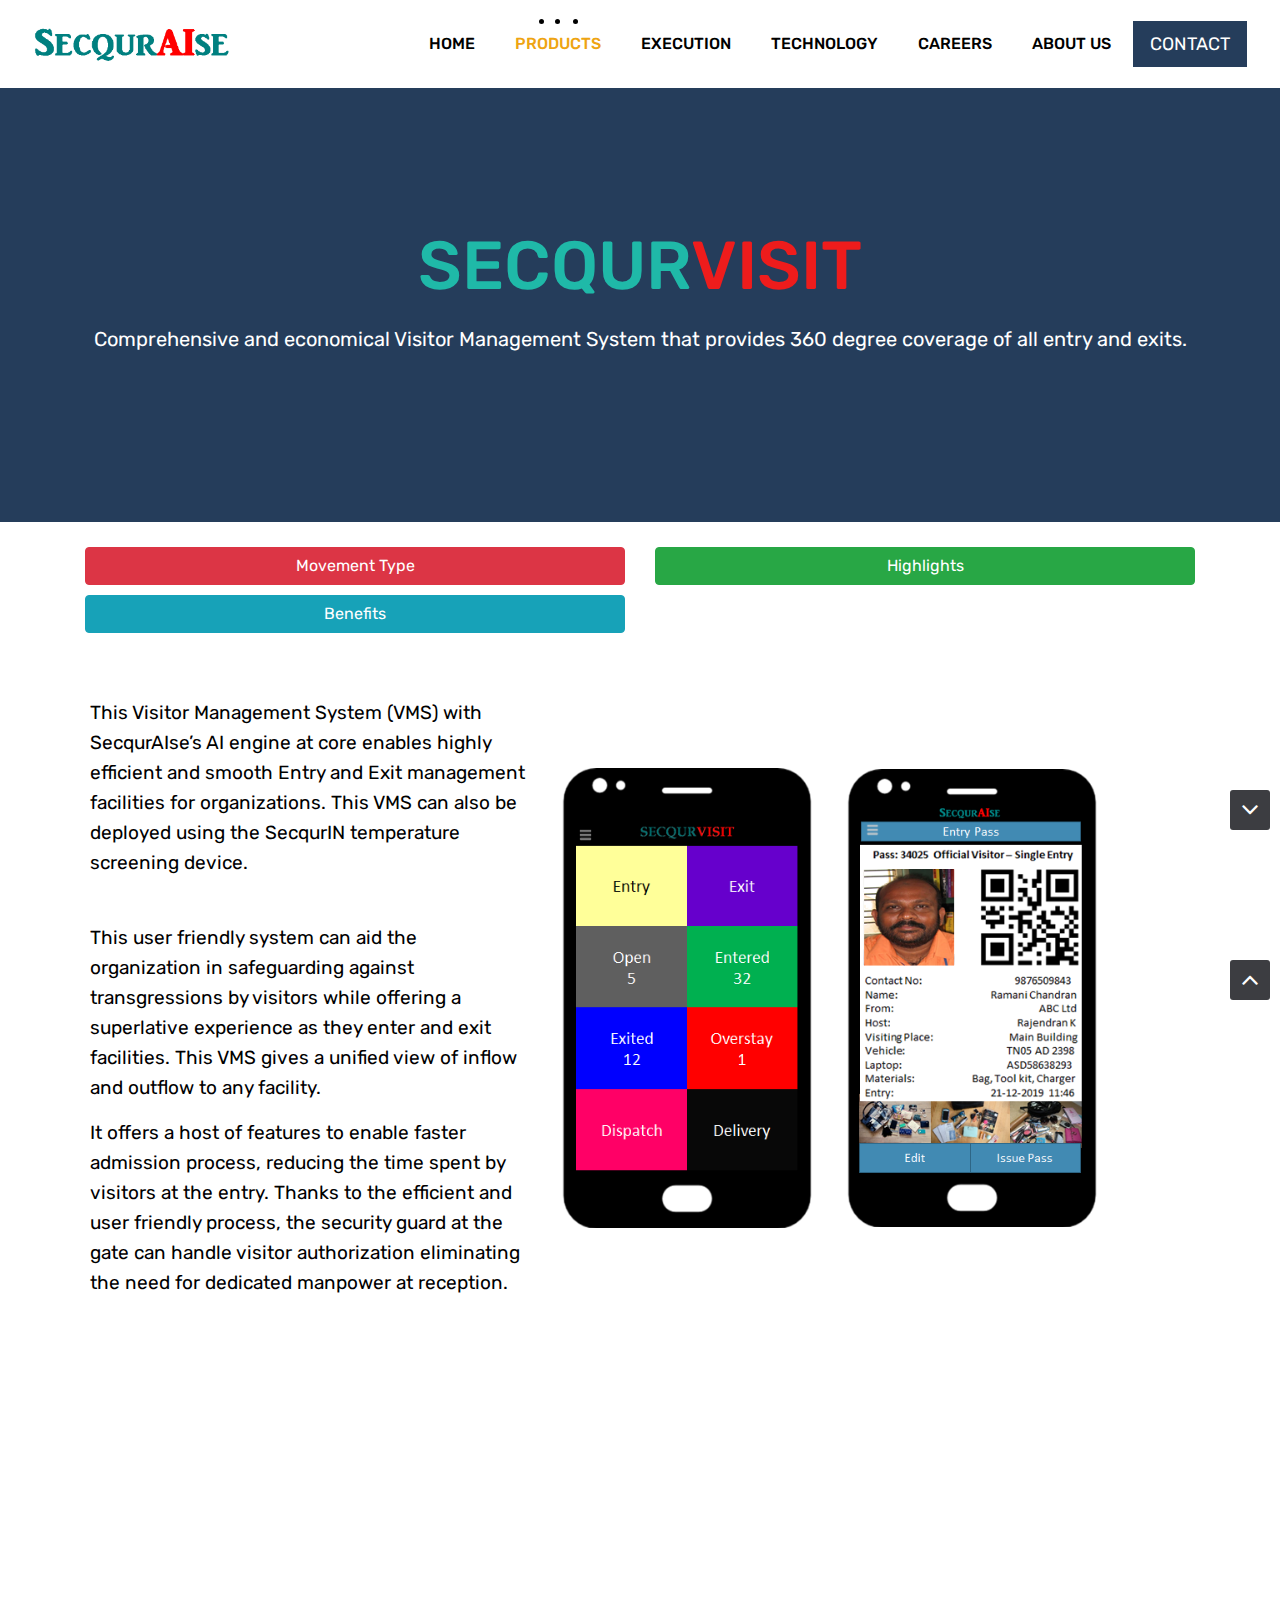
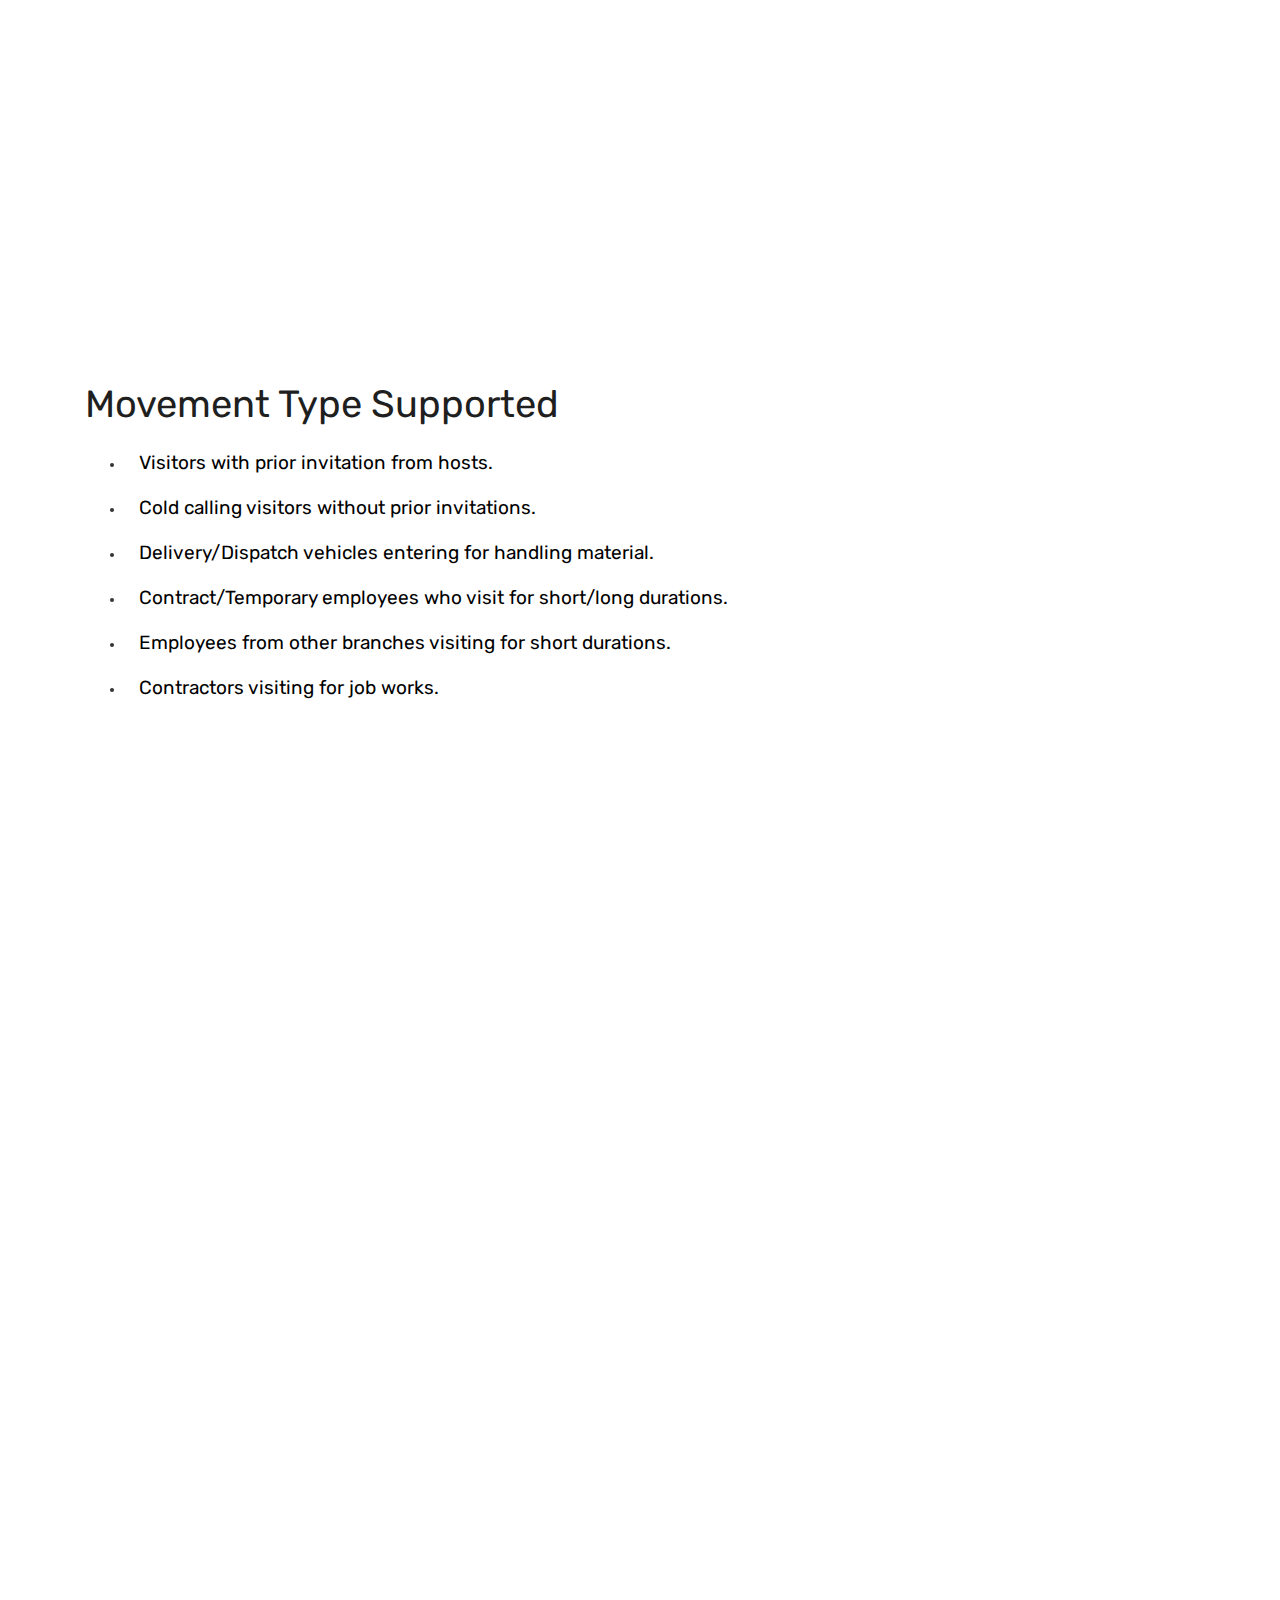
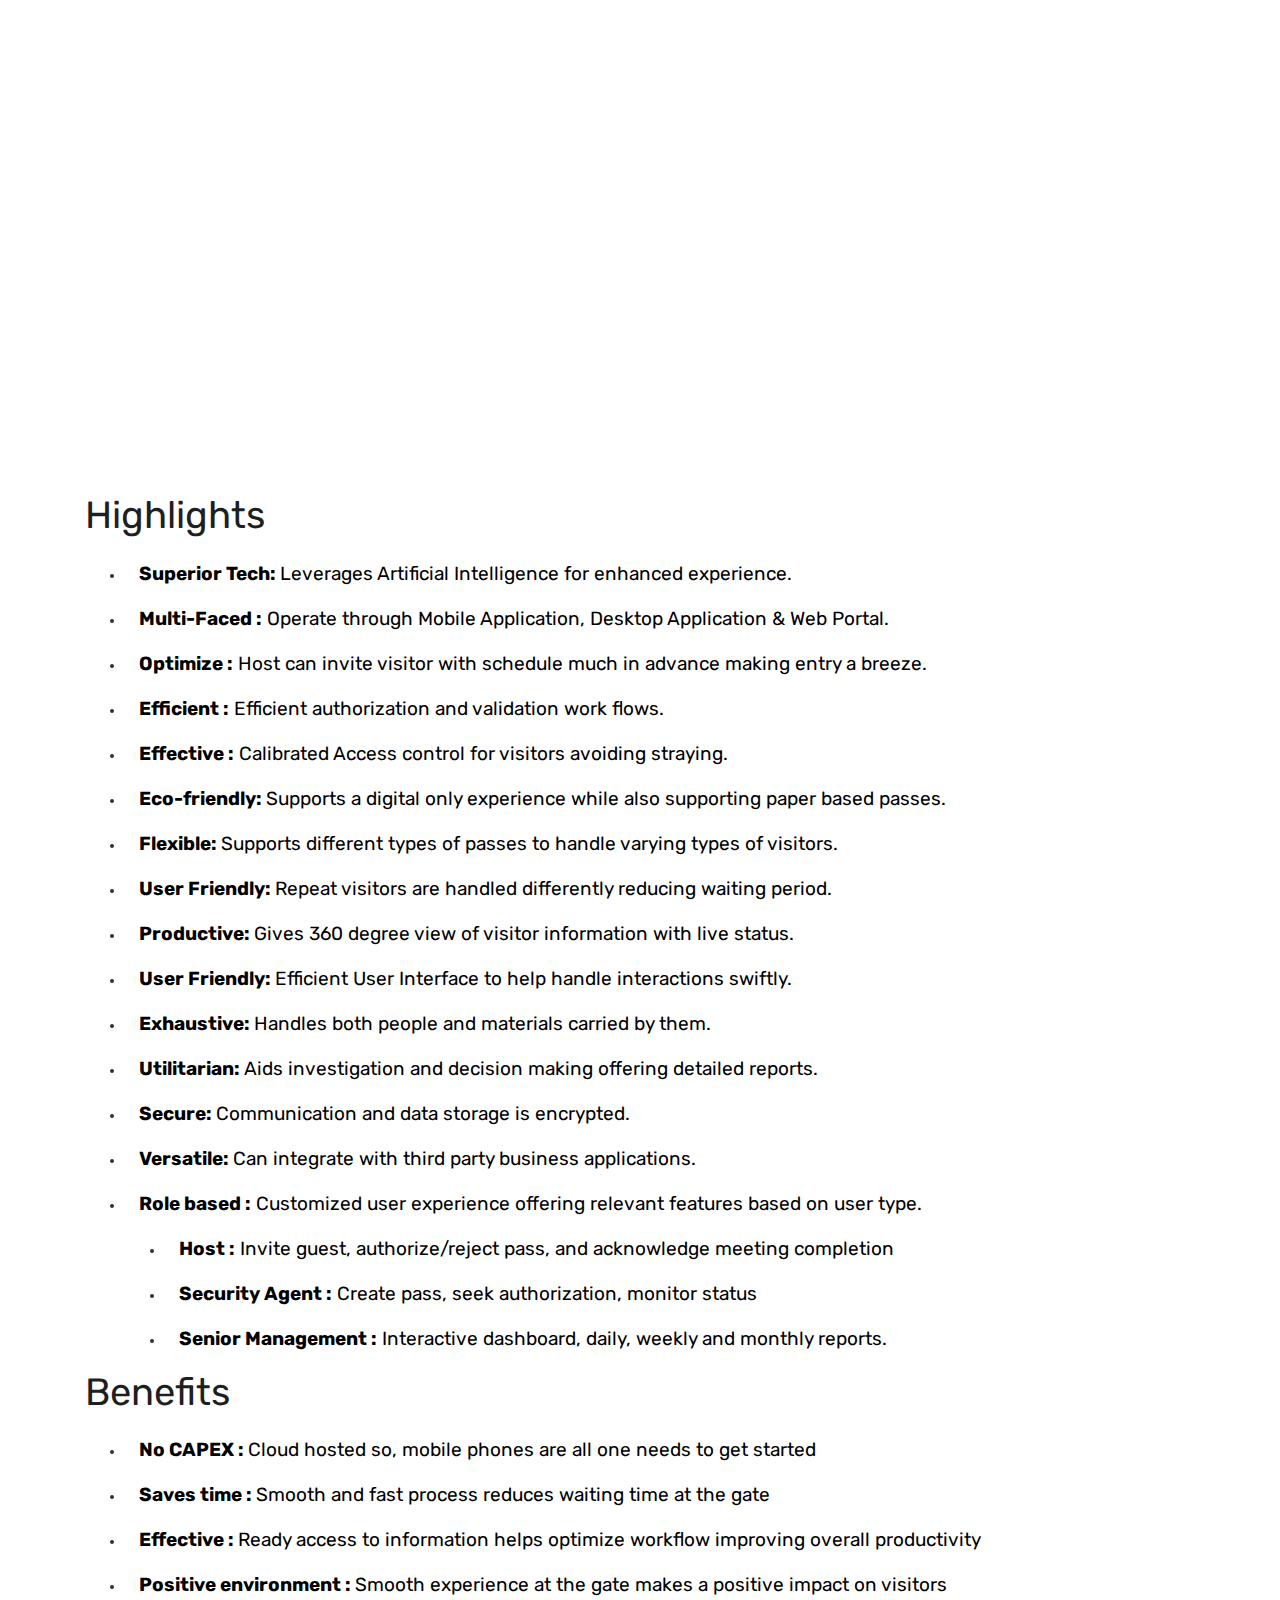
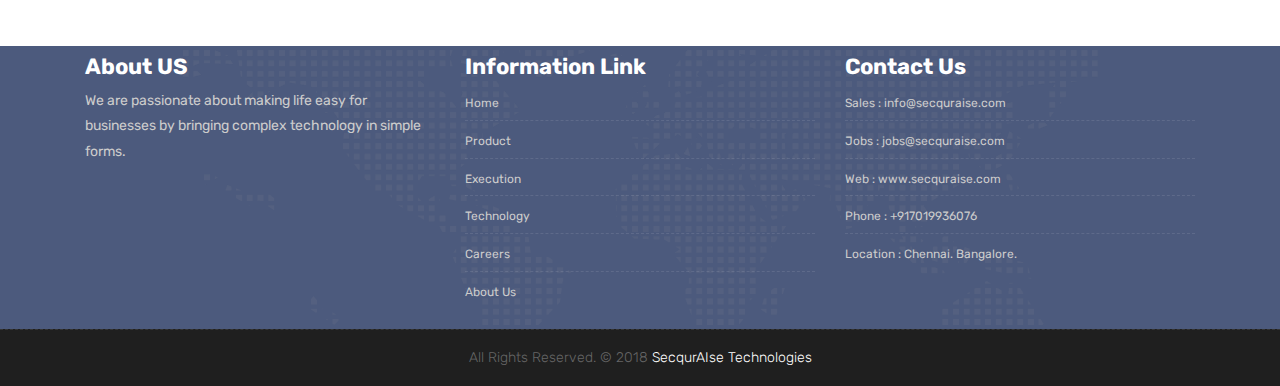
<file: secqurvisit.html>
<!DOCTYPE html>
<html lang="en">

<!-- Basic -->
<meta charset="utf-8">
<meta http-equiv="X-UA-Compatible" content="IE=edge">

<!-- Mobile Metas -->
<meta name="viewport" content="width=device-width, initial-scale=1">

<!-- Site Metas -->
<title>SecqurAIse Technologies</title>
<meta name="keywords" content="">
<meta name="description" content="">
<meta name="author" content="">

<!-- Site Icons -->
<link rel="shortcut icon" href="images/logox.png" type="image/x-icon" />
<link rel="apple-touch-icon" href="images/logox.png">


<!-- Bootstrap CSS -->
<link rel="stylesheet" href="css/bootstrap.min.css">
<!-- Site CSS -->
<link rel="stylesheet" href="style.css">
<!-- ALL VERSION CSS -->
<link rel="stylesheet" href="css/versions.css">
<!-- Responsive CSS -->
<link rel="stylesheet" href="css/responsive.css">
<!-- Custom CSS -->
<link rel="stylesheet" href="css/custom.css">

<!-- Modernizer for Portfolio -->
<script src="js/modernizer.js"></script>

<!--[if lt IE 9]>
      <script src="https://oss.maxcdn.com/libs/html5shiv/3.7.0/html5shiv.js"></script>
      <script src="https://oss.maxcdn.com/libs/respond.js/1.4.2/respond.min.js"></script>
    <![endif]-->

</head>

<body class="host_version">

	<!-- Modal -->
	<div class="modal fade" id="login" tabindex="-1" role="dialog" aria-labelledby="myModalLabel">
        <div class="modal-dialog modal-dialog-centered modal-lg" role="document">
          <div class="modal-content">
              <div class="modal-header tit-up">
                  <button type="button" class="close" data-dismiss="modal" aria-hidden="true">&times;</button>
                  <h4 class="modal-title">Contact</h4>
              </div>
              <div class="modal-body customer-box" style="padding: 0%;">
                  <!-- Nav tabs -->
                  
                  <!-- Tab panes -->
                  <div class="tab-content">
                      <div class="tab-pane active" id="Login">
						<form action="mailto:info@secquraise.com?subject=contact details" method="POST" enctype="text/plain" role="form" class="form-horizontal">
							<div class="form-group">
								
									<input class="form-control" name="name" id="name" placeholder="Name" type="text" required>

							</div>
							<div class="form-group">
								
								<input class="form-control" name="email_id" id="email_id" placeholder="Email Id" type="email" required>

							</div>
							<div class="form-group">
								
									<input class="form-control" maxlength="10" name="phone number" id="phone number" placeholder="Phone Number" type ="tel" required>
							
							</div>
							
							<div class="form-group">
								
									<input class="form-control" name="organization" id="organization" placeholder="Organization" type ="text">
								
							</div>
							

							<div class="form-group">
							
 									 <textarea class="form-control" name="comments" rows="4" id="comment" maxlength="150" placeholder="Comments"></textarea>
							
								
							</div>
							<div class="row">
								<div class="col-sm-12">
									<p style="line-height: 70px; text-align: center;">
										<button type="submit" value="Send" class="btn btn-primary mb1 bg-navy">
											Send
										</button>
									</p>	
								</div>
							</div>
						</form>
                      </div>
                      
                  </div>
              </div>
          </div>
        </div>
      </div>

	<!-- LOADER -->
	<div id="preloader">
		<div class="loader-container">
			<div class="progress-br float shadow">
				<div class="progress__item"></div>
			</div>
		</div>
	</div>
	<!-- END LOADER -->

	<!-- Start header -->
	<header class="top-navbar">
		<nav class="navbar navbar-expand-lg navbar-light bg-white fixed-top">
			<div class="container-fluid">
				<a class="navbar-brand" href="index.html">
					<img src="images/logox.png" alt="" style="width: 200px;height: 50;" />
				</a>
				<button class="navbar-toggler" type="button" data-toggle="collapse" data-target="#navbars-host"
					aria-controls="navbars-rs-food" aria-expanded="false" aria-label="Toggle navigation">
					<span class="icon-bar"></span>
					<span class="icon-bar"></span>
					<span class="icon-bar"></span>
				</button>
				<div class="collapse navbar-collapse" id="navbars-host">
					<ul class="navbar-nav ml-auto">
						<li class="nav-item"><a class="nav-link" href="index.html">Home</a></li>

						<li class="nav-item active dropdown">
							<a class="nav-link dropdown-toggle" href="#" id="dropdown-a" data-toggle="dropdown">Products
							</a>
							<div class="dropdown-menu" aria-labelledby="dropdown-a">
                                <a class="dropdown-item" style="color: white;" href="secqurvision.html">SECQURVISION </a>
                                <a class="dropdown-item" style="color: white;" href="secqurin.html">SECQURIN </a>
								<a class="dropdown-item" style="color: white;" href="secqurvisit.html">SECQURVISIT </a>
								<a class="dropdown-item" style="color: white;" href="secqurwork.html">SECQURWORK </a>
								<a class="dropdown-item" style="color: white;" href="secqurcheck.html">SECQURCHECK </a>
								
							</div>
						</li>
						<!--	<li class="nav-item dropdown">
							<a class="nav-link dropdown-toggle" href="#" id="dropdown-a" data-toggle="dropdown">Blog </a>
							<div class="dropdown-menu" aria-labelledby="dropdown-a">
								<a class="dropdown-item" href="blog.html">Blog </a>
								<a class="dropdown-item" href="blog-single.html">Blog single </a>
							</div>
						</li> -->
						<li class="nav-item"><a class="nav-link" href="execution.html">Execution </a></li>
						<li class="nav-item"><a class="nav-link" href="technology.html">Technology </a></li>
						<li class="nav-item"><a class="nav-link" href="career.html">Careers </a></li>
						<li class="nav-item"><a class="nav-link" href="about.html">About Us</a></li>
					</ul>
					<ul class="nav navbar-nav navbar-right">
                        <li><a class="hover-btn-new log" href="#" data-toggle="modal" data-target="#login"><span style="color: white;">Contact</span></a></li>
                    </ul>
				</div>
			</div>
		</nav>
	</header>

	<!-- 
	<div id="carouselExampleControls" class="carousel slide bs-slider box-slider" data-ride="carousel"
		data-pause="hover" data-interval="false">
		<div class="carousel-inner" role="listbox">
			<div class="carousel-item active">
				<div id="home" class="first-section" style="background-image:url('images/backgr.jpeg');">
					<div class="dtab">
						<div class="container">
							<div class="row">
								<div class="col-md-12 col-sm-12 text-center">
									<div class="big-tagline">
										<h2 data-animation="animated zoomInRight"><strong>SECQURVISIT</strong></h2>
										<p class="lead" data-animation="animated fadeInLeft">SecqurVisit offers an
											efficient and extremely user friendly system that can aid the organization
											in safeguarding against transgressions by visitors while offering a
											superlative experience as they
											enter and exit facilities. </p>

									</div>
								</div>
							</div>
						</div>
					</div>
				</div>
			</div>

		</div>
	</div>End header -->


	<!--<div class="all-title-box">
		<div class="container text-center">
			<h2 data-animation="animated zoomInRight"><strong>SECQURVISIT</strong></h2>
										<p class="lead" data-animation="animated fadeInLeft">SecqurVisit offers an efficient and extremely user friendly system that can aid the organization
                                            in safeguarding against transgressions by visitors while offering a superlative experience as they
                                            enter and exit facilities. </p>
		</div>
	</div> -->


	<div id="carouselExampleControls" class="carousel slide bs-slider box-slider1" data-ride="carousel" data-pause="hover" data-interval="false" >
		
	
		<div class="carousel-inner" role="listbox">
			<div class="carousel-item active">
				
				<div id="home" class="first-section" style="background-image:url('images/backgrnd.png');">
				
					<div class="dtab">
						
							
						<div class="container">
							<div class="row">
								<div class="col-md-12 col-sm-12 text-center">
									<div class="big-tagline">
										<br>
										<br>
										<br>
										<h2><span style="color: rgba(30, 221, 192, 0.774); font-weight: 500;">SECQUR</span><span style="color: rgb(238, 28, 28); font-weight: 500;">VISIT</span></h3>
										<p style="color: white; font-size: 20px; " >Comprehensive and economical Visitor Management System that provides 360 degree coverage of all entry and exits.</p>
									
										
									</div>
								</div>
							</div><!-- end row -->            
						</div><!-- end container -->
					</div>
				</div>
		
			</div>
		</div>	
	</div>


	<div id="overviews" class="section wb">
		<div class="container">
			
			<br>
			
			<div class="row align-items-center" style="padding-bottom: 10px;">
				<div class=" col-sm-12 col-lg-6 col-md-6 col-xs-12" style="padding-bottom: 10px;  width: 100%;">
					<a href="#f1" style="width: 100%;"  class="btn btn-danger">Movement Type</a>
				</div>
				
				<div class=" col-sm-12 col-lg-6 col-md-6 col-xs-12" style="padding-bottom: 10px; width: 100%">
					<a href="#f2" style="width: 100%;" class="btn btn-success">Highlights</a>
				</div>
			
			
				
				<div class=" col-sm-12 col-lg-6 col-md-6 col-xs-12" style="padding-bottom: 10px; width: 100%">
					<a href="#f3" style="width: 100%;" class="btn btn-info">Benefits</a>
				</div>
			</div>

			<div class="row align-items-center">
				<div class="col-xl-5 col-lg-5 col-md-12 col-sm-12">
					<div class="message-box" style="margin-bottom: 5px; padding: 5px;">
						<!-- <h4>SecqurAIse Technologies</h4> -->
						
						<p class="lead" >This Visitor Management System (VMS) with SecqurAIse’s AI engine at core enables highly efficient and smooth Entry and Exit management facilities for organizations. This VMS can also be deployed using the SecqurIN temperature screening device. <br><br>
						</p>
						<p class="lead">This user friendly system can aid the organization in safeguarding against transgressions by visitors while offering a superlative experience as they enter and exit facilities. This VMS gives a unified view of inflow and outflow to any facility.</p>
						<p class="lead"> It offers a host of features to enable faster admission process, reducing the time spent by visitors at the entry. Thanks to the efficient and user friendly process, the security guard at the gate can handle visitor authorization eliminating the need for dedicated manpower at reception.</p>

						


						<!--  <a href="#" class="hover-btn-new orange"><span>Learn More</span></a>-->
					</div><!-- end messagebox -->
				</div><!-- end col -->

				<div class="col-xl-3 col-lg-3 col-md-12 col-sm-12">
					<div class="post-media wow fadeIn">
						<img src="images/SecqurVisit - Home.png" alt="" class="img-fluid img-rounded">
					</div><!-- end media -->
				</div><!-- end col -->
				
				<div class="col-xl-3 col-lg-3 col-md-12 col-sm-12">
					<div class="post-media wow fadeIn">
						<img src="images/Single Pass.png" alt="" class="img-fluid img-rounded">
					</div><!-- end media -->
				</div><!-- end col -->
		


			
				<div class="col-xl-11 col-lg-11 col-md-12 col-sm-12">
					<div class="message-box">
						
						
						
					

							<br>
							<div class="post-media wow fadeIn">
								<img src="images/s4.png" alt="" class="img-fluid img-rounded">
							</div><!-- end media -->

						<!--  <a href="#" class="hover-btn-new orange"><span>Learn More</span></a>-->
					</div><!-- end messagebox -->
				</div><!-- end col -->

				
			</div>
	

		
		


		
		


			<div class="row align-items-center">

				
				<div class="col-xl-11 col-lg-11 col-md-12 col-sm-12">
					<div class="message-box">
						<div id="f1">
							<br>
							<br>
							<br>
							<br>
						</div>
					

		

						<h2>Movement Type Supported</h2>
					<ul style="text-indent: 1em;">
						<li><p class="lead">Visitors with prior invitation from hosts.</p></li>
						<li><p class="lead">Cold calling visitors without prior invitations.</p></li>
						<li><p class="lead">Delivery/Dispatch vehicles entering for handling material.</p></li>
						<li><p class="lead">Contract/Temporary employees who visit for short/long durations.</p></li>
						<li><p class="lead">Employees from other branches visiting for short durations.</p></li>
						<li><p class="lead">Contractors visiting for job works.</p></li>
					</ul>
						

						<!--   <a href="#" class="hover-btn-new orange"><span>Learn More</span></a>-->
					</div><!-- end messagebox -->
					<br>
					<div class="post-media wow fadeIn">
						<img src="images/s5.png" alt="" class="img-fluid img-rounded">
					</div><!-- end media -->
					<br>
					<br>
					<div class="post-media wow fadeIn">
						<img src="images/s6.png" alt="" class="img-fluid img-rounded">
					</div><!-- end media -->

				</div><!-- end col -->

				

				
			</div>


			<div id="f2">
				<br>
				<br>
				<br>
				
			</div>

			<div class="row align-items-center">

				
				<div class="col-xl-11 col-lg-11 col-md-12 col-sm-12">
					<div class="message-box">


							<h2>Highlights</h2>
						<ul style="text-indent: 1em;">
							<li><p class="lead"><B>Superior Tech: </B> Leverages Artificial Intelligence for enhanced experience.</p></li>
							<li><p class="lead"><B>Multi-Faced :</B> Operate through Mobile Application, Desktop Application & Web Portal.</p></li>
							<li><p class="lead"><B>Optimize :</B> Host can invite visitor with schedule much in advance making entry a breeze.</p></li>
							<li><p class="lead"><B>Efficient :</B> Efficient authorization and validation work flows.</li>
							<li><p class="lead"><B>Effective :</B> Calibrated Access control for visitors avoiding straying.</p></li>
								
							
							<li><p class="lead"><B>Eco-friendly: </B> Supports a digital only experience while also supporting paper based passes.</p></li>
							<li><p class="lead"><B>Flexible: </B> Supports different types of passes to handle varying types of visitors.</p></li>
							<li><p class="lead"><B>User Friendly: </B> Repeat visitors are handled differently reducing waiting period.</p></li>
							<li><p class="lead"><B>Productive: </B> Gives 360 degree view of visitor information with live status.</p></li>
							<li><p class="lead"><B>User Friendly: </B> Efficient User Interface to help handle interactions swiftly.</p></li>
							<li><p class="lead"><B>Exhaustive: </B> Handles both people and materials carried by them.</p></li>
							<li><p class="lead"><B>Utilitarian: </B> Aids investigation and decision making offering detailed reports.</p></li>
							<li><p class="lead"><B>Secure: </B> Communication and data storage is encrypted.</p></li>
							<li><p class="lead"><B>Versatile: </B> Can integrate with third party business applications.</p></li>
							<li><p class="lead"><B>Role based :</B> Customized user experience offering relevant features based on user type.</p></li>
							<ul style="text-indent: 1em; list-style: disc;">
								<li><p class="lead"><B>Host :</B> Invite guest, authorize/reject pass, and acknowledge meeting completion</p></li>
								<li><p class="lead"id="f3"><B>Security Agent :</B> Create pass, seek authorization, monitor status</p></li>
								<li><p class="lead" ><B>Senior Management :</B> Interactive dashboard, daily, weekly and monthly reports.</p></li>
							</ul>
						

						</ul>
						

						<h2>Benefits</h2>

						<ul style="text-indent: 1em;">
							<li><p class="lead"><B>No CAPEX : </B> Cloud hosted so, mobile phones are all one needs to get started </p></li>
							
							
							<li><p class="lead"><B>Saves time : </B> Smooth and fast process reduces waiting time at the gate </p></li>
							<li><p class="lead"><B>Effective : </B> Ready access to information helps optimize workflow improving overall productivity</p></li>
							<li><p class="lead"><B>Positive environment : </B> Smooth experience at the gate makes a positive impact on visitors </p></li>
							
						</ul>

						
					</div>
				</div>
			</div>		

			

		</div><!-- end container -->
	</div><!-- end section -->




	

	

	<footer class="footer">
        <div class="container">
			<div class="row">
				<div class="col-lg-4 col-md-4 col-xs-12">
					<div class="widget clearfix">
						<div class="widget-title">
                            <h3>About US</h3>
                        </div>
                        <p> We are passionate about making life easy for businesses by bringing complex technology in simple forms. </p>   
					</div><!-- end clearfix -->
				</div><!-- end col -->

				<div class="col-lg-4 col-md-4 col-xs-12">
					<div class="widget clearfix">
						<div class="widget-title">
							<h3>Information Link</h3>
						</div>
						<ul class="footer-links">
                            <li><a href="index.html">Home</a></li>
                            <li><a href="secqurvisit.html">Product</a></li>
                            <li><a href="execution.html">Execution</a></li>
							<li><a href="technology.html">Technology</a></li>
                            <li><a href="career.html">Careers</a></li>
                            <li><a href="about.html">About Us</a></li>
                        </ul><!-- end links -->
					</div><!-- end clearfix -->
				</div><!-- end col -->

				<div class="col-lg-4 col-md-4 col-xs-12">
					<div class="widget clearfix">
						<div class="widget-title">
							<h3>Contact Us</h3>
						</div>

						<ul class="footer-links">
							<li>Sales :<a href="mailto:info@secquraise.com"> info@secquraise.com</a></li>
							<li>Jobs :<a href="mailto:jobs@secquraise.com"> jobs@secquraise.com</a></li>
							<li>Web :<a href="https://www.secquraise.com"> www.secquraise.com</a></li>
				
							<li>Phone : +917019936076</li>
							<li>Location : Chennai. Bangalore.</li>
						</ul><!-- end links -->
					</div><!-- end clearfix -->
				</div><!-- end col -->

			</div><!-- end row -->
		</div><!-- end container -->
    </footer><!-- end footer -->

	<div class="copyrights">
		<div class="container">
			<div class="footer-distributed">
				<div class="footer-center">
					<p class="footer-company-name">All Rights Reserved. &copy; 2018 <a href="index.html">SecqurAIse Technologies</a></p>
              
				</div>
			</div>
		</div><!-- end container -->
	</div><!-- end copyrights -->
	<!--<a href="#" class="fixed-btn"  style=" text-transform: uppercase; font-family: arial;
		font-weight: 900; color: white;" data-toggle="modal" data-target="#login">Contact</a>	
		<a href="#f1" class="fixed-btn1"  style=" text-transform: uppercase; font-family: arial;
		font-weight: 300; font-size: 12px; color: white;">Movement Type</a>	
	
		<a href="#f2" class="fixed-btn2"  style=" text-transform: uppercase; font-family: arial;
		font-weight: 300; font-size: 12px; color: white;">Highlights</a>
	
		<a href="#f3" class="fixed-btn3"  style=" text-transform: uppercase; font-family: arial;
		font-weight: 300; font-size: 12px; color: white;">Benefits</a>
	-->

	<a href="#" id="dmtop1" class="dmtop1 global-radius"><i class="fa fa-angle-down"></i></a>

	<a href="#" id="scroll-to-top" class="dmtop global-radius"><i class="fa fa-angle-up"></i></a>

	<!-- ALL JS FILES -->
	<script src="js/all.js"></script>
	<!-- ALL PLUGINS -->
	<script src="js/custom.js"></script>

</body>

</html>
</file>
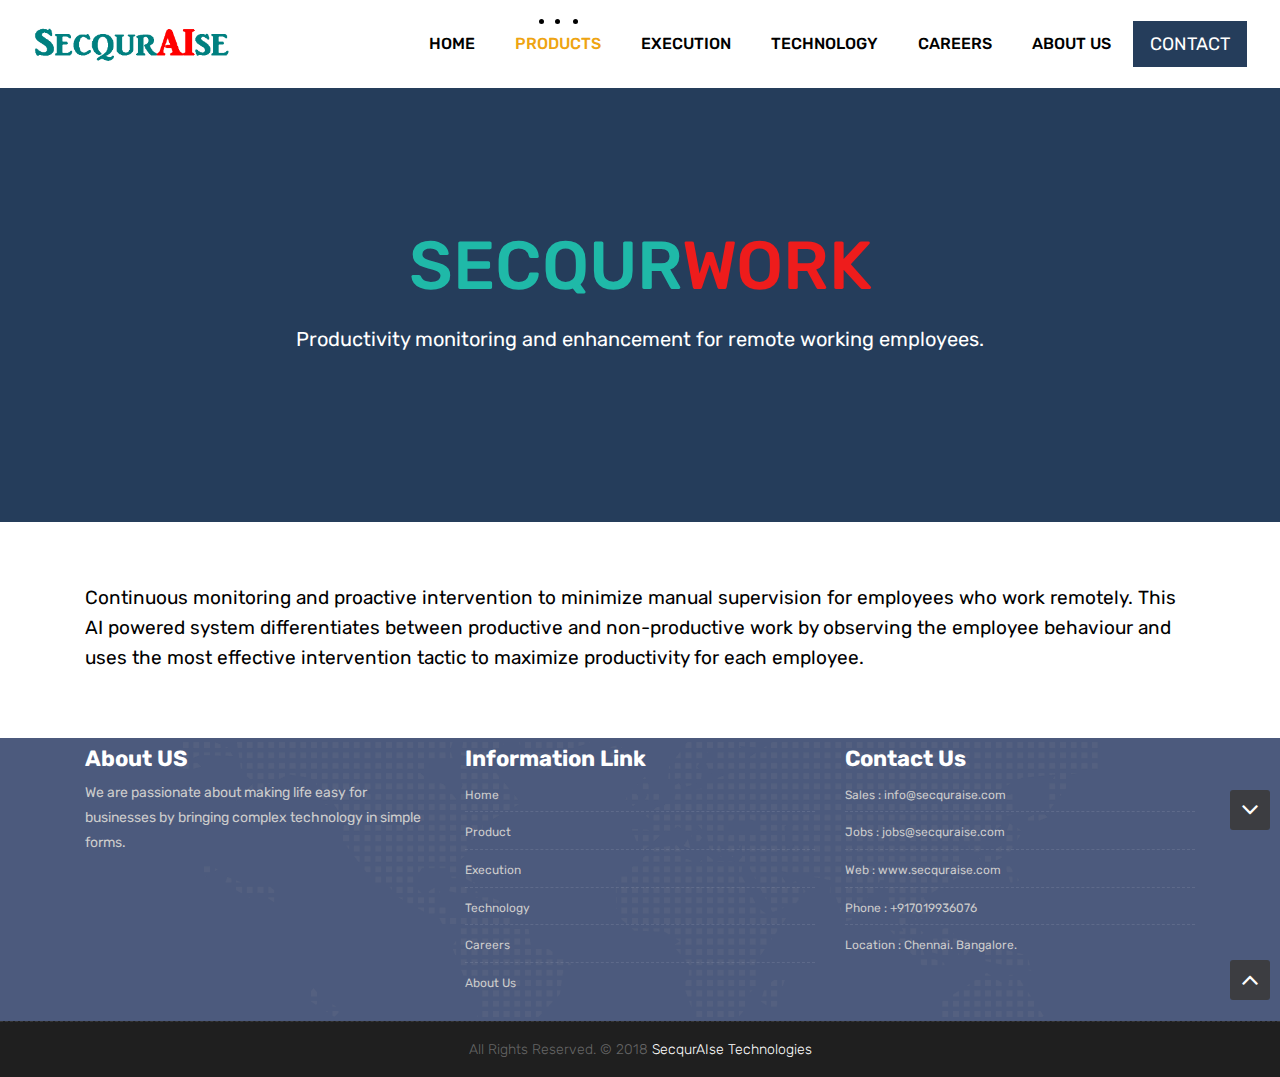
<file: secqurwork.html>
<!DOCTYPE html>
<html lang="en">

<!-- Basic -->
<meta charset="utf-8">
<meta http-equiv="X-UA-Compatible" content="IE=edge">

<!-- Mobile Metas -->
<meta name="viewport" content="width=device-width, initial-scale=1">

<!-- Site Metas -->
<title>SecqurAIse Technologies</title>
<meta name="keywords" content="">
<meta name="description" content="">
<meta name="author" content="">

<!-- Site Icons -->
<link rel="shortcut icon" href="images/logox.png" type="image/x-icon" />
<link rel="apple-touch-icon" href="images/logox.png">


<!-- Bootstrap CSS -->
<link rel="stylesheet" href="css/bootstrap.min.css">
<!-- Site CSS -->
<link rel="stylesheet" href="style.css">
<!-- ALL VERSION CSS -->
<link rel="stylesheet" href="css/versions.css">
<!-- Responsive CSS -->
<link rel="stylesheet" href="css/responsive.css">
<!-- Custom CSS -->
<link rel="stylesheet" href="css/custom.css">

<!-- Modernizer for Portfolio -->
<script src="js/modernizer.js"></script>

<!--[if lt IE 9]>
      <script src="https://oss.maxcdn.com/libs/html5shiv/3.7.0/html5shiv.js"></script>
      <script src="https://oss.maxcdn.com/libs/respond.js/1.4.2/respond.min.js"></script>
    <![endif]-->

</head>

<body class="host_version">

	<!-- Modal -->
	<div class="modal fade" id="login" tabindex="-1" role="dialog" aria-labelledby="myModalLabel">
        <div class="modal-dialog modal-dialog-centered modal-lg" role="document">
          <div class="modal-content">
              <div class="modal-header tit-up">
                  <button type="button" class="close" data-dismiss="modal" aria-hidden="true">&times;</button>
                  <h4 class="modal-title">Contact</h4>
              </div>
              <div class="modal-body customer-box" style="padding: 0%;">
                  <!-- Nav tabs -->
                  
                  <!-- Tab panes -->
                  <div class="tab-content">
                      <div class="tab-pane active" id="Login">
						<form action="mailto:info@secquraise.com?subject=contact details" method="POST" enctype="text/plain" role="form" class="form-horizontal">
							<div class="form-group">
								
									<input class="form-control" name="name" id="name" placeholder="Name" type="text" required>

							</div>
							<div class="form-group">
								
								<input class="form-control" name="email_id" id="email_id" placeholder="Email Id" type="email" required>

							</div>
							<div class="form-group">
								
									<input class="form-control" maxlength="10" name="phone number" id="phone number" placeholder="Phone Number" type ="tel" required>
							
							</div>
							
							<div class="form-group">
								
									<input class="form-control" name="organization" id="organization" placeholder="Organization" type ="text">
								
							</div>
							

							<div class="form-group">
							
 									 <textarea class="form-control" name="comments" rows="4" id="comment" maxlength="150" placeholder="Comments"></textarea>
							
								
							</div>
							<div class="row">
								<div class="col-sm-12">
									<p style="line-height: 70px; text-align: center;">
										<button type="submit" value="Send" class="btn btn-primary mb1 bg-navy">
											Send
										</button>
									</p>	
								</div>
							</div>
						</form>
                      </div>
                      
                  </div>
              </div>
          </div>
        </div>
      </div>

	<!-- LOADER -->
	<div id="preloader">
		<div class="loader-container">
			<div class="progress-br float shadow">
				<div class="progress__item"></div>
			</div>
		</div>
	</div>
	<!-- END LOADER -->

	<!-- Start header -->
	<header class="top-navbar">
		<nav class="navbar navbar-expand-lg navbar-light bg-white fixed-top">
			<div class="container-fluid">
				<a class="navbar-brand" href="index.html">
					<img src="images/logox.png" alt="" style="width: 200px;height: 50;" />
				</a>
				<button class="navbar-toggler" type="button" data-toggle="collapse" data-target="#navbars-host"
					aria-controls="navbars-rs-food" aria-expanded="false" aria-label="Toggle navigation">
					<span class="icon-bar"></span>
					<span class="icon-bar"></span>
					<span class="icon-bar"></span>
				</button>
				<div class="collapse navbar-collapse" id="navbars-host">
					<ul class="navbar-nav ml-auto">
						<li class="nav-item"><a class="nav-link" href="index.html">Home</a></li>

						<li class="nav-item active dropdown">
							<a class="nav-link dropdown-toggle" href="#" id="dropdown-a" data-toggle="dropdown">Products
							</a>
							<div class="dropdown-menu" aria-labelledby="dropdown-a">
                                <a class="dropdown-item" style="color: white;" href="secqurvision.html">SECQURVISION </a>
                                <a class="dropdown-item" style="color: white;" href="secqurin.html">SECQURIN </a>
								<a class="dropdown-item" style="color: white;" href="secqurvisit.html">SECQURVISIT </a>
								<a class="dropdown-item" style="color: white;" href="secqurwork.html">SECQURWORK </a>
								<a class="dropdown-item" style="color: white;" href="secqurcheck.html">SECQURCHECK </a>
								
							</div>
						</li>
						<!--	<li class="nav-item dropdown">
							<a class="nav-link dropdown-toggle" href="#" id="dropdown-a" data-toggle="dropdown">Blog </a>
							<div class="dropdown-menu" aria-labelledby="dropdown-a">
								<a class="dropdown-item" href="blog.html">Blog </a>
								<a class="dropdown-item" href="blog-single.html">Blog single </a>
							</div>
						</li> -->
						<li class="nav-item"><a class="nav-link" href="execution.html">Execution </a></li>
						<li class="nav-item"><a class="nav-link" href="technology.html">Technology </a></li>
						<li class="nav-item"><a class="nav-link" href="career.html">Careers </a></li>
						<li class="nav-item"><a class="nav-link" href="about.html">About Us</a></li>
					</ul>
					<ul class="nav navbar-nav navbar-right">
                        <li><a class="hover-btn-new log" href="#" data-toggle="modal" data-target="#login"><span style="color: white;">Contact</span></a></li>
                    </ul>
				</div>
			</div>
		</nav>
	</header>

	<!-- 
	<div id="carouselExampleControls" class="carousel slide bs-slider box-slider" data-ride="carousel"
		data-pause="hover" data-interval="false">
		<div class="carousel-inner" role="listbox">
			<div class="carousel-item active">
				<div id="home" class="first-section" style="background-image:url('images/backgr.jpeg');">
					<div class="dtab">
						<div class="container">
							<div class="row">
								<div class="col-md-12 col-sm-12 text-center">
									<div class="big-tagline">
										<h2 data-animation="animated zoomInRight"><strong>SECQURVISIT</strong></h2>
										<p class="lead" data-animation="animated fadeInLeft">SecqurVisit offers an
											efficient and extremely user friendly system that can aid the organization
											in safeguarding against transgressions by visitors while offering a
											superlative experience as they
											enter and exit facilities. </p>

									</div>
								</div>
							</div>
						</div>
					</div>
				</div>
			</div>
Leverage Artificial Intelligence for enhanced and more accurate quality assurance.
Automated verification of finished products for detecting deviations from defined standards like dimensions, geometry and tolerances. The system can also highlight scratches, dents and any other imperfections. All these can be achieved with utmost consistency thereby minimizing the reliance on human intervention.
		</div>
	</div>End header -->
	

	<!--<div class="all-title-box">
		<div class="container text-center">
			<h2 data-animation="animated zoomInRight"><strong>SECQURVISIT</strong></h2>
			<h3><span style="color: rgba(30, 221, 192, 0.774);">SECQUR</span><span style="color: rgb(238, 28, 28);">WORK</span></h3>
										<p class="lead" data-animation="animated fadeInLeft">SecqurVisit offers an efficient and extremely user friendly system that can aid the organization
                                            in safeguarding against transgressions by visitors while offering a superlative experience as they
                                            enter and exit facilities. </p>
		</div>
	</div> -->


	<div id="carouselExampleControls" class="carousel slide bs-slider box-slider1" data-ride="carousel" data-pause="hover" data-interval="false" >
		
	
		<div class="carousel-inner" role="listbox">
			<div class="carousel-item active">
				
				<div id="home" class="first-section" style="background-image:url('images/backgrnd.png');">
				
					<div class="dtab">
						
							
						<div class="container">
							<div class="row">
								<div class="col-md-12 col-sm-12 text-center">
									<div class="big-tagline">
										<br>
										<br>
										<br>
										<h2><span style="color: rgba(30, 221, 192, 0.774); font-weight: 500;">SECQUR</span><span style="color: rgb(238, 28, 28); font-weight: 500;">WORK</span></h3>
										<p style="color: white; font-size: 20px; " >Productivity monitoring and enhancement for remote working employees.</p>
									
										
									</div>
								</div>
							</div><!-- end row -->            
						</div><!-- end container -->
					</div>
				</div>
		
			</div>
		</div>	
	</div>
	
	
	<div id="overviews" class="section">
		<div class="container">
			<div class="row align-items-center">
			
				
				<div class="col-xl-12 col-lg-12 col-md-12 col-sm-12">
					<div class="message-box">

						<br>
						<br>

						<p class="lead">Continuous monitoring and proactive intervention to minimize manual supervision for employees who work remotely. This AI powered system differentiates between productive and non-productive work by observing the employee behaviour and uses the most effective intervention tactic to maximize productivity for each employee.<br><br>
						</p>
					
					</div>
				</div>
			</div>
		</div>				
	</div>

	

	<footer class="footer">
        <div class="container">
			<div class="row">
				<div class="col-lg-4 col-md-4 col-xs-12">
					<div class="widget clearfix">
						<div class="widget-title">
                            <h3>About US</h3>
                        </div>
                        <p> We are passionate about making life easy for businesses by bringing complex technology in simple forms. </p>   
					</div><!-- end clearfix -->
				</div><!-- end col -->

				<div class="col-lg-4 col-md-4 col-xs-12">
					<div class="widget clearfix">
						<div class="widget-title">
							<h3>Information Link</h3>
						</div>
						<ul class="footer-links">
                            <li><a href="index.html">Home</a></li>
                            <li><a href="secqurvisit.html">Product</a></li>
                            <li><a href="execution.html">Execution</a></li>
							<li><a href="technology.html">Technology</a></li>
                            <li><a href="career.html">Careers</a></li>
                            <li><a href="about.html">About Us</a></li>
                        </ul><!-- end links -->
					</div><!-- end clearfix -->
				</div><!-- end col -->

				<div class="col-lg-4 col-md-4 col-xs-12">
					<div class="widget clearfix">
						<div class="widget-title">
							<h3>Contact Us</h3>
						</div>

						<ul class="footer-links">
							<li>Sales :<a href="mailto:info@secquraise.com"> info@secquraise.com</a></li>
							<li>Jobs :<a href="mailto:jobs@secquraise.com"> jobs@secquraise.com</a></li>
							<li>Web :<a href="https://www.secquraise.com"> www.secquraise.com</a></li>
				
							<li>Phone : +917019936076</li>
							<li>Location : Chennai. Bangalore.</li>
						</ul><!-- end links -->
					</div><!-- end clearfix -->
				</div><!-- end col -->

			</div><!-- end row -->
		</div><!-- end container -->
    </footer><!-- end footer -->

	<div class="copyrights">
		<div class="container">
			<div class="footer-distributed">
				<div class="footer-center">
					<p class="footer-company-name">All Rights Reserved. &copy; 2018 <a href="index.html">SecqurAIse Technologies</a></p>
              
				</div>
			</div>
		</div><!-- end container -->
	</div><!-- end copyrights -->
	
	<a href="#" id="dmtop1" class="dmtop1 global-radius"><i class="fa fa-angle-down"></i></a>
	
	<a href="#" id="scroll-to-top" class="dmtop global-radius"><i class="fa fa-angle-up"></i></a>

	<!-- ALL JS FILES -->
	<script src="js/all.js"></script>
	<!-- ALL PLUGINS -->
	<script src="js/custom.js"></script>

</body>

</html>
</file>
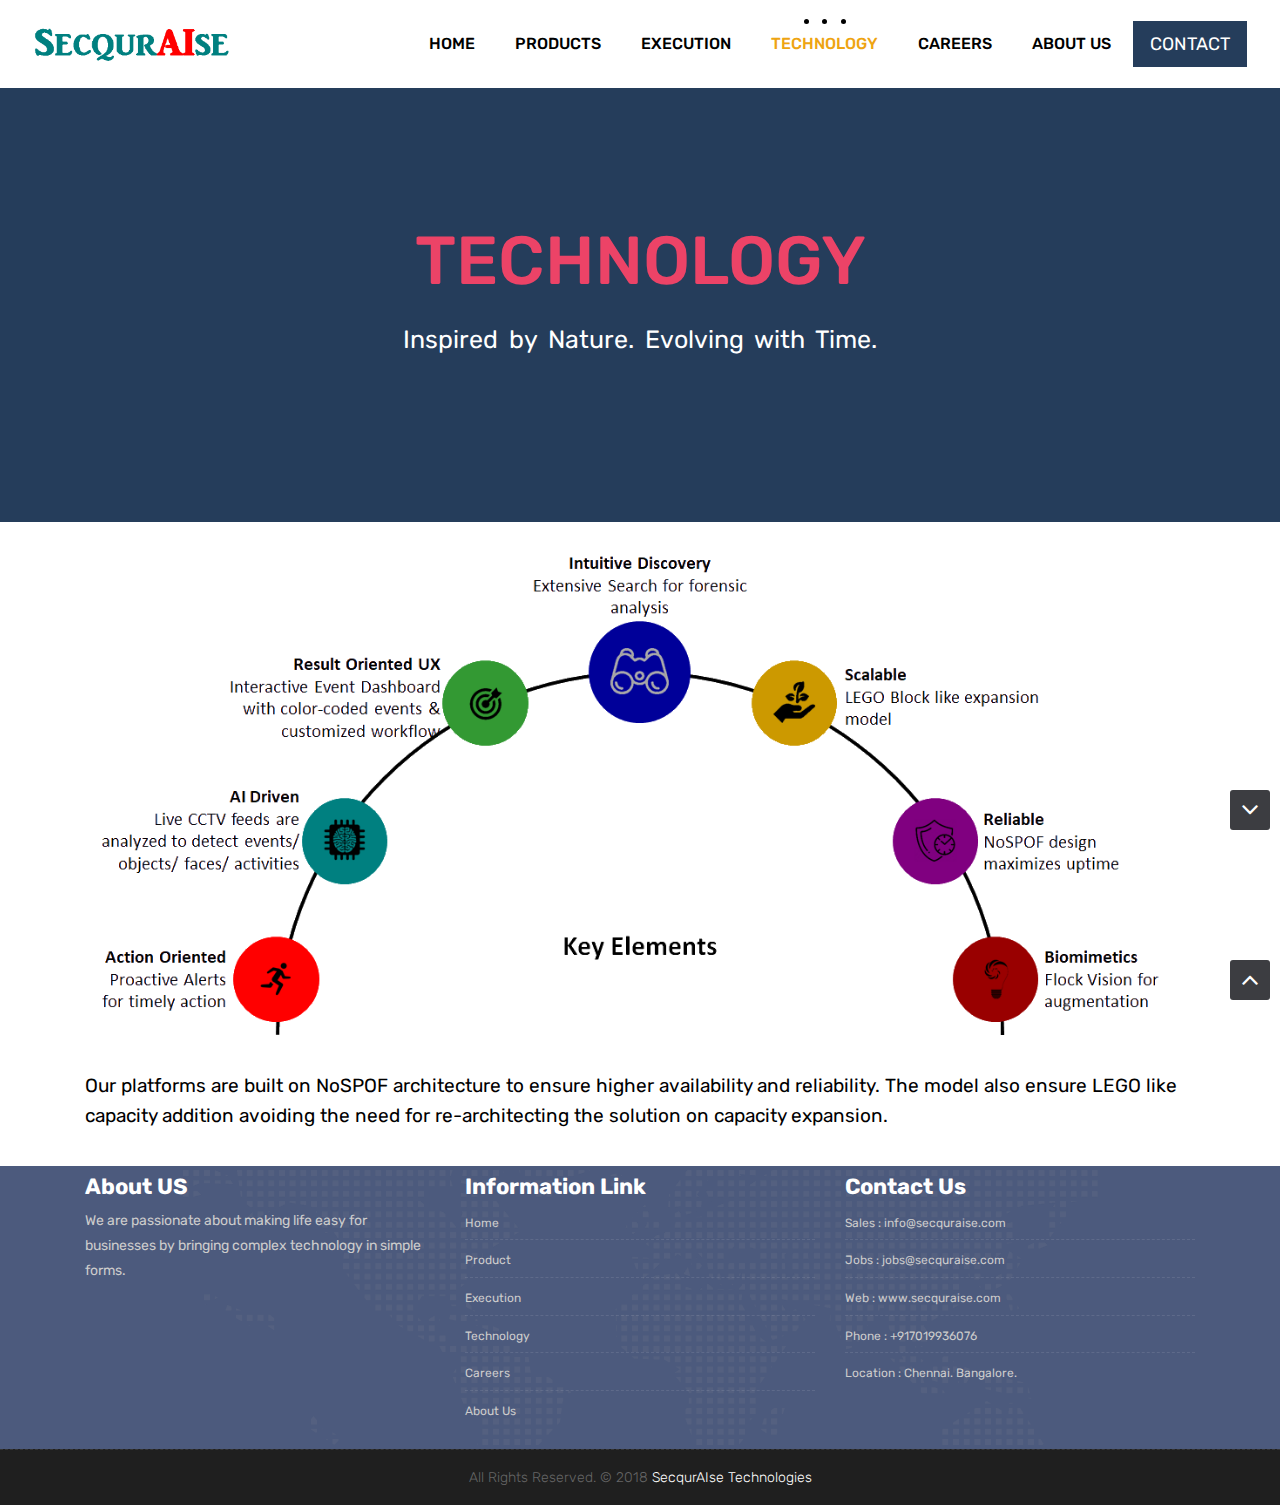
<file: technology.html>
<!DOCTYPE html>
<html lang="en">

<!-- Basic -->
<meta charset="utf-8">
<meta http-equiv="X-UA-Compatible" content="IE=edge">

<!-- Mobile Metas -->
<meta name="viewport" content="width=device-width, initial-scale=1">

<!-- Site Metas -->
<title>SecqurAIse Technologies</title>
<meta name="keywords" content="">
<meta name="description" content="">
<meta name="author" content="">

<!-- Site Icons -->
<link rel="shortcut icon" href="images/logox.png" type="image/x-icon" />
<link rel="apple-touch-icon" href="images/logox.png">


<!-- Bootstrap CSS -->
<link rel="stylesheet" href="css/bootstrap.min.css">
<!-- Site CSS -->
<link rel="stylesheet" href="style.css">
<!-- ALL VERSION CSS -->
<link rel="stylesheet" href="css/versions.css">
<!-- Responsive CSS -->
<link rel="stylesheet" href="css/responsive.css">
<!-- Custom CSS -->
<link rel="stylesheet" href="css/custom.css">

<!-- Modernizer for Portfolio -->
<script src="js/modernizer.js"></script>

<!--[if lt IE 9]>
      <script src="https://oss.maxcdn.com/libs/html5shiv/3.7.0/html5shiv.js"></script>
      <script src="https://oss.maxcdn.com/libs/respond.js/1.4.2/respond.min.js"></script>
    <![endif]-->

</head>

<body class="host_version">

	<!-- Modal -->
	<div class="modal fade" id="login" tabindex="-1" role="dialog" aria-labelledby="myModalLabel">
        <div class="modal-dialog modal-dialog-centered modal-lg" role="document">
          <div class="modal-content">
              <div class="modal-header tit-up">
                  <button type="button" class="close" data-dismiss="modal" aria-hidden="true">&times;</button>
                  <h4 class="modal-title">Contact</h4>
              </div>
              <div class="modal-body customer-box" style="padding: 0%;">
                  <!-- Nav tabs -->
                  
                  <!-- Tab panes -->
                  <div class="tab-content">
                      <div class="tab-pane active" id="Login">
						<form action="mailto:info@secquraise.com?subject=contact details" method="POST" enctype="text/plain" role="form" class="form-horizontal">
							<div class="form-group">
								
									<input class="form-control" name="name" id="name" placeholder="Name" type="text" required>

							</div>
							<div class="form-group">
								
								<input class="form-control" name="email_id" id="email_id" placeholder="Email Id" type="email" required>

							</div>
							<div class="form-group">
								
									<input class="form-control" maxlength="10" name="phone number" id="phone number" placeholder="Phone Number" type ="tel" required>
							
							</div>
							
							<div class="form-group">
								
									<input class="form-control" name="organization" id="organization" placeholder="Organization" type ="text">
								
							</div>
							

							<div class="form-group">
							
 									 <textarea class="form-control" name="comments" rows="4" id="comment" maxlength="150" placeholder="Comments"></textarea>
							
								
							</div>
							<div class="row">
								<div class="col-sm-12">
									<p style="line-height: 70px; text-align: center;">
										<button type="submit" value="Send" class="btn btn-primary mb1 bg-navy">
											Send
										</button>
									</p>	
								</div>
							</div>
						</form>
                      </div>
                      
                  </div>
              </div>
          </div>
        </div>
      </div>

	<!-- LOADER -->
	<div id="preloader">
		<div class="loader-container">
			<div class="progress-br float shadow">
				<div class="progress__item"></div>
			</div>
		</div>
	</div>
	<!-- END LOADER -->

	<!-- Start header -->
	<header class="top-navbar">
		<nav class="navbar navbar-expand-lg navbar-light bg-white fixed-top">
			<div class="container-fluid">
				<a class="navbar-brand" href="index.html">
					<img src="images/logox.png" alt="" style="width: 200px;height: 50;" />
				</a>
				<button class="navbar-toggler" type="button" data-toggle="collapse" data-target="#navbars-host"
					aria-controls="navbars-rs-food" aria-expanded="false" aria-label="Toggle navigation">
					<span class="icon-bar"></span>
					<span class="icon-bar"></span>
					<span class="icon-bar"></span>
				</button>
				<div class="collapse navbar-collapse" id="navbars-host">
					<ul class="navbar-nav ml-auto">
						<li class="nav-item"><a class="nav-link" href="index.html">Home</a></li>

						<li class="nav-item dropdown">
							<a class="nav-link dropdown-toggle" href="#" id="dropdown-a" data-toggle="dropdown">Products
							</a>
							<div class="dropdown-menu" aria-labelledby="dropdown-a">
                                <a class="dropdown-item" style="color: white;" href="secqurvision.html">SECQURVISION </a>
                                <a class="dropdown-item" style="color: white;" href="secqurin.html">SECQURIN </a>
								<a class="dropdown-item" style="color: white;" href="secqurvisit.html">SECQURVISIT </a>
								<a class="dropdown-item" style="color: white;" href="secqurwork.html">SECQURWORK </a>
								<a class="dropdown-item" style="color: white;" href="secqurcheck.html">SECQURCHECK </a>
								
							</div>
						</li>
						<!--	<li class="nav-item dropdown">
							<a class="nav-link dropdown-toggle" href="#" id="dropdown-a" data-toggle="dropdown">Blog </a>
							<div class="dropdown-menu" aria-labelledby="dropdown-a">
								<a class="dropdown-item" href="blog.html">Blog </a>
								<a class="dropdown-item" href="blog-single.html">Blog single </a>
							</div>
						</li> -->
						<li class="nav-item"><a class="nav-link" href="execution.html">Execution </a></li>
						<li class="nav-item active"><a class="nav-link" href="technology.html">Technology </a></li>
						<li class="nav-item"><a class="nav-link" href="career.html">Careers </a></li>
						<li class="nav-item"><a class="nav-link" href="about.html">About Us</a></li>
					</ul>
					<ul class="nav navbar-nav navbar-right">
                        <li><a class="hover-btn-new log" href="#" data-toggle="modal" data-target="#login"><span style="color: white;">Contact</span></a></li>
                    </ul>
				</div>
			</div>
		</nav>
	</header>

	<!-- End header -->


	<div id="carouselExampleControls" class="carousel slide bs-slider box-slider1" data-ride="carousel" data-pause="hover" data-interval="false" >
		
	
		<div class="carousel-inner" role="listbox">
			<div class="carousel-item active">
				
				<div id="home" class="first-section" style="background-image:url('images/backgrnd.png');">
				
					<div class="dtab">
						
							
						<div class="container">
							<div class="row">
								<div class="col-md-12 col-sm-12 text-center">
									<div class="big-tagline">
										<br>
										<br>
										<br>
										<h2 style="color: #ec4367; font-weight: 500;">TECHNOLOGY</h2>
										<p style="color: white; font-size: 25px; word-spacing: 5px;" >Inspired by Nature. Evolving with Time.</p>
                                    
                                        
									</div>
								</div>
							</div><!-- end row -->            
						</div><!-- end container -->
					</div>
				</div>
		
			</div>
		</div>	
	</div>






	


	<!--<div class="all-title-box">
		<div class="container text-center">
			<h2 data-animation="animated zoomInRight"><strong>SECQURVISIT</strong></h2>
										<p class="lead" data-animation="animated fadeInLeft">SecqurVisit offers an efficient and extremely user friendly system that can aid the organization
                                            in safeguarding against transgressions by visitors while offering a superlative experience as they
                                            enter and exit facilities. </p>
		</div>
	</div> -->

	<div id="overviews" class="section wb">
		<div class="container">


			

		
			<div class="row align-items-center">
				<div class="col-xl-12 col-lg-12 col-md-12 col-sm-12">
					<div class="message-box">
							
							<br>
							<div class="post-media wow fadeIn">
								<img src="images/end5.png" alt="" class="img-fluid img-rounded">
							</div><!-- end media -->
							<br>
							<p class="lead">Our platforms are built on NoSPOF architecture to ensure higher availability and reliability. The model also ensure LEGO like capacity addition avoiding the need for re-architecting the solution on capacity expansion.</p>
			
							
					</div><!-- end messagebox -->
			</div>
		

			
		

		




			




		</div><!-- end container -->
	</div><!-- end section -->




	

	<footer class="footer">
		<div class="container">
			<div class="row">
				<div class="col-lg-4 col-md-4 col-xs-12">
					<div class="widget clearfix">
						<div class="widget-title">
                            <h3>About US</h3>
                        </div>
                        <p> We are passionate about making life easy for businesses by bringing complex technology in simple forms. </p>   
					</div><!-- end clearfix -->
				</div><!-- end col -->

				<div class="col-lg-4 col-md-4 col-xs-12">
					<div class="widget clearfix">
						<div class="widget-title">
							<h3>Information Link</h3>
						</div>
						<ul class="footer-links">
                            <li><a href="index.html">Home</a></li>
                            <li><a href="secqurvisit.html">Product</a></li>
                            <li><a href="execution.html">Execution</a></li>
							<li><a href="technology.html">Technology</a></li>
                            <li><a href="career.html">Careers</a></li>
                            <li><a href="about.html">About Us</a></li>
                        </ul><!-- end links -->
					</div><!-- end clearfix -->
				</div><!-- end col -->

				<div class="col-lg-4 col-md-4 col-xs-12">
					<div class="widget clearfix">
						<div class="widget-title">
							<h3>Contact Us</h3>
						</div>

						<ul class="footer-links">
							<li>Sales :<a href="mailto:info@secquraise.com"> info@secquraise.com</a></li>
							<li>Jobs :<a href="mailto:jobs@secquraise.com"> jobs@secquraise.com</a></li>
							<li>Web :<a href="https://www.secquraise.com"> www.secquraise.com</a></li>
				
							<li>Phone : +917019936076</li>
							<li>Location : Chennai. Bangalore.</li>
						</ul><!-- end links -->
					</div><!-- end clearfix -->
				</div><!-- end col -->

			</div><!-- end row -->
		</div><!-- end container -->
	</footer><!-- end footer -->

	<div class="copyrights">
		<div class="container">
			<div class="footer-distributed">
				<div class="footer-center">
					<p class="footer-company-name">All Rights Reserved. &copy; 2018 <a href="index.html">SecqurAIse Technologies</a></p>
                </div>
				
			</div>
		</div><!-- end container -->
	</div><!-- end copyrights -->

	

	<a href="#" id="dmtop1" class="dmtop1 global-radius"><i class="fa fa-angle-down"></i></a>

	<a href="#" id="scroll-to-top" class="dmtop global-radius"><i class="fa fa-angle-up"></i></a>

	<!-- ALL JS FILES -->
	<script src="js/all.js"></script>
	<!-- ALL PLUGINS -->
	<script src="js/custom.js"></script>

</body>

</html>
</file>
<file: style.css>
/*------------------------------------------------------------------
    IMPORT FONTS
-------------------------------------------------------------------*/

@import url('https://fonts.googleapis.com/css?family=Rubik:300,300i,400,400i,500,500i,700,700i,900,900i');

/*------------------------------------------------------------------
    IMPORT FILES
-------------------------------------------------------------------*/

@import url(css/animate.css);
@import url(css/animate.min.css);
@import url(css/bootstrap-touch-slider.css);
@import url(css/flaticon.css);
@import url(css/timeline.min.css);
@import url(css/prettyPhoto.css);
@import url(css/owl.carousel.css);
@import url(css/font-awesome.min.css);

/*------------------------------------------------------------------
    SKELETON
-------------------------------------------------------------------*/

body {
    color: #333333;
    font-size: 14px;
    font-family: 'Rubik', sans-serif;
    line-height: 1.80857;
    
}

body.demos .section {
    background: url(images/bg.png) repeat top center #f2f3f5;
}

body.demos .section-title img {
    max-width: 280px;
    display: block;
    margin: 10px auto;
}

body.demos .service-widget h3 {
    border-bottom: 1px solid #ededed;
    font-size: 18px;
    padding: 20px 0;
    background-color: #ffffff;
}

body.demos .service-widget {
    margin: 0 0 30px;
    padding: 30px;
    background-color: #fff
}

body.demos .container-fluid {
    max-width: 1080px
}

html, body{
	height: 100%;
}


a {
    color: #1f1f1f;
    text-decoration: none !important;
    outline: none !important;
    -webkit-transition: all .3s ease-in-out;
    -moz-transition: all .3s ease-in-out;
    -ms-transition: all .3s ease-in-out;
    -o-transition: all .3s ease-in-out;
    transition: all .3s ease-in-out;
}

h1,
h2,
h3,
h4,
h5,
h6 {
    letter-spacing: 0;
    font-weight: normal;
    position: relative;
    padding: 0 0 10px 0;
    font-weight: normal;
    line-height: 120% !important;
    color: #1f1f1f;
    margin: 0
}

h1 {
    font-size: 24px
}

h2 {
    font-size: 22px
}

h3 {
    font-size: 18px
}

h4 {
    font-size: 16px
}

h5 {
    font-size: 14px
}

h6 {
    font-size: 13px
}

h1 a,
h2 a,
h3 a,
h4 a,
h5 a,
h6 a {
    color: #212121;
    text-decoration: none!important;
    opacity: 1
}

h1 a:hover,
h2 a:hover,
h3 a:hover,
h4 a:hover,
h5 a:hover,
h6 a:hover {
    opacity: .8
}

a {
    color: #1f1f1f;
    text-decoration: none;
    outline: none;
}

a,
.btn {
    text-decoration: none !important;
    outline: none !important;
    -webkit-transition: all .3s ease-in-out;
    -moz-transition: all .3s ease-in-out;
    -ms-transition: all .3s ease-in-out;
    -o-transition: all .3s ease-in-out;
    transition: all .3s ease-in-out;
}

.btn-custom {
    margin-top: 20px;
    background-color: transparent !important;
    border: 2px solid #ddd;
    padding: 12px 40px;
    font-size: 16px;
}

.lead {
    font-size: 18px;
    line-height: 30px;
    color: black;
    margin: 0;
    padding: 0;
}

.lead1 {
    font-size: 18px;
    line-height: 20px;
    color: #767676;
    margin: 0;
    padding: 0;
}
.lead2 {
    font-size: 14px;
    line-height: 20px;
    color: #767676;
    margin: 0;
    padding: 0;
}
.lead3 {
    font-size: 16px;
    line-height: 25px;
    color: #767676;
    margin: 0;
    padding: 0;
}

blockquote {
    margin: 20px 0 20px;
    padding: 30px;
}


/*------------------------------------------------------------------
    WP CORE
-------------------------------------------------------------------*/

.first {
    clear: both
}

.last {
    margin-right: 0
}

.alignnone {
    margin: 5px 20px 20px 0;
}

.aligncenter,
div.aligncenter {
    display: block;
    margin: 5px auto 5px auto;
}

.alignright {
    float: right;
    margin: 10px 0 20px 20px;
}

.alignleft {
    float: left;
    margin: 10px 20px 20px 0;
}

a img.alignright {
    float: right;
    margin: 10px 0 20px 20px;
}

a img.alignnone {
    margin: 10px 20px 20px 0;
}

a img.alignleft {
    float: left;
    margin: 10px 20px 20px 0;
}

a img.aligncenter {
    display: block;
    margin-left: auto;
    margin-right: auto
}

.wp-caption {
    background: #fff;
    border: 1px solid #f0f0f0;
    max-width: 96%;
    /* Image does not overflow the content area */
    padding: 5px 3px 10px;
    text-align: center;
}

.wp-caption.alignnone {
    margin: 5px 20px 20px 0;
}

.wp-caption.alignleft {
    margin: 5px 20px 20px 0;
}

.wp-caption.alignright {
    margin: 5px 0 20px 20px;
}

.wp-caption img {
    border: 0 none;
    height: auto;
    margin: 0;
    max-width: 98.5%;
    padding: 0;
    width: auto;
}

.wp-caption p.wp-caption-text {
    font-size: 11px;
    line-height: 17px;
    margin: 0;
    padding: 0 4px 5px;
}


/* Text meant only for screen readers. */

.screen-reader-text {
    clip: rect(1px, 1px, 1px, 1px);
    position: absolute !important;
    height: 1px;
    width: 1px;
    overflow: hidden;
}

.screen-reader-text:focus {
    background-color: #f1f1f1;
    border-radius: 3px;
    box-shadow: 0 0 2px 2px rgba(0, 0, 0, 0.6);
    clip: auto !important;
    color: #21759b;
    display: block;
    font-size: 14px;
    font-size: 0.875rem;
    font-weight: bold;
    height: auto;
    left: 5px;
    line-height: normal;
    padding: 15px 23px 14px;
    text-decoration: none;
    top: 5px;
    width: auto;
    z-index: 100000;
    /* Above WP toolbar. */
}

/*------------------------------------------------------------------
    LOADER
-------------------------------------------------------------------*/

.loader-container {
  position: absolute;
  top: 0;
  left: 0;
  width: 100%;
  height: 100%;
  z-index:8888;
}
.loader-container:before {
  content: '';
  position: absolute;
  top: 0;
  left: 0;
  width: 100%;
  height: 50%;
  background: #eea412;
  z-index: -1;
  transition: top 1.2s linear 3.1s;
}
.loader-container:after {
  content: '';
  position: absolute;
  bottom: 0;
  left: 0;
  width: 100%;
  height: 50%;
  background: #eea412;
  z-index: -1;
  transition: bottom 1.2s linear 3.1s;
}
.loader-container.done:before {
  top: -50%;
}
.loader-container.done:after {
  bottom: -50%;
}

.progress-br {
  position: absolute;
  top: 50%;
  left: 50%;
  transform: translateX(-50%) translateY(-50%);
  transform-origin: center;
}
.progress-br .progress__item {
  text-align: center;
  width: 100px;
  height: 100px;
  line-height: 100px;
  border: 2px solid #fff;
  border-radius: 50%;
}
.progress-br .progress__item:before {
  content: '';
  position: absolute;
  top: 0;
  left: 50%;
  margin-top: -3px;
  margin-left: 0px;
  width: 50px;
  height: 50px;
  border-top: solid 10px #fff;
  border-right: solid 10px #fff;
  border-top-right-radius: 100%;
  transform-origin: left bottom;
  -webkit-animation: spin 3s linear infinite;
}
.progress-br.float .progress__item:before {
  border-top-width: 50px;
  margin-top: 0px;
  height: 50px;
}

.progress-br.float.shadow:before {
  border-top-width: 50px;
  margin-top: -50px;
  height: 50px;
}
.progress-br.shadow:before {
  content: '';
  position: absolute;
  top: 50%;
  left: 50%;
  margin: -50px 0 0 50px;
  width: 50px;
  height: 50px;
  border-top: solid 10px #6e912d;
  border-right: solid 10px #6e912d;
  border-top-right-radius: 100%;
  z-index: -1;
  transform-origin: left bottom;
  -webkit-animation: spin 3s linear infinite;
}
.progress-br.shadow:after {
  content: '';
  position: absolute;
  top: 50%;
  left: 50%;
  width: 100px;
  height: 100px;
  color: #6e912d;
  text-align: center;
  line-height: 100px;
  border: 2px solid #6e912d;
  border-radius: 50%;
  margin: -50px 0 0 -0px;
  z-index: -1;
  transform-origin: center;
}
.progress-br.done .progress__item {
  opacity: 0;
  -webkit-animation: done 3.1s;
  transition: opacity 0.3s linear 3.1s;
}
.progress-br.done .progress__item:before {
  display: none;
}
.progress-br.done:before {
  display: none;
}
.progress-br.done:after {
  opacity: 0;
  -webkit-animation: done 3.1s;
  transition: opacity 0.15s linear 3.1s;
}

@-webkit-keyframes done {
  10% {
    transform: scale(1.1);
  }
  20% {
    transform: scale(0.9);
  }
  30% {
    transform: scale(1.07);
  }
  40% {
    transform: scale(0.93);
  }
  50% {
    transform: scale(1.04);
  }
  60% {
    transform: scale(0.97);
  }
  80% {
    transform: scale(1.01);
  }
  90% {
    transform: scale(0.99);
  }
  100% {
    transform: scale(1);
  }
}
@-webkit-keyframes spin {
  100% {
    -webkit-transform: rotate(360deg);
  }
}

.shadow{
	box-shadow: none !important;
}

/*------------------------------------------------------------------
    HEADER
-------------------------------------------------------------------*/


.top-navbar .bg-light{
	background: #4c5a7d !important;
}

.top-navbar .navbar-light .navbar-nav .nav-link{
	color: black;
	font-size: 16px;
	font-weight: 500;
}

.top-navbar .navbar-light .navbar-nav .nav-item{
	position: relative;
	display: inline-block;
	padding: 15px 0px;
	margin: 0px 20px;
}
.top-navbar .navbar-light .navbar-nav .nav-item .nav-link{
	padding: 6px 0px;
	position: relative;
	display: block;
	line-height: 30px;
	letter-spacing: 0px;
	text-transform: uppercase;
}

.top-navbar .navbar-light .navbar-nav .nav-item::after {
    position: absolute;
    content: '';
    left: 50%;
    bottom: auto;
    top: 11px;
    width: 5px;
	height: 5px;
    opacity: 0;
    margin-left: -3px;
    background-color: black;
	border-radius: 50px;
    -webkit-transform: translateY(0px);
    transform: translateY(0px);
    transition: all 900ms ease;
    -webkit-transition: all 900ms ease;
    -ms-transition: all 900ms ease;
    -o-transition: all 900ms ease;
    -moz-transition: all 900ms ease;
}

.top-navbar .navbar-light .navbar-nav .nav-item .nav-link::before {
    position: absolute;
    content: '';
    left: 0%;
    bottom: auto;
    top: -4px;
    width: 5px;
	height: 5px;
	border-radius: 50px;
    opacity: 0;
    margin-left: -10px;
    background-color: black;
    -webkit-transform: translateY(0px);
    transform: translateY(0px);
    transition: all 900ms ease;
    -webkit-transition: all 900ms ease;
    -ms-transition: all 900ms ease;
    -o-transition: all 900ms ease;
    -moz-transition: all 900ms ease;
}

.top-navbar .navbar-light .navbar-nav .nav-item .nav-link::after {
    position: absolute;
    content: '';
    right: 0%;
    left: auto;
    bottom: auto;
    top: -4px;
    width: 5px;
	height: 5px;
	border-radius: 50px;
	border: none !important;
    opacity: 0;
    margin-right: -11px;
    background-color: black;
    transition: all 900ms ease;
    -webkit-transition: all 900ms ease;
    -ms-transition: all 900ms ease;
    -o-transition: all 900ms ease;
    -moz-transition: all 900ms ease;
}

.top-navbar .navbar-light .navbar-nav .nav-item.active::after{
	opacity: 1;
}

.top-navbar .navbar-light .navbar-nav .nav-item.active .nav-link::before {
	opacity: 1;
	left: 40%;
}
.top-navbar .navbar-light .navbar-nav .nav-item.active .nav-link{
	color: #eea412;
}
.top-navbar .navbar-light .navbar-nav .nav-item.active .nav-link::after{
	opacity: 1;
	right: 40%;
}

.top-navbar .navbar-light .navbar-nav .nav-item:hover::after{
	opacity: 1;
}

.top-navbar .navbar-light .navbar-nav .nav-item .nav-link:hover::before{
	opacity: 1;
	left: 40%;
}
.top-navbar .navbar-light .navbar-nav .nav-item .nav-link:hover{
	color: #eea412;
}
.top-navbar .navbar-light .navbar-nav .nav-item .nav-link:hover::after{
	opacity: 1;
	right: 40%;
}

.dropdown:hover>.dropdown-menu {
  display: block;
}

.dropdown>.dropdown-toggle:active {
    pointer-events: none;
}

.dropdown:hover>.dropdown-menu .dropdown-item{
	padding-left: 10px;
}


.top-navbar.fixed-menu .bg-light {
    position: fixed;
    top: 0;
    width: 100%;
    z-index: 9999;
    visibility: visible;
    transform: translate(0,0) scale(1);
    transition: .3s;
}

.top-navbar .bg-light {
    padding-top: 0px;
    padding-bottom: 0px;
    box-shadow: 0 0 18px 0 rgba(0,0,0,.12);
}

.top-navbar .navbar-light .navbar-nav li .dropdown-menu {
    box-shadow: 0 2px 12px 0 rgba(0,0,0,.12);
    border: none;
    border-radius: 0px;
    margin: 0px;
    padding: 10px;
   background-color: black;
    color: white;
    font-weight: bold;
    opacity: 1.2;
   
   
}

.top-navbar .navbar-light .navbar-nav li .dropdown-menu a:hover{
	background: #eea412;
	color: white;
}

.navbar-right li a{
	position: relative;
	font-size: 18px;
	display: inline-block;
}
.navbar-right li a,
.navbar-right li a.hover-btn-new::after {
	-webkit-transition: all 0.3s;
	-moz-transition: all 0.3s;
	-o-transition: all 0.3s;
	transition: all 0.3s;
}

.navbar-right li a.hover-btn-new::before,
.navbar-right li a.hover-btn-new::after {
  background: #eea412;
  content: '';
  position: absolute;
  z-index: 1;
}

.navbar-right li a.hover-btn-new:hover span {
  color: #ffffff;
}
.navbar-right li a.hover-btn-new::before {
  height: 100%;
  left: 0;
  top: 0;
  width: 100%;
}
.navbar-right li a.hover-btn-new::after {
  background: #253D5B !important;
  height: 100%;
  left: 0;
  top: 0;
  width: 100%;
}
.navbar-right li a.hover-btn-new span{
	position: relative;
	z-index: 2;
	color: #333333;
}
.navbar-right li a.hover-btn-new:hover:after {
  height: 0;
  left: 50%;
  top: 50%;
  width: 0;
}


.navbar-toggler{
	background: #ffffff;
	border-radius: 0px;
	padding: 10px 10px;
}

.navbar-toggler .icon-bar {
    display: block;
    width: 22px;
    height: 2px;
    border-radius: 1px;
	background: #333333;
}
.navbar-toggler .icon-bar + .icon-bar {
    margin-top: 4px;
}

.navbar-toggler:hover{
	background: #eea412;
}

.navbar-toggler:hover .icon-bar{
    background: #ffffff;
    
}




.box-slider1{
	height: 58%;
}




.box-slider1 .carousel-control-prev{
	border-radius: 2px;
	background: #eea412;
	position: absolute;
	left: 0px;
	font-size: 38px;
	top: 40%;
	width: 60px;
	height: 60px;
	line-height: 20px;
	opacity: 1;
}
.box-slider1 .carousel-control-next{
	border-radius: 2px;
	background: #eea412;
	position: absolute;
	right: 0px;
	font-size: 38px;
	top: 40%;
	width: 60px;
	height: 60px;
	line-height: 20px;
	opacity: 1;
}

.box-slider1 .first-section{
	display: table;
	position: relative;
	width: 100%;
}

.box-slider1 .carousel-inner{
	height: 100%;
}
.box-slider1 .carousel-item{
	height: 100%;
	width: 100%;
}


.box-slider{
	height: 60%;
}

.container1 {
    position: relative;
    text-align: center;
    color: white;
  }
  
  .bottom-left {
    position: absolute;
    bottom: 8px;
    left: 16px;
  }
  
  .top-left {
    position: absolute;
    top: 8px;
    left: 16px;
  }
  
  .top-right {
    position: absolute;
    top: 8px;
    right: 16px;
  }
  
  .bottom-right {
    position: absolute;
    bottom: 8px;
    right: 16px;
  }
  
  .centered {
    position: absolute;
    top: 50%;
    left: 50%;
    transform: translate(-50%, -50%);
  }


.box-slider .carousel-control-prev{
	border-radius: 2px;
	background: #eea412;
	position: absolute;
	left: 0px;
	font-size: 38px;
	top: 40%;
	width: 60px;
	height: 60px;
	line-height: 20px;
	opacity: 1;
}
.box-slider .carousel-control-next{
	border-radius: 2px;
	background: #eea412;
	position: absolute;
	right: 0px;
	font-size: 38px;
	top: 40%;
	width: 60px;
	height: 60px;
	line-height: 20px;
	opacity: 1;
}

.first-section .big-tagline a{
	background: none;
	position: relative;
	display: inline-block;
	font-size: 18px;
	color: #333333;
	font-weight: 500;
}


.big-tagline a,
.big-tagline a.hover-btn-new::after {
	-webkit-transition: all 0.3s;
	-moz-transition: all 0.3s;
	-o-transition: all 0.3s;
	transition: all 0.3s;
}

.big-tagline a.hover-btn-new::before,
.big-tagline a.hover-btn-new::after {
  background: #fff;
  content: '';
  position: absolute;
  z-index: 1;
}

.big-tagline a.hover-btn-new:hover span {
  color: #eea412;
}

.hover-btn-new::before {
  height: 100%;
  left: 0;
  top: 0;
  width: 100%;
}

.hover-btn-new::after {
  background: #eea412 !important;
  height: 100%;
  left: 0;
  top: 0;
  width: 100%;
}
.hover-btn-new span{
	position: relative;
	z-index: 2;
}

.hover-btn-new:hover:after {
  height: 0;
  left: 50%;
  top: 50%;
  width: 0;
}


.first-section .big-tagline a:hover{
	color: #333333;
}
.box-slider .carousel-inner{
	height: 100%;
}
.box-slider .carousel-item{
	height: 100%;
	width: 100%;
}


/*------------------------------------------------------------------
    ADDITION
-------------------------------------------------------------------*/




input.transparent-input{
    background-color:rgba(0,0,0,0) !important;
    border:none !important;
 }


.sam ul {
    text-indent: 1em;
}
.sam li{
    font-size: 14px;
}

.star ul{
    list-style: none;
}
.star ul li:before {
    content: '✓';
  }
.list-type3{
    margin:0 auto;
    width:500px;
    list-style: none;
    }
    .list-type3 li, .list-type3 a{
    float:left;
    height:35px;
    line-height:35px;
    position:relative;
    font-size:15px;
    margin-bottom: 12px;
    font-family: 'Raleway', sans-serif;
    transition: background-color 1.5s ease;
    list-style: none;
    }
    .list-type3 a{
    padding:0 60px 0 12px;
    background:#0089e0;
    color:#fff;
    text-decoration:none;
    -moz-border-radius-bottomright:4px;
    -webkit-border-bottom-right-radius:4px;
    border-bottom-right-radius:4px;
    -moz-border-radius-topright:4px;
    -webkit-border-top-right-radius:4px;
    border-top-right-radius:4px;
    }
    
    .list-type3 a:before{
    content:"";
    float:left;
    position:absolute;
    top:0;
    left:-12px;
    width:0;
    height:0;
    border-color:transparent #0089e0 transparent transparent;
    border-style:solid;
    border-width: 18px 12px 18px 0;
    }
    
    .list-type3 a:after{
    content:"";
    position:absolute;
    top:15px;
    left:0;
    float:left;
    width:6px;
    height:6px;
    -moz-border-radius:2px;
    -webkit-border-radius:2px;
    border-radius:2px;
    background:#fff;
    -moz-box-shadow:-1px -1px 2px #004977;
    -webkit-box-shadow:-1px -1px 2px #004977;
    box-shadow:-1px -1px 2px #004977;
    }
    .list-type3 a:hover{
    background:#555;
    }
    
    .list-type3 a:hover:before{
    border-color:transparent #0089e0 transparent transparent;
    }




    .shadow,
    .subscription-wrapper {
        box-shadow: 0px 15px 39px 0px rgba(8, 18, 109, 0.1) !important
    }
    
    .icon-primary {
        color: #062caf
    }
    
    .icon-bg-circle {
        position: relative
    }
    
    .icon-lg {
        font-size: 50px
    }
    
    .icon-bg-circle::before {
        z-index: 1;
        position: relative;
        font-size: xxx-large;
    }
    
    .icon-bg-primary::after {
        background: #062caf !important
    }
    
    .icon-bg-circle::after {
        content: '';
        position: absolute;
        width: 68px;
        height: 68px;
        top: -35px;
        left: 15px;
        border-radius: 50%;
        background: inherit;
        opacity: .1
    }
    
 
    
    .icon-bg-yellow::after {
        background: #f6a622 !important
    }
    
    .icon-bg-purple::after {
        background: #7952f5
    }
    
    .icon-yellow {
        color: #f6a622
    }
    
    .icon-purple {
        color: #7952f5
    }
    
    .icon-cyan {
        color: #02d0a1
    }
    
    .icon-bg-cyan::after {
        background: #02d0a1
    }
    
    .icon-bg-red::after {
        background: #ff4949
    }
    
    .icon-red {
        color: #ff4949
    }
    
    .icon-bg-green::after {
        background: #66cc33
    }
    
    .icon-green {
        color: #66cc33
    }
    
    .icon-bg-orange::after {
        background: #ff7c17
    }
    
    .icon-orange {
        color: #ff7c17
    }
    
    .icon-bg-blue::after {
        background: #3682ff
    }
    
    .icon-blue {
        color: #3682ff
    }

/*------------------------------------------------------------------
    SECTIONS
-------------------------------------------------------------------*/

.dbcolor{
	background: #eea412;
}

.parallax {
    background-attachment: fixed;
    background-size: cover;
    padding: 120px 0;
    position: relative;
    width: 100%;
}

.parallax.parallax-off {
    background-attachment: fixed !important;
    display: block;
    overflow: hidden;
    position: relative;
    background-position: center center;
    vertical-align: sub;
    width: 100%;
    z-index: 2;
}

.no-scroll-xy {
    overflow: hidden !important;
    -webkit-transition: all .4s ease-in-out;
    -moz-transition: all .4s ease-in-out;
    -ms-transition: all .4s ease-in-out;
    -o-transition: all .4s ease-in-out;
    transition: all .4s ease-in-out;
}

.section {
    display: block;
    position: relative;
    overflow: hidden;
    padding: 0px 0;
}
.fixed-btn{
    position: fixed;
    top: 15%;
    right: 1%;
    background: rgb(54, 179, 236);
    width: 120px;
    height: 45px;
    line-height: 45px;
    text-align: center;
    border-radius: 5px;
    box-shadow: 2px 2px 2px #0a78aa;
    cursor: pointer;
  }
  

  .fixed-btn1{
    position: fixed;
    top: 45%;
    right: 0%;
    background: rgb(224, 34, 34);
    width: 210px;
    height: 45px;
    line-height: 45px;
    text-align: center;
    border-radius: 5px;
    
    cursor: pointer;
  }

 .fixed-btn2{
    position: fixed;
   
    background: rgb(34, 224, 129);
    width: 80%;
    height: 45px;
    line-height: 45px;
    text-align: center;
    border-radius: 5px;
    
    cursor: pointer;
  }
 
  .fixed-btn3{
    position: fixed;
    top: 65%;
    right: 0%;
    background: rgb(238, 183, 34);
    width: 210px;
    height: 45px;
    line-height: 45px;
    text-align: center;
    border-radius: 5px;
    
    cursor: pointer;
  }

  .fixed-btn4{
    position: fixed;
    top: 75%;
    right: 0%;
    background: grey;
    width: 210px;
    height: 45px;
    line-height: 45px;
    text-align: center;
    border-radius: 5px;
    
    cursor: pointer;
  }

  .fixed-btn a{
    text-transform: uppercase;
    font-family: arial;
    font-weight: 900;
    color: #fff;
  }
  
  .fixed-btn:active{
    box-shadow: 0  0;
  }


.noover {
    overflow: visible;
}

.noover .btn-dark {
    border: 0 !important;
}

.nopad {
    padding: 0;
}

.nopadtop {
    padding-top: 0;
}

.section.wb {
    background-color: #ffffff;
}

.section.lb {
    background-color: #f2f3f5;
}

.section.db {
    background-color: #1f1f1f;
}

.section.color1 {
    background-color: #448AFF;
}
.section.cl {
	background-color: #2d3032;
}

.hover-btn-new{
	color: #ffffff;
	display: inline-block;
	font-weight: 400;
	line-height: 46px;
	padding: 0 17px;
	text-transform: uppercase;
	position: relative;
	border: 2px solid #fff;
	font-size: 14px;
	-webkit-transition: all 0.3s ease-in-out;
	-moz-transition: all 0.3s ease-in-out;
	-ms-transition: all 0.3s ease-in-out;
	-o-transition: all 0.3s ease-in-out;
	transition: all 0.3s ease-in-out;
	border-radius: 2px;
}

.orange{
	border-color: #eea412;
}

.first-section {
    position: relative;
    overflow: hidden;
    height: 100%;	
	vertical-align: middle;
}

.first-section::before {
    content: "";
    position: absolute;
    height: 100%;
    width: 100%;
	top: 0px;
	left: 0px;
    display: block;
  
}

.first-section h2 {
    color: #ffffff;
    font-size: 68px;
    font-weight: 300;
    text-transform: capitalize;
    display: block;
    margin: 0;
    padding: 0 0 30px;
    position: relative;
}

.first-section h2 strong{
	color: #eea412;
}

.first-section h3 {
    color: #ffffff;
    font-size: 60px;
    font-weight: 280;
    text-transform: capitalize;
    display: block;
    margin: 0;
    padding: 0 0 30px;
    position: relative;
}

.first-section h3 strong{
	color: #eea412;
}

.first-section .lead {
    font-size: 21px;
    font-weight: 300;
    padding: 0 0 40px;
    margin: 0;
    line-height: inherit;
    color: #ffffff;
}

.macbookright {
    width: 980px;
    position: absolute;
    right: -15%;
    bottom: -6%;
}

.section-title {
    display: block;
    position: relative;
    margin-bottom: 60px;
}

.section-title p {
    color: black;
    font-weight: 400;
    font-size: 18px;
    line-height: 33px;
    margin: 0;
}
.section-title1 p {
    color: white;
    font-weight: 400;
    font-size: 18px;
    line-height: 33px;
    margin: 0;
}

.section-title h3 {
    font-size: 42px;
    font-weight: 500;
    line-height: 62px;
    margin: 0 0 25px;
    padding: 0;
    text-transform: none;
}

.section.colorsection p,
.section.colorsection h3,
.section.db h3 {
    color: #ffffff;
}


.box-slider .first-section{
	display: table;
	position: relative;
	width: 100%;
}
.dtab{
	display: table-cell;
	vertical-align: middle;
}


.page-section{
	padding: 70px 0px; 
}

.customwidget a{
	position: relative;
	padding: 13px 40px;
	font-size: 18px;
	display: inline-block;
}


.customwidget a,
.customwidget a.hover-btn-new::after {
	-webkit-transition: all 0.3s;
	-moz-transition: all 0.3s;
	-o-transition: all 0.3s;
	transition: all 0.3s;
}

.customwidget a.hover-btn-new::before,
.customwidget a.hover-btn-new::after {
  background: #9dc15b;
  content: '';
  position: absolute;
  z-index: 1;
}

.customwidget a.hover-btn-new:hover span {
  color: #333333;
}
.customwidget a.hover-btn-new::before {
  height: 100%;
  left: 0;
  top: 0;
  width: 100%;
}
.customwidget a.hover-btn-new::after {
  background: #333333 !important;
  height: 100%;
  left: 0;
  top: 0;
  width: 100%;
}
.customwidget a.hover-btn-new span{
	position: relative;
	z-index: 2;
	color: #fff;
}
.customwidget a.hover-btn-new:hover:after {
	height: 0;
	left: 50%;
	top: 50%;
	width: 0;
}
.message-box a{
	position: relative;
	font-size: 18px;
	display: inline-block;
}
.message-box a,
.message-box a.hover-btn-new::after {
	-webkit-transition: all 0.3s;
	-moz-transition: all 0.3s;
	-o-transition: all 0.3s;
	transition: all 0.3s;
}
.message-box a.hover-btn-new::before,
.message-box a.hover-btn-new::after {
	background: #eea412;
	content: '';
	position: absolute;
	z-index: 1;
}

.message-box a.hover-btn-new:hover span {
  color: #333333;
}
.message-box a.hover-btn-new::before {
  height: 100%;
  left: 0;
  top: 0;
  width: 100%;
}
.message-box a.hover-btn-new::after {
  background: #333333 !important;
  height: 100%;
  left: 0;
  top: 0;
  width: 100%;
}
.message-box a.hover-btn-new span{
	position: relative;
	z-index: 2;
	color: #fff;
}
.message-box a.hover-btn-new:hover:after {
  height: 0;
  left: 50%;
  top: 50%;
  width: 0;
}


.customwidget{
	margin-top: 30px;
}

.hmv-box{
	padding: 60px 0px; 
}
.inner-hmv{
	padding: 15px;
	box-shadow: 0 0px 10px rgba(0,0,0,.1);
	position: relative;
	overflow: hidden;
}
.icon-box-hmv{
	width: 100px;
	height: 100px;
	line-height: 100px;
	text-align: center;
	border: 3px solid #4babb1;
	border-radius: 6px;
	margin-bottom: 20px;
	-webkit-transition: all 0.3s;
	-moz-transition: all 0.3s;
	-o-transition: all 0.3s;
	transition: all 0.3s;
}
.icon-box-hmv i{
	font-size: 60px;
	color: #eea412;
}
.inner-hmv h3{
	font-size: 28px;
	color: #212121;
    font-weight: 500;
	margin-bottom: 20px;
	padding: 0px;
	-webkit-transition: all 0.3s;
	-moz-transition: all 0.3s;
	-o-transition: all 0.3s;
	transition: all 0.3s;
}
.inner-hmv p{
	margin: 0px;
}

.inner-hmv:hover .icon-box-hmv{
	border: 3px solid #eea412;
}
.inner-hmv:hover .icon-box-hmv i{
	color: #4babb1;
}
.inner-hmv:hover h3{
	color: #eea412;
}
.tr-pa{
	font-size: 170px;
	color: #fbfbfb;
    position: absolute;
    top: -20px;
    right: -10px;
    line-height: 125px;
	font-weight: 700;
	opacity: 0;
	-webkit-transition: all 0.3s;
	-moz-transition: all 0.3s;
	-o-transition: all 0.3s;
	transition: all 0.3s;
}
.inner-hmv:hover .tr-pa{
	opacity: 1;
	-webkit-transition: all 0.3s;
	-moz-transition: all 0.3s;
	-o-transition: all 0.3s;
	transition: all 0.3s;
}


/*------------------------------------------------------------------
    PORTFOLIO
-------------------------------------------------------------------*/

.item-h2,
.item-h1 {
    height: 100% !important;
    height: auto !important;
}

.isotope-item {
    z-index: 2;
    padding: 0;
}

.isotope-hidden.isotope-item {
    pointer-events: none;
    z-index: 1;
}

.isotope,
.isotope .isotope-item {
    /* change duration value to whatever you like */
    -webkit-transition-duration: 0.8s;
    -moz-transition-duration: 0.8s;
    transition-duration: 0.8s;
}

.isotope {
    -webkit-transition-property: height, width;
    -moz-transition-property: height, width;
    transition-property: height, width;
}

.isotope .isotope-item {
    -webkit-transition-property: -webkit-transform, opacity;
    -moz-transition-property: -moz-transform, opacity;
    transition-property: transform, opacity;
}

.portfolio-filter ul {
    padding: 0;
    z-index: 2;
    display: block;
    position: relative;
    margin: 0;
}

.portfolio-filter ul li {
    border-radius: 0;
    display: inline-block;
    margin: 0 5px 0 0;
    text-decoration: none;
    text-transform: uppercase;
    vertical-align: middle;
}

.portfolio-filter ul li:last-child:after {
    content: "";
}

.portfolio-filter ul li .btn-dark {
    box-shadow: none;
    background-color: transparent;
    border: 1px solid #e6e7e6 !important;
    color: #1f1f1f;
    font-weight: 400;
    font-size: 13px;
    padding: 10px 30px;
}

.da-thumbs {
    list-style: none;
    position: relative;
    padding: 0;
}

.da-thumbs .pitem {
    margin: 0;
    padding: 15px;
    position: relative;
}

.da-thumbs .pitem a,
.da-thumbs .pitem a img {
    display: block;
    position: relative;
}

.da-thumbs .pitem a {
    overflow: hidden;
}

.da-thumbs .pitem a div {
    position: absolute;
    background-color: rgba(0, 0, 0, 0.8);
    width: 100%;
    height: 100%;
}

.da-thumbs .pitem a div h3 {
    display: block;
    color: #ffffff;
    font-size: 20px;
    padding: 30px 15px;
    text-transform: capitalize;
    font-weight: normal;
}

.da-thumbs .pitem a div h3 small {
    display: block;
    color: #ffffff;
    margin-top: 5px;
    font-size: 13px;
    font-weight: 300;
}

.da-thumbs .pitem a div i {
    background-color: #1f1f1f;
    position: absolute;
    color: #ffffff !important;
    bottom: 0;
    font-size: 15px;
    z-index: 12;
    right: 0;
    width: 40px;
    height: 40px;
    line-height: 40px;
    text-align: center;
}


/*------------------------------------------------------------------
    TESTIMONIALS
-------------------------------------------------------------------*/

.logos img {
    margin: auto;
    display: block;
    text-align: center;
    width: 100%;
    opacity: 0.3;
}

.logos img:hover {
    opacity: 1;
}

.desc h3 i {
    color: #eea412;
    font-size: 37px;
    vertical-align: middle;
    margin-right: 12px;
}

.desc {
    padding: 30px;
    position: relative;
    background: #000;
    border: none;
	border-radius: 2px;
}

.testi-meta {
    display: block;
    margin-top: 20px;
	margin-bottom: 20px;
}

.testi-meta img{
	display: inline-block !important; 
}
#testimonials{
    position: unset;
   
}
#testimonials:before{
	
	content: "";
	
	top: 0px;
	left: 0px;
	width: 100%;
	height: 100%;
}
.testimonial h4 {
    font-size: 18px;
    color: #ffffff;
    padding: 13px 0 0;
}

.testimonial img {
    max-width: 55px;
}

.testimonial small {
    margin-top: 7px;
    font-size: 16px;
    display: block;
}

.testimonial {
    background-color: transparent;
	max-width: 550px;
	width: 100%;
	margin: 0 auto;
	text-align: center;
}

.testimonial h3 {
    padding: 0 0 10px;
    font-size: 20px;
    font-weight: 600;
}

.testimonial small,
.testimonial .lead {
    background-color: transparent;
    color: #aaa;
    display: block;
    font-size: 16px;
    font-style: normal;
    line-height: 30px;
    margin: 0;
    padding: 0;
    position: relative;
}

.testimonial p:after {
    display: none;
}

.testi-carousel.owl-carousel .owl-item.active.center .testimonial{
	-webkit-transform: scale(1.1);
	-ms-transform: scale(1.1);
	transform: scale(1.1);
	-webkit-transition: all 0.3s ease;
	-o-transition: all 0.3s ease;
	transition: all 0.3s ease;
}




/*------------------------------------------------------------------
    PRICING TABLES
-------------------------------------------------------------------*/

.pricing-table {
    margin: 0px;
    background: #fff;
    box-shadow: 0 5px 14px rgba(0, 0, 0, 0.1);
	border-radius: 2px;
}

.pricing-table i {
    width: 30px;
    color: #c2c2c2;
    display: inline-block;
    margin-right: 10px;
    padding-right: 5px;
    border-right: 1px solid #ececec;
}

.pricing-table .btn-dark {
    padding: 10px 24px;
    font-size: 15px;
}

.pricing-table strong {
    font-weight: 600;
    margin-right: 6px;
    color: #1f1f1f;
}

.pricing-table-header {
    padding: 30px 0 25px 0;
    background: #ffffff;
	border-radius: 2px;
}

.pricing-table-header h2 {
    font-size: 31px;
    margin: 0;
    padding: 0;
    font-weight: 500;
}

.pricing-table-header h3 {
    font-size: 15px;
    font-weight: 600;
    color: #aaaaaa;
    margin-top: 10px;
    text-transform: uppercase;
}

.pricing-table-space {
    height: 10px;
}

.pricing-table-text {
    margin: 15px 30px 0 30px;
    padding: 0 10px 15px 10px;
    border-bottom: 1px solid #ececec;
    font-weight: 300;
    line-height: 30px;
    color: #c2c2c2;
    font-size: 16px;
}

.pricing-table-text p {
    font-weight: 400;
}

.pricing-table-features {
    margin: 15px 30px 0 30px;
    padding: 0 10px 15px 30px;
    border-bottom: 1px solid #ececec;
    text-align: left;
    line-height: 30px;
    font-size: 16px;
    color: #c2c2c2;
}

.pricing-table-highlighted h3,
.pricing-table-highlighted h2 {
    color: #ffffff !important;
}

.pricing-table-sign-up {
    margin-top: 25px;
    padding-bottom: 30px;
}

.pricing-table-sign-up a{}
.pricing-table-sign-up a{
	position: relative;
	font-size: 18px;
	display: inline-block;
}
.pricing-table-sign-up a,
.pricing-table-sign-up a.hover-btn-new::after {
	-webkit-transition: all 0.3s;
	-moz-transition: all 0.3s;
	-o-transition: all 0.3s;
	transition: all 0.3s;
}

.pricing-table-sign-up a.hover-btn-new::before,
.pricing-table-sign-up a.hover-btn-new::after {
  background: #eea412;
  content: '';
  position: absolute;
  z-index: 1;
}

.pricing-table-sign-up a.hover-btn-new:hover span {
  color: #333333;
}
.pricing-table-sign-up a.hover-btn-new::before {
  height: 100%;
  left: 0;
  top: 0;
  width: 100%;
}
.pricing-table-sign-up a.hover-btn-new::after {
  background: #333333 !important;
  height: 100%;
  left: 0;
  top: 0;
  width: 100%;
}
.pricing-table-sign-up a.hover-btn-new span{
	position: relative;
	z-index: 2;
	color: #fff;
}
.pricing-table-sign-up a.hover-btn-new:hover:after {
  height: 0;
  left: 50%;
  top: 50%;
  width: 0;
}



.pricing-table:hover {
	transform: scale(1.05,1.06);
	-webkit-transform: scale(1.05,1.06);
	-moz-transform: scale(1.05,1.06);
	-o-transform: scale(1.05,1.06);
	transition: 0.5s all ease;
	-webkit-transition: 0.5s all ease;
	-moz-transition: 0.5s all ease;
	-o-transition: 0.5s all ease;
	-ms-transition: 0.5s all ease;
}

/* Highlighted table */

.pricing-table-highlighted {
    margin-top: 0;
}

.m130 {
    margin-top: 130px;
}

.nav-pills {
    border: 1px solid #e1e1e1;
	border-radius: 2px;
}

.nav-pills > li {
    width: 50%;
    padding: 10px;
    float: left;
    margin: 0 !important;
}

.nav-pills > li > a {
    margin: 0!important;
    text-align: center;
    background-color: #f4f4f4;
	display: block;
	padding: 10px 0px;
	border-radius: 2px;
}


/*------------------------------------------------------------------
    ICON BOXES
-------------------------------------------------------------------*/

.icon-wrapper {
    position: relative;
	padding: 15px;
	box-shadow: -1px 3px 30px rgba(0, 0, 0, 0.08);
    cursor: pointer;
    display: block;
    z-index: 1;
}

.icon-wrapper i {
    width: 75px;
    height: 75px;
    text-align: center;
    line-height: 75px;
    font-size: 48px;
    background-color: #333333;
    color: #ffffff;
    margin-top: 0;
	position: relative;
	z-index: 1;
}

.small-icons.icon-wrapper:hover i,
.small-icons.icon-wrapper:hover i:hover,
.small-icons.icon-wrapper i {
    width: auto !important;
    height: auto !important;
    line-height: 1 !important;
    padding: 0 !important;
    color: #e3e3e3 !important;
    background-color: transparent !important;
    background: none !important;
    margin-right: 10px !important;
    vertical-align: middle;
    font-size: 24px !important;
}

.small-icons.icon-wrapper h3 {
    font-size: 18px;
    padding-bottom: 5px;
}

.small-icons.icon-wrapper p {
    padding: 0;
    margin: 0;
}

.icon-wrapper h3 {
    font-size: 20px;
	font-weight: 500;
    padding: 0 0 15px;
    margin: 0;
}

.icon-wrapper p {
    margin-bottom: 0;
    padding-left: 95px;
}

.icon-wrapper p small {
    display: block;
    color: #999;
    margin-top: 10px;
    text-transform: none;
    font-weight: 600;
    font-size: 16px;
}

.icon-wrapper p small:hover a{
	color: #9dc15b;
}

.icon-wrapper p small:after {
    content: "\f105";
    font-family: FontAwesome;
    margin-left: 5px;
    font-size: 11px;
}

.table-responsive-sm .table td, .table-responsive-sm .table th {
	vertical-align: middle;
	white-space: nowrap;
}



/*------------------------------------------------------------------
    MESSAGE BOXES
-------------------------------------------------------------------*/

.align-items-center{
	margin-bottom: 30px;
}

.message-box{
	padding: 0px 0px;
}

.service-widget h3 {
    font-size: 21px;
    color: #ffffff;
    padding: 20px 0 12px;
    margin: 0;
}

.service-widget h3 a,
.section.wb .service-widget h3,
.section.lb .service-widget h3 {
    color: #1f1f1f;
}

.service-widget p {
    margin-bottom: 0;
    padding-bottom: 0;
}

.message-box h4 {
    text-transform: uppercase;
    padding: 0;
    margin: 0 0 5px;
    font-weight: 600;
    letter-spacing: 0.5px;
    font-size: 15px;
    color: #eea412;
}

.message-box h2 {
    font-size: 38px;
    font-weight: 400;
    padding: 0 0 10px;
    margin: 0;
    line-height: 62px;
    margin-top: 0;
    text-transform: none;
}

.message-box p {
    margin-bottom: 5px;
}

.message-box .lead {
    padding-top: 10px;
    font-size: 19px;
    font-weight: unset;
    color: black;
    padding-bottom: 0;
}

.post-media {
    position: relative;
}

.post-media img {
    width: 100%;
}

.playbutton {
    position: absolute;
    color: #ffffff !important;
    top: 40%;
    font-size: 60px;
    z-index: 12;
    left: 0;
    right: 0;
    text-align: center;
    margin: -20px auto;
}

.hoverbutton {
    background-color: rgba(255, 255, 255, 0.8);
    position: absolute;
    color: #1f1f1f !important;
    top: 48%;
    font-size: 21px;
    z-index: 12;
    left: 0;
    opacity: 0;
    right: 0;
    width: 50px;
    height: 50px;
    line-height: 50px;
    text-align: center;
    margin: -20px auto;
}

.service-widget:hover .hoverbutton {
    opacity: 1;
}

hr.hr1 {
    position: relative;
    margin: 60px 0;
    border: 1px dashed #f2f3f5;
}

hr.hr2 {
    position: relative;
    margin: 17px 0;
    border: 1px dashed #f2f3f5;
}

hr.hr3 {
    position: relative;
    margin: 25px 0 30px 0;
    border: 1px dashed #f2f3f5;
}

hr.invis {
    border-color: transparent;
}

hr.invis1 {
    margin: 10px 0;
    border-color: transparent;
}

.section.parallax hr.hr1 {
    border-color: rgba(255, 255, 255, 0.1);
}

.sep1 {
    display: block;
    position: absolute;
    content: '';
    width: 40px;
    height: 40px;
    bottom: -20px;
    left: 50%;
    margin-left: -14px;
    background-color: #1f1f1f;
    -ms-transform: rotate(45deg);
    -webkit-transform: rotate(45deg);
    transform: rotate(45deg);
    z-index: 1;
}

.sep2 {
    display: block;
    position: absolute;
    content: '';
    width: 40px;
    height: 40px;
    top: -20px;
    left: 50%;
    margin-left: -14px;
    background-color: #1f1f1f;
    -ms-transform: rotate(45deg);
    -webkit-transform: rotate(45deg);
    transform: rotate(45deg);
    z-index: 1;
}


/* Divider Styles */

.divider-wrapper {
    width: 100%;
    box-shadow: 0 5px 14px rgba(0, 0, 0, 0.1);
    height: 540px;
    margin: 0 auto;
    position: relative;
}

.divider-wrapper:hover {
    cursor: none;
}

.divider-bar {
    position: absolute;
    width: 10px;
    left: 50%;
    top: -10px;
    bottom: -15px;
}

.code-wrapper {
    border: 1px solid #ffffff;
    display: block;
    overflow: hidden;
    width: 100%;
    height: 100%;
    position: relative;
    background: url("uploads/code.jpg") no-repeat;
}

.design-wrapper {
    overflow: hidden;
    position: absolute;
    top: 0;
    left: 0;
    right: 0;
    bottom: 0;
    -webkit-transform: translateX(50%);
    transform: translateX(50%);
}

.design-image {
    display: block;
    width: 100%;
    height: 100%;
    position: relative;
    -webkit-transform: translateX(-50%);
    transform: translateX(-50%);
    background: url("uploads/design.jpg") no-repeat;
}


/*------------------------------------------------------------------
    FEATURES
-------------------------------------------------------------------*/

.customwidget h1 {
    font-size: 44px;
    color: #333333;
    padding: 15px 0 25px;
    margin: 0;
    line-height: 1 !important;
    font-weight: 300;
}

.customwidget ul {
    padding: 0;
    display: block;
    margin-bottom: 30px;
}

.customwidget li i {
    margin-right: 5px;
}

.customwidget li {
    color: #333333;
    margin-right: 10px;
}

.image-center img {
    position: relative;
    margin: 0 0 -208px;
    z-index: 10;
    padding-right: 30px;
    text-align: center;
}

.customwidget p {
    font-style: normal;
    font-size: 18px;
    padding: 0 0 10px;
}

.img-center img {
    width: 100%;
    box-shadow: 0 5px 14px rgba(0, 0, 0, 0.1);
}

.img-center {
    margin: auto;
}

#features li p {
    margin-bottom: 0;
    padding-bottom: 0;
}

#features li {
    display: table;
    width: 100%;
    margin: 35px 0;
    cursor: pointer;
}

.features-left,
.features-right {
    padding: 0 10px;
}

.features-right li:last-child,
.features-left li:last-child {
    margin-bottom: 0px;
    padding-bottom: 0 !important;
}

.features-right li i,
.features-left li i {
    width: 68px;
    height: 68px;
    line-height: 68px;
    display: table;
    border-radius: 50%;
    font-size: 26px;
    background-color: #f2f3f5;
    margin: 0 auto 22px;
    position: relative;
    text-align: center;
    z-index: 55;
    transition: .4s;
    padding: 0;
}

#features i img {
    display: table;
    margin: 0 auto;
}

.features-left li i:before,
.features-right li i:before {
    text-align: center;
}

.features-right li i .ico-current,
.features-left li i .ico-current {
    opacity: 1;
    transition: .4s;
    visibility: visible;
}

.features-right li i .ico-hover,
.features-left li i .ico-hover {
    opacity: 0;
    transition: .4s;
    visibility: hidden;
    top: 19px;
}

.features-right li:hover .ico-current,
.features-left li:hover .ico-current {
    opacity: 0;
    transition: .4s;
    visibility: hidden;
}

.features-right li:hover .ico-hover,
.features-left li:hover .ico-hover {
    opacity: 1;
    transition: .4s;
    visibility: visible;
}

.features-right i {
    float: left;
}

.fr-inner {
    margin-left: 90px;
}

.features-left i {
    float: right;
}

.fl-inner {
    text-align: right;
    margin-right: 90px;
}

#features h4 {
    text-transform: capitalize;
    margin: 0;
    font-size: 19px;
}


/*------------------------------------------------------------------
    CONTACT
-------------------------------------------------------------------*/

.bootstrap-select {
    width: 100% \0;
    /*IE9 and below*/
}

.bootstrap-select > .dropdown-toggle {
    width: 100%;
    padding-right: 25px;
}

.has-error .bootstrap-select .dropdown-toggle,
.error .bootstrap-select .dropdown-toggle {
    border-color: #b94a48;
}

.bootstrap-select.fit-width {
    width: auto !important;
}

.bootstrap-select:not([class*="col-"]):not([class*="form-control"]):not(.input-group-btn) {
    width: 100%;
}

.bootstrap-select .dropdown-toggle:focus {
    outline: thin dotted #333333 !important;
    outline: 5px auto -webkit-focus-ring-color !important;
    outline-offset: -2px;
}

.bootstrap-select.form-control {
    margin-bottom: 0;
    padding: 0;
    border: none;
}

.bootstrap-select.form-control:not([class*="col-"]) {
    width: 100%;
}

.bootstrap-select.form-control.input-group-btn {
    z-index: auto;
}

.bootstrap-select.btn-group:not(.input-group-btn),
.bootstrap-select.btn-group[class*="col-"] {
    float: none;
    display: inline-block;
    margin-left: 0;
}

.bootstrap-select.btn-group.dropdown-menu-right,
.bootstrap-select.btn-group[class*="col-"].dropdown-menu-right,
.row .bootstrap-select.btn-group[class*="col-"].dropdown-menu-right {
    float: right;
}

.form-inline .bootstrap-select.btn-group,
.form-horizontal .bootstrap-select.btn-group,
.form-group .bootstrap-select.btn-group {
    margin-bottom: 0;
}

.form-group-lg .bootstrap-select.btn-group.form-control,
.form-group-sm .bootstrap-select.btn-group.form-control {
    padding: 0;
}

.form-inline .bootstrap-select.btn-group .form-control {
    width: 100%;
}

.bootstrap-select.btn-group.disabled,
.bootstrap-select.btn-group > .disabled {
    cursor: not-allowed;
}

.bootstrap-select.btn-group.disabled:focus,
.bootstrap-select.btn-group > .disabled:focus {
    outline: none !important;
}

.bootstrap-select.btn-group .dropdown-toggle .filter-option {
    display: inline-block;
    overflow: hidden;
    width: 100%;
    text-align: left;
}

.bootstrap-select.btn-group .dropdown-toggle .fa-angle-down {
    position: absolute;
    top: 30% !important;
    right: -5px;
    vertical-align: middle;
}

.bootstrap-select.btn-group[class*="col-"] .dropdown-toggle {
    width: 100%;
}

.bootstrap-select.btn-group .dropdown-menu {
    border: 1px solid #ededed;
    box-shadow: none;
    box-sizing: border-box;
    min-width: 100%;
    padding: 20px 10px;
    z-index: 1035;
}

.dropdown-menu > li > a {
    background-color: transparent !important;
    color: #bcbcbc !important;
    font-size: 15px;
    padding: 10px 20px;
}

.bootstrap-select.btn-group .dropdown-menu.inner {
    position: static;
    float: none;
    border: 0;
    padding: 0;
    margin: 0;
    border-radius: 0;
    -webkit-box-shadow: none;
    box-shadow: none;
}

.bootstrap-select.btn-group .dropdown-menu li {
    position: relative;
}

.bootstrap-select.btn-group .dropdown-menu li.active small {
    color: #fff;
}

.bootstrap-select.btn-group .dropdown-menu li.disabled a {
    cursor: not-allowed;
}

.bootstrap-select.btn-group .dropdown-menu li a {
    cursor: pointer;
}

.bootstrap-select.btn-group .dropdown-menu li a.opt {
    position: relative;
    padding-left: 2.25em;
}

.bootstrap-select.btn-group .dropdown-menu li a span.check-mark {
    display: none;
}

.bootstrap-select.btn-group .dropdown-menu li a span.text {
    display: inline-block;
}

.bootstrap-select.btn-group .dropdown-menu li small {
    padding-left: 0.5em;
}

.bootstrap-select.btn-group .dropdown-menu .notify {
    position: absolute;
    bottom: 5px;
    width: 96%;
    margin: 0 2%;
    min-height: 26px;
    padding: 3px 5px;
    background: #f5f5f5;
    border: 1px solid #e3e3e3;
    -webkit-box-shadow: inset 0 1px 1px rgba(0, 0, 0, 0.05);
    box-shadow: inset 0 1px 1px rgba(0, 0, 0, 0.05);
    pointer-events: none;
    opacity: 0.9;
    -webkit-box-sizing: border-box;
    -moz-box-sizing: border-box;
    box-sizing: border-box;
}

.bootstrap-select.btn-group .no-results {
    padding: 3px;
    background: #f5f5f5;
    margin: 0 5px;
    white-space: nowrap;
}

.bootstrap-select.btn-group.fit-width .dropdown-toggle .filter-option {
    position: static;
}

.bootstrap-select.btn-group.fit-width .dropdown-toggle .caret {
    position: static;
    top: auto;
    margin-top: 4px;
}

.bootstrap-select.btn-group.show-tick .dropdown-menu li.selected a span.check-mark {
    position: absolute;
    display: inline-block;
    right: 15px;
    margin-top: 5px;
}

.bootstrap-select.btn-group.show-tick .dropdown-menu li a span.text {
    margin-right: 34px;
}

.bootstrap-select.show-menu-arrow.open > .dropdown-toggle {
    z-index: 1036;
}

.bootstrap-select.show-menu-arrow .dropdown-toggle:before {
    content: '';
    border-left: 7px solid transparent;
    border-right: 7px solid transparent;
    border-bottom: 7px solid rgba(204, 204, 204, 0.2);
    position: absolute;
    bottom: -4px;
    left: 9px;
    display: none;
}

.bootstrap-select.show-menu-arrow .dropdown-toggle:after {
    content: '';
    border-left: 6px solid transparent;
    border-right: 6px solid transparent;
    border-bottom: 6px solid white;
    position: absolute;
    bottom: -4px;
    left: 10px;
    display: none;
}

.bootstrap-select.show-menu-arrow.dropup .dropdown-toggle:before {
    bottom: auto;
    top: -3px;
    border-top: 7px solid rgba(204, 204, 204, 0.2);
    border-bottom: 0;
}

.bootstrap-select.show-menu-arrow.dropup .dropdown-toggle:after {
    bottom: auto;
    top: -3px;
    border-top: 6px solid white;
    border-bottom: 0;
}

.bootstrap-select.show-menu-arrow.pull-right .dropdown-toggle:before {
    right: 12px;
    left: auto;
}

.bootstrap-select.show-menu-arrow.pull-right .dropdown-toggle:after {
    right: 13px;
    left: auto;
}

.bootstrap-select.show-menu-arrow.open > .dropdown-toggle:before,
.bootstrap-select.show-menu-arrow.open > .dropdown-toggle:after {
    display: block;
}

.bs-searchbox,
.bs-actionsbox,
.bs-donebutton {
    padding: 4px 8px;
}

.bs-actionsbox {
    float: left;
    width: 100%;
    -webkit-box-sizing: border-box;
    -moz-box-sizing: border-box;
    box-sizing: border-box;
}

.bs-actionsbox .btn-group button {
    width: 50%;
}

.bs-donebutton {
    float: left;
    width: 100%;
    -webkit-box-sizing: border-box;
    -moz-box-sizing: border-box;
    box-sizing: border-box;
}

.bs-donebutton .btn-group button {
    width: 100%;
}

.bs-searchbox + .bs-actionsbox {
    padding: 0 8px 4px;
}

.bs-searchbox .form-control {
    margin-bottom: 0;
    width: 100%;
}

select.bs-select-hidden,
select.selectpicker {
    display: none !important;
}

select.mobile-device {
    position: absolute !important;
    top: 0;
    left: 0;
    display: block !important;
    width: 100%;
    height: 100% !important;
    opacity: 0;
}


/*# sourceMappingURL=bootstrap-select.css.map */

.bootstrap-select > .btn {
    background: rgba(0, 0, 0, 0) none repeat scroll 0 0;
    font-size: 15px;
    height: 33px;
    box-shadow: none !important;
    border: 0 !important;
    padding: 0;
    width: 100%;
    color: #bcbcbc !important;
}

.contact_form {
    border: none;
    box-shadow: 0 5px 14px rgba(0, 0, 0, 0.1);
    background-color: #333333;
    padding: 40px 30px;
	margin-right: -15px;
}

.contact_form .form-control {
    background-color: #fff;
    margin-bottom: 30px;
    border: 1px solid #ebebeb;
    box-sizing: border-box;
    color: #bcbcbc;
    font-size: 16px;
    outline: 0 none;
    padding: 10px 25px;
    height: 55px;
    resize: none;
    box-shadow: none !important;
    width: 100%;
}

.contact_form textarea {
    color: #bcbcbc;
    padding: 20px 25px !important;
    height: 160px !important;
}

.contact_form .form-control::-webkit-input-placeholder {
    color: #bcbcbc;
}

.contact_form .form-control::-moz-placeholder {
    opacity: 1;
    color: #bcbcbc;
}

.contact_form .form-control::-ms-input-placeholder {
    color: #bcbcbc;
}

#contact {
    background: url(images/bg.png) no-repeat center center #fff;
}

.map-box{
	margin-left: -15px;
}

/*------------------------------------------------------------------
    FOOTER
-------------------------------------------------------------------*/

.cac {
    background-color: #232323;
    -webkit-transition: all .3s ease-in-out;
    -moz-transition: all .3s ease-in-out;
    -ms-transition: all .3s ease-in-out;
    -o-transition: all .3s ease-in-out;
    transition: all .3s ease-in-out;
}

.cac:hover a h3 {
    color: #fff !important;
}

.cac a h3 {
    color: #999;
}

.cac h3 {
    padding: 60px 0;
    margin: 0;
    font-weight: 400;
    font-size: 20px;
    text-transform: capitalize;
    line-height: !important;
}

.footer {
   /* padding: 10px 0px !important; */
    color: #cccccc;
    background:#4c5a7d url('images/world-map.png') no-repeat center; 
    padding: 10px;
}

.footer .widget-title {
    position: relative;
    display: block;
    margin-bottom: 10px;
}

.footer .widget-title small {
    color: #cccccc;
    display: block;
    padding: 0 58px;
    text-transform: uppercase;
}

.footer .widget-title h3 {
    color: #fff;
    font-weight: 700;
    font-size: 22px;
    padding: 0;
    margin: 0;
    line-height: 1 !important;
}

.footer-links {
    list-style: none;
    padding: 0;
}

.footer-links a {
    color: #cccccc;
}

.footer-links a:hover,
.footer a:hover {
    color: #f4f4f4 !important;
}

.footer-links li {
    margin-bottom: 5px;
    display: block;
    width: 100%;
    font-size: 12px;
	padding: 5px 0px;
    border-bottom: 1px dashed rgba(255, 255, 255, 0.1);
}

.twitter-widget li {
    margin-bottom: 0;
    border: 0 !important;
}

.twitter-widget li i {
    border-right: 0 !important;
    margin-right: 0;
}

.footer-links li:last-child {
    margin-bottom: 0;
    padding-bottom: 0;
    border: 0;
}

.footer-links i {
    display: inline-block;
    width: 25px;
    margin-right: 10px;
    border-right: 1px dashed rgba(255, 255, 255, 0.1);
}

.copyrights {
    border-top: 1px dashed rgba(255, 255, 255, 0.1);
    background-color: #1f1f1f;
    box-sizing: border-box;
    width: 100%;
    text-align: left;
    padding: 10px 0px;
    overflow: hidden;
}


/* Footer left */

.footer-distributed .footer-left {
    float: left;
}

.footer-distributed .footer-links {
    margin: 0 0 10px;
    text-transform: uppercase;
    padding: 0;
}

.footer-distributed .footer-links a {
    display: inline-block;
    line-height: 1.8;
    margin: 0 10px 0 10px;
    text-decoration: none;
}

.footer-distributed .footer-company-name {
    font-weight: 300;
    margin: 0 10px;
    color: #666;
    padding: 5px 0px;
}


/* Footer right */

.footer-distributed .footer-right {
    float: right;
}


/* The search form */

.footer-distributed form {
    position: relative;
}

.footer-distributed form input {
    display: block;
    border-radius: 3px;
    box-sizing: border-box;
    background-color: #181818;
    border: none;
    font: inherit;
    font-size: 15px;
    font-weight: normal;
    color: #999;
    width: 400px;
    padding: 18px 50px 18px 18px;
}

.footer-distributed form input:focus {
    outline: none;
}


/* Changing the placeholder color */

.footer-distributed form input::-webkit-input-placeholder {
    color: #999;
}

.footer-distributed form input::-moz-placeholder {
    opacity: 1;
    color: #999;
}

.footer-distributed form input:-ms-input-placeholder {
    color: #999;
}


/* The magnify glass icon */

.footer-distributed form i {
    width: 18px;
    height: 18px;
    position: absolute;
    top: 16px;
    right: 18px;
    color: #999;
    font-size: 18px;
    margin-top: 6px;
}


.footer-distributed .footer-company-name a{
	color: #ffffff;
}

.footer-distributed .footer-company-name a:hover{
	color: #eea412;
}
.footer-links-soi{
	margin: 0px;
	padding: 0px;
}
.footer-links-soi li{
	display: inline-block;
}
.footer-links-soi li a{
	background: #ffffff;
	color: #333333;
	width: 32px;
	height: 32px;
	display: block;
	font-size: 22px;
	text-align: center;
	line-height: 32px;
	border-radius: 2px;
}
.footer-links-soi li a:hover{
	background: #eea412;
}
.footer-links-soi li a:hover i{
	color: #ffffff;
	-webkit-transform: rotateY(360deg);
	transform: rotateY(360deg);
}

.footer-links-soi li a i{
	-webkit-transition: all 0.6s ease;
	-o-transition: all 0.6s ease;
	transition: all 0.6s ease;
}

.footer-center{
	text-align: center;
}


/*------------------------------------------------------------------
    MISC
-------------------------------------------------------------------*/

.progress {
    background-color: #f2f3f5;
    border-radius: 0;
    box-shadow: none;
    height: 5px;
    margin-bottom: 20px;
    overflow: hidden;
}

.skills h3 {
    color: #999999;
    font-size: 15px;
}

.dmtop {
    background-color: #3C3D41;
    z-index: 100;
    width: 40px;
    height: 40px;
    line-height: 40px;
    position: fixed;
    bottom: -100px;
    border-radius: 3px;
    right: 10px;
    text-align: center;
    font-size: 28px;
    color: #ffffff !important;
    cursor: pointer;
    -webkit-transition: all .7s ease-in-out;
    -moz-transition: all .7s ease-in-out;
    -o-transition: all .7s ease-in-out;
    -ms-transition: all .7s ease-in-out;
    transition: all .7s ease-in-out;
}

.dmtop1 {
    background-color: #3C3D41;
    z-index: 100;
    width: 40px;
    height: 40px;
    line-height: 40px;
    position: fixed;
    bottom: 70px;
    border-radius: 3px;
    right: 10px;
    text-align: center;
    font-size: 28px;
    color: #ffffff !important;
    cursor: pointer;
    -webkit-transition: all .7s ease-in-out;
    -moz-transition: all .7s ease-in-out;
    -o-transition: all .7s ease-in-out;
    -ms-transition: all .7s ease-in-out;
    transition: all .7s ease-in-out;
}
.dmtop1:hover{
    background: #eea412;
    color: black;
}

html{
    scroll-behavior: smooth;
}
.icon_wrap {
    background-color: #1f1f1f;
    width: 100px;
    height: 100px;
    display: block;
    line-height: 100px;
    font-size: 34px;
    color: #ffffff;
    margin: 0 auto;
    text-align: center;
    padding: 0 !important;
    border: 0 !important;
}

.stat-wrap h3 {
    font-size: 18px;
    font-weight: 400;
    color: #999 !important;
    margin: 0 ;
    padding: 0;
    line-height: 1;
}

.stat-wrap p {
    font-size: 38px;
    color: #ffffff;
    margin: 0;
    font-weight: 300;
    padding: 4px 0 0;
    line-height: 1 !important:
}

#preloader {
    width: 100%;
    height: 100%;
    top: 0;
    right: 0;
    bottom: 0;
    left: 0;
    background: #eea412;
    z-index: 11000;
    position: fixed;
    display: block
}

.preloader {
    position: absolute;
    margin: 0 auto;
    left: 1%;
    right: 1%;
    top: 45%;
    width: 95px;
    height: 95px;
    background: center center no-repeat none;
    background-size: 95px 95px;
    -webkit-border-radius: 50%;
    -moz-border-radius: 50%;
    -ms-border-radius: 50%;
    -o-border-radius: 50%;
    border-radius: 50%
}


/*------------------------------------------------------------------
    BUTTONS
-------------------------------------------------------------------*/

.navbar-default .btn-light {
    padding: 0 20px;
    margin-left: 15px;
}

.btn-light {
    padding: 13px 40px;
    font-size: 18px;
    border: 2px solid #ffffff !important;
    color: #ffffff;
    background-color: transparent;
}

.btn-dark {
    padding: 13px 40px;
    font-size: 18px;
    border: 1px solid #ececec !important;
    color: #1f1f1f;
    background-color: transparent;
}

.btn-light:hover,
.btn-light:focus {
    border-color: rgba(255, 255, 255, 0.6);
    color: rgba(255, 255, 255, 0.6);
}

body.host_version .slide-btn.btn-light{
	background-color: #2d3032 !important;
	color: #ffffff !important;
	border: 2px solid #2d3032 !important;
}
body.host_version .first-section .effect-1.slide-btn::after{
	box-shadow: 0 0 0 2px #2d3032;
}



/**-------------- inner Page css ---------------**/

.all-title-box{
	background: url(images/backgrnd.png)no-repeat;
	-webkit-background-size: cover;
	-moz-background-size: cover;
	-o-background-size: cover;
	background-size: cover;
	background-position: center;
    height: 30%;
    width: 100%;
    display: block;
    
}


.all-title-box h1{
	color: #fff;
	font-weight: 600;
	text-transform: capitalize;
	padding-top: 11%;
	font-size: 48px;
	line-height: 0px;
}

span.m_1 {
    font-weight: 300;
    font-size: 20px;
    line-height: 1.5em;
	display: block;
}
.all-title-box h2 {
    color: #ffffff;
    font-size: 68px;
    font-weight: 300;
    text-transform: capitalize;
    display: block;
    margin: 0;
    padding: 0 0 30px;
    position: relative;
}

.all-title-box h2 strong{
	color: #eea412;
}
.all-title-box .lead {
    font-size: 21px;
    font-weight: 300;
    padding: 0 0 40px;
    margin: 0;
    line-height: inherit;
    color: #ffffff;
}

.list-domain{
	margin-top: 30px;
}

.list-domain ul{
	list-style: none;
	margin: 0px;
	padding: 0px;
}

.list-domain ul li{
	display: inline-block;
	padding: 10px 0px;
}

.dmoain-pricing table {
  border-collapse: collapse;
  margin: 0;
  padding: 0;
  width: 100%;
  table-layout: fixed;
}

.dmoain-pricing table .domain-head {
  color: #fff;
  font-size: 20px;
  font-weight: 400;
  background: #9dc15b;
}

.dmoain-pricing table .domain-head th {
  border-right: 2px solid #fff;
}

.dmoain-pricing table .domain-head th:last-child {
  border-right: none;
}

.dmoain-pricing table th {
  padding: 11px 0;
  text-align: center;
  font-weight: 600;
}

.dmoain-pricing table td {
  padding: 23px 0;
  text-align: center;
  font-weight: 700;
  color: #707070;
}

.dmoain-pricing table th,
.dmoain-pricing tbody tr td:nth-child(1) {
  text-transform: capitalize;
}

.dmoain-pricing tbody tr td:nth-child(1) {
  font-size: 20px;
  color: #000;
  font-weight: 600;
}



.pricingTable{
    text-align: center;
	box-shadow: 0 5px 14px rgba(0, 0, 0, 0.1);
}
.pricingTable .pricingTable-header{
    color:#feffff;
    background: #333333;
}
.pricingTable .heading{
    display: block;
    padding-top: 25px;
}
.pricingTable .heading:after{
    content: "";
    border-top: 1px solid rgba(255, 255, 255 ,0.4);
    display: inline-block;
    width: 85%;
}
.pricingTable .heading > h3{
    margin: 0;
    text-transform: capitalize;
    font-size: 38px;
	font-weight: 700;
	color: #fff;
}
.pricingTable .heading > h2{
    margin: 0;
    text-transform: capitalize;
    font-size: 25px;
	font-weight: 700;
	color: #fff;
}

.pricingTable .heading > span{
    text-transform: capitalize;
    font-size: 13px;
    margin-top: 5px;
    display: block;
}
.pricingTable .price-value{
    padding-bottom: 25px;
    display: block;
    font-size: 34px;
}
.pricingTable-header > .price-value > .month{
    font-size: 14px;
    display: inline-block;
    text-transform: uppercase;
}
.pricingTable .price-value > span{
    display: block;
    font-size: 14px;
    line-height: 20px;
}
.pricingTable .pricingContent{
    text-transform: capitalize;
    background: #ffffff;
    color:#333333;
}
.pricingTable .pricingContent > i{
    font-size: 60px;
    margin-top: 20px;
	color: #eea412;
}
.pricingTable .pricingContent ul{
    list-style: none;
    padding: 0;
    margin-bottom: 0;
    text-align: left;
}

.list ul{
    list-style: none;
    padding: 0;
    margin-bottom: 0;
    text-align: left;
}
.list ul li{
    padding: 12px 0;
    border-bottom: 1px solid #000;
    border-top: 1px solid #333;
    width: 85%;
    margin: 0 auto;
}
.list ul li:first-child{
    border-top: 0px none;
}
.list ul li:last-child{
    border-bottom: 0px none;
}
.pricingTable .pricingContent ul li{
    padding: 12px 0;
    border-bottom: 1px solid #000;
    border-top: 1px solid #333;
    width: 85%;
    margin: 0 auto;
}
.list ul li:before{
   
    font-family:'FontAwesome'; font-weight: 900;
    margin-right: 10px;
    transition:all 0.5s ease 0s;
}
.list ul li:hover:before{
    margin-right: 20px;
}
.pricingTable .pricingContent ul li:first-child{
    border-top: 0px none;
}
.pricingTable .pricingContent ul li:last-child{
    border-bottom: 0px none;
}
.pricingTable .pricingContent ul li:before{
    content: "\f00c";
    font-family:'FontAwesome'; font-weight: 900;
    margin-right: 10px;
    transition:all 0.5s ease 0s;
}
.pricingTable .pricingContent ul li:hover:before{
    margin-right: 20px;
}
.pricingTable .pricingTable-sign-up{
    padding: 20px 0;
    background: #ffffff;
    color:#fff;
    text-transform: capitalize;
}
.pricingTable .pricingTable-sign-up > span{
    margin-top: 10px;
    display: block;
}
.pricingTable .btn-block{
    width: 40%;
    margin: 0 auto;
    background: #e67e22;
    color:#fff;
    text-transform: capitalize;
    border: 0px none;
    padding: 10px;
    border-radius: 3px;
    font-size: 17px;
    transition:all 0.5s ease 0s;
}
.pricingTable .btn-block:hover{
    border-radius: 12px;
}
.pricingTable .btn-block:before{
    content: "\f07a";
    font-family:'FontAwesome'; font-weight: 900;
    margin-right: 10px;
}
.pricingTable.pink .pricingTable-header{
    background: #333333;
}
.pricingTable.orange .pricingTable-header{
    background: #333333;
}
.pricingTable.green .pricingTable-header{
    background: #008b8b;
}
@media screen and (max-width: 990px){
    .pricingTable{
        margin-bottom: 20px;
    }
}


.pricingTable-sign-up a{}
.pricingTable-sign-up a{
	position: relative;
	font-size: 18px;
	display: inline-block;
}
.pricingTable-sign-up a,
.pricingTable-sign-up a.hover-btn-new::after {
	-webkit-transition: all 0.3s;
	-moz-transition: all 0.3s;
	-o-transition: all 0.3s;
	transition: all 0.3s;
}

.pricingTable-sign-up a.hover-btn-new::before,
.pricingTable-sign-up a.hover-btn-new::after {
  background: #eea412;
  content: '';
  position: absolute;
  z-index: 1;
}

.pricingTable-sign-up a.hover-btn-new:hover span {
  color: #333333;
}
.pricingTable-sign-up a.hover-btn-new::before {
  height: 100%;
  left: 0;
  top: 0;
  width: 100%;
}
.pricingTable-sign-up a.hover-btn-new::after {
  background: #333333 !important;
  height: 100%;
  left: 0;
  top: 0;
  width: 100%;
}
.pricingTable-sign-up a.hover-btn-new span{
	position: relative;
	z-index: 2;
	color: #fff;
}
.pricingTable-sign-up a.hover-btn-new:hover:after {
  height: 0;
  left: 50%;
  top: 50%;
  width: 0;
}



#testimonial-box .testimonial h3{
	color: #ffffff;
}

#testimonial-box .desc:hover{
	background: #9dc15b;
	border: 1px solid #9dc15b;
}

#testimonial-box .desc:hover .lead{
	color: #121212;
}

.customer-box{
	
}
.customer-box .nav-tabs{
	border-bottom: none;
	padding: 20px;
	background: #f6f6f6;
}

.customer-box .nav-tabs > li > a.active{
	border: none;
	background: #eea412;
	color: #fff;
	border-radius: 0px;
}

.customer-box .nav-tabs > li > a{
	border-radius: 0px;
	border: 0px;
	background: #2d3032;
	color: #ffffff;
	padding: 10px 25px;
	font-size: 18px;
	display: block;
}

.customer-box .nav-tabs > li > a:hover{
	background: #eea412;
	color: #ffffff;
	border: 0px;
}

.customer-box .tab-content{
	padding: 20px;
}

.for-pwd{
	margin-left: 20px;
}

.customer-box .tab-content .form-group .form-control{
	background-color: #fff;
	margin-bottom: 30px;
	border: 1px solid #ebebeb;
	box-sizing: border-box;
	color: black;
	font-size: 16px;
	outline: 0 none;
	padding: 10px 25px;
	height: 55px;
	resize: none;
	box-shadow: none !important;
	width: 100%;
}
.tit-up {
	position: relative;
}
.tit-up .close{
	position: absolute;
	z-index: 2;
	right: 0px;
	top: 0px;
	margin: 0;
}

.small-map {
    width: 100%;
    height: 500px;
    margin: 0 auto auto;
}

.map-btn{
	background: #2d3032;
	width: 60px;
	height: 60px;
	text-align: center;
	line-height: 60px;
	font-size: 25px;
	color: #fff;
	margin: 0 auto;
	cursor: pointer;
	border-radius: 4px 4px 0px 0px;
}

.pd{
	padding: 0px 15px;
}


.inner-dit{
	padding: 15px 15px;
	background: #333333;
	color: #ffffff;
}


.widget.server a{
	position: relative;
	padding: 13px 40px;
	font-size: 18px;
	display: inline-block;
	color: #ffffff;
}

.widget.server a,
.widget.server a.hover-btn-new::after {
	-webkit-transition: all 0.3s;
	-moz-transition: all 0.3s;
	-o-transition: all 0.3s;
	transition: all 0.3s;
}

.widget.server a.hover-btn-new::before,
.widget.server a.hover-btn-new::after {
  background: #9dc15b;
  content: '';
  position: absolute;
  z-index: 1;
}

.widget.server a.hover-btn-new:hover span {
  color: #333333;
}

.widget.server a.hover-btn-new::before {
  height: 100%;
  left: 0;
  top: 0;
  width: 100%;
}

.widget.server a.hover-btn-new::after {
  background: #333333 !important;
  height: 100%;
  left: 0;
  top: 0;
  width: 100%;
}
.widget.server a.hover-btn-new span{
	position: relative;
	z-index: 2;
}

.widget.server a.hover-btn-new:hover:after {
  height: 0;
  left: 50%;
  top: 50%;
  width: 0;
}



.img-bg-01{
	background: url(images/img-01.jpg) no-repeat center;
	background-size: cover;
}
.img-bg-02{
	background: url(images/img-02.jpg) no-repeat center;
	background-size: cover;
}
.img-bg-03{
	background: url(images/img-03.jpg) no-repeat center;
	background-size: cover;
}
.img-bg-04{
	background: url(images/img-04.jpg) no-repeat center;
	background-size: cover;
}


.our-team{
    text-align: center;
	margin-bottom: 30px;
}
.our-team .team-img{
    overflow: hidden;
    position: relative;
}
.our-team .team-img img{
    width: 100%;
    height: auto;
}
.our-team .social{
    width: 100%;
    height: 30%;
    background: rgba(238, 164, 18,0.9);
    position: absolute;
    top: 50%;
    left: 0;
    opacity: 0;
	border-radius: 100%;
    transform: translateY(-50%) rotate(-30deg);
    transition: all 0.3s ease 0s;
}
.our-team:hover .social{
    height: 100%;
    opacity: 1;
	border-radius: 0px;
    transform: translateY(-50%) rotate(0deg);
}
.our-team .social ul{
    padding: 0;
    margin: 0;
    width: 100%;
    text-align: center;
    position: absolute;
    top: 45%;
    left: 0;
}
.our-team .social ul li{
    display: inline-block;
}
.our-team .social ul li a{
    display: block;
    width: 30px;
    height: 30px;
    line-height: 30px;
    border-radius: 50%;
    font-size: 17px;
    color: #fff;
    margin-left: 10px;
    background: #212121;
    transition: all 0.3s ease 0s;
}
.our-team .social ul li a:hover{
    background: #fff;
    color: #f3904d;
}
.our-team .team-content{
    padding: 20px 0;
    background: #f5f7f8;
    color: #54478a;
}
.our-team .title{
    display: block;
    font-size: 20px;
    font-weight: 500;
    letter-spacing: 1px;
    text-transform: uppercase;
    margin: 0 0 7px 0;
	padding: 0px;
}
.our-team .post{
    display: block;
    font-size: 15px;
    color: #999;
}
.our-team:hover .team-content{
	background: #4babb1;
}
.our-team:hover .team-content .title{
	color: #ffffff;
}
.our-team:hover .post{
	color: #cccccc;
}


@media only screen and (max-width: 990px){
    .our-team{ margin-bottom: 30px; }
}

.blog-item {
    background: #f1f1f1;
    padding: 20px;
}
.image-blog img{
	padding: 0 !important;
	width: 100%;
	margin: 0 !important;
	opacity: 1;
	-ms-filter: "progid:DXImageTransform.Microsoft.Alpha(Opacity=100)";
	-moz-opacity: 1;
	-khtml-opacity: 1;
	-webkit-transition: all 150ms ease-in-out;
	-moz-transition: all 150ms ease-in-out;
	-o-transition: all 150ms ease-in-out;
	-ms-transition: all 150ms ease-in-out;
	transition: all 150ms ease-in-out;
}
.image-blog img:hover{
	-ms-filter: "progid:DXImageTransform.Microsoft.Alpha(Opacity=80)";
	-moz-opacity: 0.8;
	-khtml-opacity: 0.8;
	opacity: 0.8;
}
.blog-item .meta-info-blog{
	margin-top: 25px;
	padding: 0;
	text-transform: uppercase;
	font-size: 12px;
	font-weight: 300;
}
.meta-info-blog > span {
    display: inline-block;
    padding-right: 14px;
    color: #777;
}
.meta-info-blog > span > a {
	color: #eea412;
}
.meta-info-blog > span > a:hover {
	color: #4babb1;
}
.blog-title > h2{
	margin: 15px 0;
	padding: 0px;
}
.blog-title a {
    font-size: 18px;
    line-height: 25px;
    font-weight: 500;
    color: #555;
    text-transform: capitalize;
}
.blog-button .hover-btn-new{
	line-height: 35px;
}
.blog-button a.hover-btn-new::before, .blog-button a.hover-btn-new::after {
    background: #eea412;
    content: '';
    position: absolute;
    z-index: 1;
}
.blog-button a.hover-btn-new::after {
    background: #333333 !important;
    height: 100%;
    left: 0;
    top: 0;
    width: 100%;
}
.blog-button a.hover-btn-new span {
    position: relative;
    z-index: 2;
    color: #fff;
}
.blog-button a.hover-btn-new:hover span {
    color: #333333;
}
.blog-button a.hover-btn-new::before {
    height: 100%;
    left: 0;
    top: 0;
    width: 100%;
}
.blog-button a.hover-btn-new:hover::after {
    height: 0;
    left: 50%;
    top: 50%;
    width: 0;
}
.blog-button a.hover-btn-new::after {
    -webkit-transition: all 0.3s;
    -moz-transition: all 0.3s;
    -o-transition: all 0.3s;
    transition: all 0.3s;
}


.post-content .post-date{
	display: inline-block;
	float: right;
}
.post-content .post-date span{
	float: left;
}
.post-content .post-date .day{
	background: #eea412;
	color: #FFFFFF;
	font-size: 22px;
	font-weight: 600;
	padding: 0px 10px;
}
.post-content .post-date .month{
	background: #212121;
	color: #FFFFFF;
	padding: 7px 10px;
}
blockquote {
    padding: 10px 20px;
    margin: 0 0 20px;
    font-size: 17.5px;
    border-left: 5px solid #ffffff;
}
blockquote.default {
    border-color: #eea412;
    color: #666;
    background: #ffffff;
    font-size: inherit;
}

.blog-author{
	background: #f2f2f2;
	overflow: hidden;
	position: relative;
	margin-top: 30px;
}
.author-bio {
    display: block;
    float: left;
    padding: 20px;
    position: relative;
    width: 75%;
}
.author-desc{
	background: #eea412;
	float: right;
	height: 100%;
	min-height: 100%;
	overflow: hidden;
	padding: 20px 0;
	position: absolute;
	text-align: center;
	width: 25%;
	right: 0;
}
.author-bio .author_name a{
	color: #212121;
	font-weight: 500;
}
.author-bio h5{
	font-size: 16px;
}


.author-desc > img {
    background: #FFFFFF;
    border-radius: 50%;
    -webkit-border-radius: 50%;
    -moz-border-radius: 50%;
    margin-bottom: 20px;
    padding: 2px;
    max-width: 80px;
    max-height: 80px;
}
.author-social {
    list-style: none outside none;
    margin: 0 auto;
    overflow: hidden;
    padding: 0;
    text-align: center;
    z-index: 9999;
}
.author-social li {
    background: none !important;
    display: inline-block;
}
.author-social li a {
    color: #444;
    display: block;
    height: 30px;
    text-align: center;
    width: 30px;
    border-radius: 50%;
    -webkit-border-radius: 50%;
    -moz-border-radius: 50%;
    -webkit-transition: 0.25s;
    -moz-transition: 0.25s;
    -o-transition: 0.25s;
    transition: 0.25s;
    background: #f9f9f9;
}
.author-social li a i {
    font-size: 14px;
    line-height: 30px;
    margin-right: 0;
    float: none;
}
.blog-comments{
	margin: 50px auto;
}
.blog-comments h4{
	font-size: 22px;
	margin-bottom: 30px;
	padding: 0px;
	font-weight: 500;
}
.comment-list{
	margin: 0px;
	padding: 0px;
	list-style: none;
}
.avatar {
    float: left;
    width: 74px;
}
.avatar img {
    display: block;
    margin-right: 20px;
    position: relative;
    z-index: 0;
    border: 1px solid #4babb1;
    padding: 3px;
}
.comment-container {
    border-top: 2px solid #eea412;
    margin: 0 0 15px 90px;
    padding: 20px 20px;
    position: relative;
    -moz-transition: all 0.2s ease-in-out;
    -ms-transition: all 0.2s ease-in-out;
    -o-transition: all 0.2s ease-in-out;
    -webkit-transition: all 0.2s ease-in-out;
    transition: all 0.2s ease-in-out;
}
h5.comment-author {
    font-size: 16px;
    line-height: 20px;
    margin: 0;
	padding: 0px;
}
.comment-list .comment-meta {
    margin-bottom: 10px;
}
.comment-list a.comment-date {
    font-size: 12px;
    font-style: italic;
    color: #888;
}
a.link-style3 {
    color: inherit !important;
    font-size: 12px;
    font-weight: 700;
    text-decoration: none !important;
    text-transform: uppercase;
}
.comment-reply-link {
    position: absolute;
    right: 20px;
    top: 20px;
}
.children{
	list-style: none;
}
.comment-list ul.children {
    margin-left: 94px;
    padding: 0;
}
.comments-form h4{
	font-size: 22px;
	margin-bottom: 30px;
	padding: 0px;
	font-weight: 500;
}
.comment-form-main .form-group .form-control{
	font-size: 14px;
	color: #636363;
	line-height: 46px;
	padding: 0px 15px;
	border: none;
	border-bottom: 1px solid #efefef;
}
.post-btn{}
.post-btn button.hover-btn-new::before, .post-btn button.hover-btn-new::after {
    background: #eea412;
    content: '';
    position: absolute;
    z-index: 1;
}
.hover-btn-new::before {
    height: 100%;
    left: 0;
    top: 0;
    width: 100%;
}
.post-btn button.hover-btn-new::after {
    background: #333333 !important;
    height: 100%;
    left: 0;
    top: 0;
    width: 100%;
}
.post-btn button.hover-btn-new span {
    position: relative;
    z-index: 2;
    color: #fff;
}
.post-btn button.hover-btn-new::before {
    height: 100%;
    left: 0;
    top: 0;
    width: 100%;
}
.post-btn button.hover-btn-new:hover::after {
    height: 0;
    left: 50%;
    top: 50%;
    width: 0;
}
.post-btn button.hover-btn-new:hover span {
    color: #333333;
}
.post-btn button.hover-btn-new::after {
    -webkit-transition: all 0.3s;
    -moz-transition: all 0.3s;
    -o-transition: all 0.3s;
    transition: all 0.3s;
}
.right-single .widget-search{
	margin-bottom: 30px;
	position: relative;
	display: inline-block;
	width: 100%;
}
#site-searchform .form-control{
	border: 1px solid #eee;
	background-color: #fff;
	width: 82%;
	height: 41px;
	padding: 5px 10px 5px 10px;
	color: #999;
	float: left;
	border-radius: 0;
}
#site-searchform #searchsubmit {
    float: left;
    width: 18%;
    height: 41px;
    cursor: pointer;
    text-indent: -5555em;
    line-height: 100;
    overflow: hidden;
    background: #eea412 url(images/search-icon.png) no-repeat center 14px;
    border: 0;
    transition: all 0.4s ease-in-out;
    -webkit-transition: all 0.4s ease-in-out;
    -moz-transition: all 0.4s ease-in-out;
    -ms-transition: all 0.4s ease-in-out;
    -o-transition: all 0.4s ease-in-out;
}
.widget-categories{
	margin-bottom: 30px;
}
.widget-categories .widget-title{
	font-size: 18px;
	font-weight: 400;
	padding: 0px;
	margin-bottom: 15px;
	border-right: 3px solid #eea412;
}
.widget-categories ul{
	list-style: none;
	margin: 0px;
	padding: 0px;
}
.widget-categories ul li{
	border-bottom: 1px solid #f2f2f2;
	font-size: 12px;
	line-height: 20px;
	padding: 8px 2px 8px 12px;
}
.widget-categories ul li a{
	color: #777;
	font-size: 13px;
}
.widget-categories ul li a:hover{
	color: #eea412;
}
.widget-tags .widget-title{
	font-size: 18px;
	font-weight: 400;
	padding: 0px;
	margin-bottom: 15px;
	border-right: 3px solid #eea412;
}
.widget-tags .tags{
	list-style: none;
	margin: 0px;
	padding: 0px;
}
.tags li {
    float: left;
    padding: 0px;
    margin: 0px 5px 5px 0px;
    list-style-type: none;
    line-height: 25px;
}
.tags li a {
    border: 1px solid #eea412;
    color: #212121;
	text-transform: capitalize;
    float: left;
    font-size: 12px;
    padding: 3px 8px;
    -webkit-transition: all 0.2s;
    -moz-transition: all 0.2s;
    -ms-transition: all 0.2s;
    -o-transition: all 0.2s;
    transition: all 0.2s;
}
.tags li a:hover {
	border-color: #eea412;
	background: #eea412;
	color: #ffffff;
}


.course-item{
	background: #ffffff;
}
.course-item{}
.course-title > h2 {
    margin: 15px 0;
    padding: 0px;
}
.course-title a {
    font-size: 18px;
    line-height: 25px;
    font-weight: 500;
    color: #333333;
    text-transform: capitalize;
}
.course-item:hover .course-title a {
	color: #eea412;
}
.course-br{
	border: 1px solid #4babb1;
	padding: 15px;
}
.course-meta-bot{
	border: 1px solid #4babb1;
	border-top: 0px;
	padding: 15px;
}
.course-meta-bot ul{
	padding: 0px;
	margin: 0px;
	display: block;
	text-align: center;
}
.course-meta-bot ul li{
	display: inline-block;
	list-style: none;
	padding: 0px 5px;
	color: #212121;
	font-size: 11px;
}
.course-meta-bot ul li:hover{
	color: #eea412;
}
</file>
<file: css/versions.css>
/*------------------------------------------------------------------
    Version: 1.0
-------------------------------------------------------------------*/


/*------------------------------------------------------------------
    [Table of contents]

    1. DEFAULT VERSION (Check style.css and colors.css)
    2. HOSTING VERSION
    3. SEO VERSION
    4. WATCH VERSION
    5. APP VERSION
    6. CLINIC VERSION
    7. REAL ESTATE VERSION
    8. POLITICS VERSION
    9. BARBER VERSION
    10. BUILDING VERSION

-------------------------------------------------------------------*/


/*------------------------------------------------------------------
    1. HOSTING VERSION
-------------------------------------------------------------------*/

body.host_version .icon_wrap i,
body.host_version .customwidget li i{
    color: #2d3032 !important;
}




body.host_version .lead strong {
    color: #333333
}

body.host_version .btn-light {
    background-color: #ffffff;
    color: #1f1f1f !important;
}

body.host_version .stat-wrap h3 {
    color: #ffffff !important;
}


/**************************************
GRADIENTS 
**************************************/

body.host_version .icon_wrap:hover,
body.host_version .icon-wrapper:hover i,
body.host_version .grd1 {
    color: #ffffff !important;
    background: #2d3032;
}

body.host_version .stat-wrap,
body.host_version .dmtop:hover,
body.host_version .cac:hover,
body.host_version .features-right li:hover i,
body.host_version .features-left li:hover i,
body.host_version .divider-bar,
body.host_version .owl-next:hover i,
body.host_version .owl-prev:hover i,
body.host_version .icon-wrapper:hover i:hover,
body.host_version .grd1:hover,
body.host_version .grd1:focus {
    background-position: 100px;
    color: black !important;
    background: #eea412;
}

body.host_version .checkdomain {
    background-color: #fff;
    padding: 30px 0px;
    text-align: left;
}

body.host_version .checkdomain {
    margin-top: 0px;
    display: block;
    position: relative;
}

body.host_version .nav-pills > li:hover > a,
body.host_version .nav-pills > li:focus > a{
	background: #333333;
	color: #ffffff;
}

body.host_version .nav-pills > li > a.active,
body.host_version .nav-pills > li > a.active:focus,
body.host_version .nav-pills > li > a.active:hover{
	background: #4babb1;
	color: #ffffff;
}


body.host_version .checkdomain-wrapper .form-group {
    background: #4babb1;
    padding: 10px;
    border: 1px solid #e9e9ec;
    width: 100%;
}

body.host_version .checkdomain hr {
    border-color: rgba(255, 255, 255, 0);
    margin: 10px 0;
}

body.host_version .checkdomain-wrapper .form-control {
    display: inline-block;
    vertical-align: middle;
    border: 1px solid #e9e9ec;
    box-shadow: none !important;
    border-radius: 0;
    width: 84%;
    height: 50px;
}

body.host_version .checkdomain-wrapper .btn {
    height: 50px;
    width: 15%;
	border: none;
}

body.host_version .icon-wrapper {
    text-align: left;
}

body.host_version .checkdomain-wrapper .checkbox {
    display: inline-block;
    margin-right: 15px;
    padding-left: 5px;
    text-align: left;
	width: 10%;
	float: left;
	position: relative;
	background: #9dc15b;
}

.checkbox-warning label{
	position: absolute;
	top: 0px;
	right: 0px;
	left: 0px;
	text-align: center;
	margin: 0 auto;
}

body.host_version .dev-list .widget p {
    margin: 0;
    padding: 5px 0 0;
}

body.host_version .dev-list img {
    width: 100%;
}

body.host_version .footer-social .btn {
    background-color: white;
    border: 1px solid #333333;
    color: #1f1f1f;
    font-size: 20px;
    height: 40px;
    line-height: 40px;
    margin: 0px;
    padding: 0;
    text-align: center;
    width: 40px;
}
body.host_version .footer-social .btn:hover {
	background: #9dc15b;
	color: #ffffff;
	border: 1px solid #ffffff;
}

body.host_version .dev-list .widget {
    padding: 30px 0px;
    border: 1px solid #ededed;
	box-shadow: 0 0 8px 0 rgba(0,0,0,.08);
}

body.host_version .dev-list .widget h3 {
    font-size: 24px;
	font-weight: 500;
    padding: 0 0 5px;
    margin: 0;
	color: #ffffff;
    line-height: 1 !important;
}

body.host_version .dev-list .widget-title {
    padding: 20px 0 10px;
    margin: 0;
    line-height: 1 !important;
}

body.host_version .big-tagline img {
    margin-bottom: 20px;
    max-width: 186px;
}

body.host_version .navbar-default .btn-light {
    border-color: #efefef !important;
    padding-left: 10px;
    padding-right: 10px;
    margin: 0;
}

body.host_version .affix {
    background-color: #ffffff !important;
}

body.host_version .icon_wrap,
body.host_version .header_style_01 {
    background: #ffffff !important;
    position: relative;
}

body.host_version .effect-1:after {
    box-shadow: 0 0 0 2px #9dc15b;
}

body.host_version .first-section .effect-1:after,
body.host_version .stat-wrap .effect-1:after {
    box-shadow: 0 0 0 2px #fff;
}

body.host_version .header_style_01 .navbar-default .navbar-nav > li > a {
    color: #1f1f1f;
}

body.host_version .noover p {
    color: rgba(255, 255, 255, 1) !important;
}

body.host_version .noover .grd1 {
    border: 0 !important;
}

body.host_version .stat-wrap p {
    color: #ffffff;
    font-size: 38px;
    font-weight: 600;
    line-height: 1.3;
    margin: 0;
    padding: 13px 0 0;
}

body.host_version .icon_wrap {
    font-size: 62px;
}

body.host_version .first-section {
    overflow: visible ;
    position: relative;
	background-position: center;
	background-size: cover;
}

body.host_version .first-section h2 {
    padding-bottom: 15px;
}

body.host_version .first-section .lead {
    padding-bottom: 35px;
}


body.host_version .stat-wrap .alignleft {
    margin-right: 30px;
}
</file>
<file: css/responsive.css>
/******************************************
    Version: 1.0
/****************************************** */


@media only screen and (min-width: 992px) and (max-width: 1199px) {
	.top-navbar .navbar-light .navbar-nav .nav-item{
		margin: 0px 5px;
	}
}
@media (min-width: 768px) and (max-width: 991px) {
	.top-navbar .navbar-light .navbar-nav .nav-item{
		padding: 0px;
	}
	.top-navbar .navbar-light .navbar-nav .nav-item::after{
		display: none;
	}
	.top-navbar .navbar-light .navbar-nav .nav-item .nav-link::before{
		display: none;
	}
	.top-navbar .navbar-light .navbar-nav .nav-item .nav-link::after{
		display: none;
	}
	.stat-wrap{
		text-align: center !important; 
	}
	body.host_version .stat-wrap  .alignleft{
		float: none;
		margin: 0 auto;
	}
	body.host_version .stat-wrap h3{
		margin-bottom: 12px;
	}
	.pricing-table-header h2{
		font-size: 22px;
	}
	.pricing-table-features{
		padding: 0px 0px 15px 0px;
		margin: 15px 15px 0 15px;
	}
	.pricing-table-features p{
		font-size: 13px;
	}
	.icon-wrapper h3{
		clear: both;
	}
	.icon-wrapper p{
		padding-left: 0px;
	}
	.pricingTable .heading > h3{
		font-size: 28px;
	}
	.pricingTable .price-value{
		font-size: 28px;
	}
	.pricingTable .pricingContent ul li{
		font-size: 13px;
	}
	.widget.server a{
		padding: 10px 20px;
	}
	body.host_version .footer-social .btn{
		width: 35px;
		height: 35px;
		line-height: 35px;
	}
	.customwidget a{
		padding: 10px 20px;
	}
	.contact_form{
		margin-right: 0px;
		margin-bottom: 30px;
	}
	.btn-light{
		padding: 10px 20px;
	}
	.inner-hmv{
		margin-bottom: 30px;
	}
	hr.hr3{
		margin-top: 0px;
	}
	.course-item{
		margin-bottom: 30px;
	}	
	.stat-wrap {
		text-align: center !important;
	}
	.alignleft{
		float: none;
	}
	.blog-item{
		margin-bottom: 30px;
	}
	.blog-post-single{
		margin-bottom: 30px;
	}
}
@media (max-width: 767px) {
	.top-navbar .navbar-light .navbar-nav .nav-item{
		padding: 0px;
	}
	.top-navbar .navbar-light .navbar-nav .nav-item::after{
		display: none;
	}
	.top-navbar .navbar-light .navbar-nav .nav-item .nav-link::before{
		display: none;
	}
	.top-navbar .navbar-light .navbar-nav .nav-item .nav-link::after{
		display: none;
	}
	.first-section h2{
		font-size: 28px;
	}
	.first-section .lead{
		font-size: 14px;
	}
	body.host_version .checkdomain-wrapper .form-control{
		width: 83%;
	}
	body.host_version .checkdomain-wrapper .checkbox{
		width: 20%;
		margin-bottom: 15px;
	}
	.customwidget h1{
		font-size: 34px;
	}
	.section-title h3{
		font-size: 28px;
	}
	.message-box h2{
		font-size: 24px;
	}
	.pricing-table{
		margin-bottom: 40px;
	}
	.pricing-table-features{
		padding: 0px 0px 10px 0px;
	}
	.testimonial h3{
		font-size: 18px;
	}
	.desc h3 i{
		font-size: 28px;
	}
	.footer .widget{
		margin-bottom: 30px;
	}
	.copyrights{
		padding: 20px 0px;
		text-align: center;
	}
	.footer-distributed .footer-right{
		float: none;
	}
	.all-title-box{
		min-height: 200px;
	}
	.all-title-box h1{
		font-size: 34px;
	}
	.icon-wrapper h3{
		font-size: 14px;
	}
	.icon-wrapper p{
		font-size: 13px;
	}
	.icon-wrapper{
		margin-bottom: 30px;
	}
	.readmore a{
		font-size: 13px;
	}
	body.host_version .stat-wrap p{
		font-size: 28px;
		clear: both;
	}
	body.host_version .stat-wrap h3{
		margin-bottom: 20px;
	}
	.widget.server{
		margin-bottom: 30px;
	}
	.section{
		padding: 40px 0;
	}
	.dmoain-pricing table th{
		font-size: 14px;
	}
	.contact_form{
		margin-right: 0px;
		margin-bottom: 30px;
	}
	#support .section-title{
		padding: 0px 15px;
	}
	.customer-box .nav-tabs{
		padding: 20px 0px;
	}
	.customer-box .tab-content{
		padding: 20px 0px;
	}
	body.host_version .stat-wrap .alignleft{
		margin-right: auto;
	}
	.blog-post-single{
		margin-bottom: 30px;
	}
	.course-item{
		margin-bottom: 30px;
	}
	hr.hr3{
		margin-top: 0px;
	}
	.inner-hmv{
		margin-bottom: 30px;
	}
	.stat-wrap {
		text-align: center !important;
	}
	.alignleft{
		float: none;
	}
	.blog-item{
		margin-bottom: 30px;
	}
}
@media only screen and (min-width: 280px) and (max-width: 599px) {
	.top-navbar .navbar-light .navbar-nav .nav-item{
		padding: 0px;
	}
	.top-navbar .navbar-light .navbar-nav .nav-item::after{
		display: none;
	}
	.top-navbar .navbar-light .navbar-nav .nav-item .nav-link::before{
		display: none;
	}
	.top-navbar .navbar-light .navbar-nav .nav-item .nav-link::after{
		display: none;
	}
	
	.first-section h2{
		font-size: 28px;
	}
	.first-section .lead{
		font-size: 14px;
	}
	.first-section .big-tagline a{
		font-size: 14px;
	}
	.section-title p{
		font-size: 14px;
		line-height: 24px;
	}
	body.host_version .checkdomain-wrapper .form-control{
		width: 83%;
	}
	body.host_version .checkdomain-wrapper .checkbox{
		width: 20%;
		margin-bottom: 15px;
	}
	.customwidget h1{
		font-size: 34px;
	}
	.section-title h3{
		font-size: 28px;
	}
	.message-box h2{
		font-size: 24px;
	}
	.pricing-table{
		margin-bottom: 40px;
	}
	.pricing-table-features{
		padding: 0px 0px 10px 0px;
	}
	.testimonial h3{
		font-size: 18px;
	}
	.desc h3 i{
		font-size: 28px;
	}
	.footer .widget{
		margin-bottom: 30px;
	}
	.copyrights{
		padding: 20px 0px;
		text-align: center;
	}
	.footer-distributed .footer-right{
		float: none;
	}
	.all-title-box{
		min-height: 200px;
	}
	.all-title-box h1{
		font-size: 34px;
	}
	.icon-wrapper h3{
		font-size: 14px;
	}
	.icon-wrapper p{
		font-size: 13px;
	}
	.icon-wrapper{
		margin-bottom: 30px;
	}
	.readmore a{
		font-size: 13px;
	}
	body.host_version .stat-wrap p{
		font-size: 28px;
	}
	.widget.server{
		margin-bottom: 30px;
	}
	.section{
		padding: 40px 0;
	}
	.dmoain-pricing table th{
		font-size: 14px;
	}
	.contact_form{
		margin-right: 0px;
		margin-bottom: 30px;
	}
	#support .section-title{
		padding: 0px 15px;
	}
	.customer-box .nav-tabs{
		padding: 20px 0px;
	}
	.customer-box .tab-content{
		padding: 20px 0px;
	}
	.logos img{
		max-width: 120px;
	}
	.author-bio{
		width: 100%;
	}
	.author-desc{
		width: 100%;
		position: relative;
	}
	.comment-list ul.children {
		margin-left: 10px;
	}
	.blog-post-single{
		margin-bottom: 30px;
	}
	.course-item{
		margin-bottom: 30px;
	}
	hr.hr3{
		margin-top: 0px;
	}
	.inner-hmv{
		margin-bottom: 30px;
	}
	
}
</file>
<file: css/custom.css>
/** ADD YOUR AWESOME CODES HERE **/
</file>
